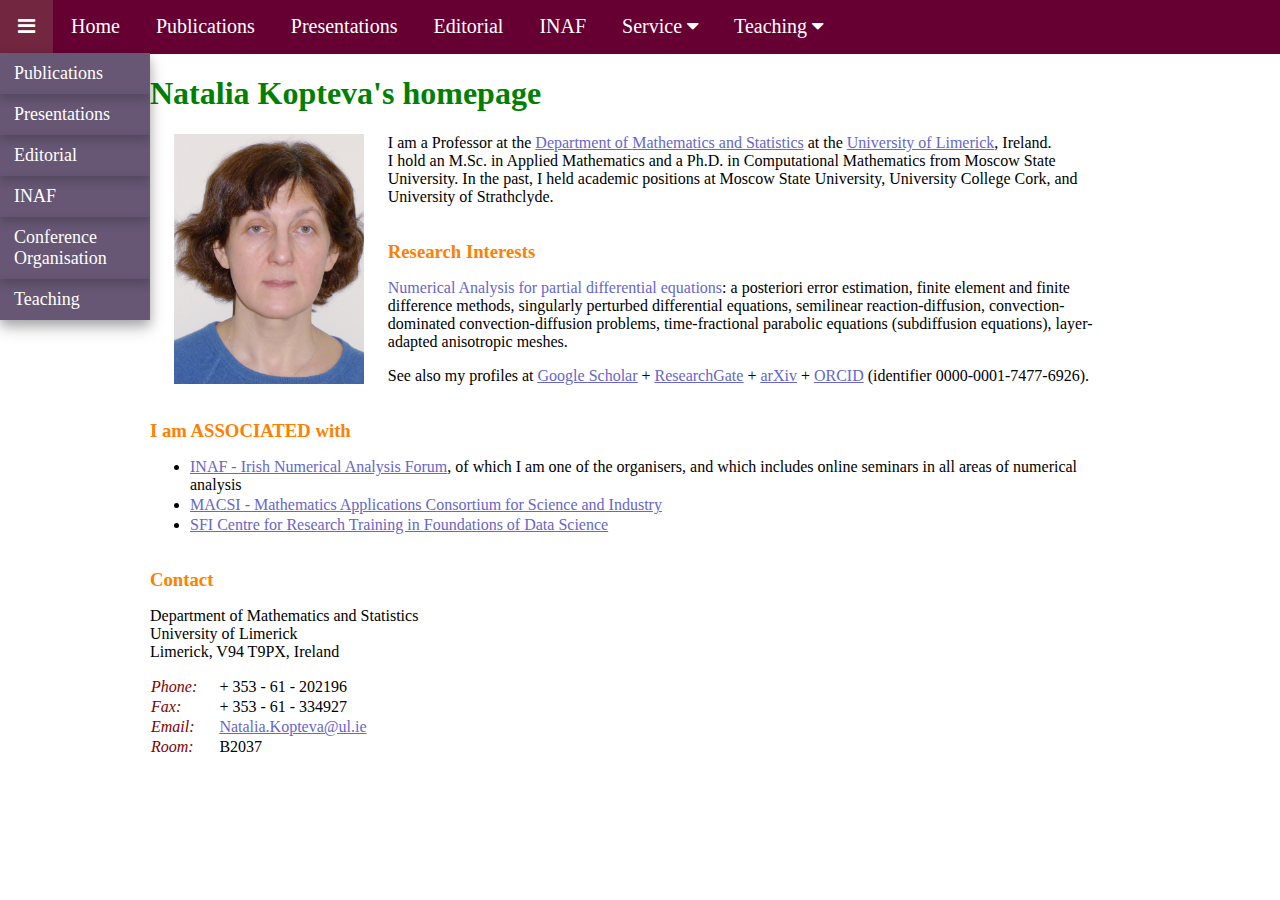
<file: index.html>
<!DOCTYPE html>
<html lang="en">
<head><title>Natalia Kopteva - Mathematics - University of Limerick</title>

<link rel="stylesheet" href="https://cdnjs.cloudflare.com/ajax/libs/font-awesome/4.7.0/css/font-awesome.min.css">

<link rel="apple-touch-icon" sizes="180x180" href="fav/apple-touch-icon.png">
<link rel="icon" type="image/png" sizes="32x32" href="fav/favicon-32x32.png">
<link rel="icon" type="image/png" sizes="16x16" href="fav/favicon-16x16.png">
<link rel="manifest" href="fav/site.webmanifest">
<!--link rel="icon" href="favicon.ico"-->

<link rel="stylesheet" href="NKstyle.css">


    <style>
	  h1 {
		color: green;
		font-weight: bold;
	  }	
	  h3 {
		color: #FF8000; <!-- maroon; #FF4400 -->
        font-weight: bold;
		margin-bottom: 0px;
		margin-top: 35px;
	  }
  	  a {
	    color: #6666CC;  <!--#0066FF;  #1111CC -->
	  }	   
	  li {
		margin-bottom: 2px;
		<!-- margin-left: -20px; -->
	  }
    </style>

</head>
<body> <!--style="background-color: #F3F3F3;"--> <!-- link="0066FF" alink="6666CC" vlink="6666CC" -->

	<div style="top: 0; position: -webkit-sticky; position: sticky"> <!--to enable dropdown to show from fixed navbar-->
    <nav class="navbar">		
		<div class="dropdownN">
			<button class="dropbtn">
			  <i class="fa fa-bars"></i>
			</button>	
			<div class="dropdownN-content">
				<a href="pubs.html">Publications</a>
				<a href="presnts.html">Presentations</a>
				<a href="editorial.html">Editorial</a>				
				<a href="https://www.ul.ie/scieng/schools-and-departments/department-mathematics-and-statistics/inaf" target="_blank">INAF</a>				
				<a href="orgn.html">Conference Organisation</a>
				<a href="teach.html">Teaching</a>
			</div>	
		</div> 
		<a href="index.html">Home</a>
		<a href="pubs.html">Publications</a>
		<a href="presnts.html">Presentations</a>	
		<a href="editorial.html">Editorial</a>		
		<a href="https://www.ul.ie/scieng/schools-and-departments/department-mathematics-and-statistics/inaf" target="_blank">INAF</a>     
		<div class="dropdown">
			<button class="dropbtn">Service 
			  <i class="fa fa-caret-down"></i>
			</button>	
			<div class="dropdown-content">
				<a href="orgn.html">Conference Organisation</a> 
				<a href="https://www.ul.ie/research/content/researchintegrity" target="_blank">RI Officer</a>				
				<a href="https://euromathsoc.org/committee-ethics" target="_blank">EMS EthComm</a>
			</div>	
		</div>							
		<div class="dropdown">
			<button class="dropbtn">Teaching 
			  <i class="fa fa-caret-down"></i>
			</button>	
			<div class="dropdown-content">
				<a href="teach.html">About</a>
				<a href="MA4002.html">MA4002</a>
				<a href="MS4008.html">MS4008</a>
				<a href="MS6021.html">MS6021</a>
			</div>	
		</div>		 	  	  
    </nav>
	</div>
	
<div class="container" ><!--controls max width + padding--> 
	
<h1>Natalia Kopteva's homepage</h1>

<img alt="Natalia Kopteva" src="NK_27dec21_.jpg" style="float:left; height:250px; margin-left:24px; margin-right:24px" />

I am a Professor 
at the 
<a href="https://www.ul.ie/scieng/schools-and-departments/department-mathematics-and-statistics" target="_blank">Department of Mathematics and Statistics</a> 
at the <a href="https://www.ul.ie/" target="_blank">University of Limerick</a>, Ireland.  
<br>
I hold an M.Sc. in Applied Mathematics and a Ph.D. in Computational Mathematics from Moscow State University.
In the past, I held academic positions at Moscow State University, University College Cork, and University of Strathclyde.



<h3>Research Interests</h3>

<p>
<span style="color: #6666CC;">Numerical Analysis for partial differential equations</span>: a posteriori error estimation, finite element and finite difference methods, singularly perturbed differential equations, semilinear reaction-diffusion, convection-dominated convection-diffusion problems, time-fractional parabolic equations (subdiffusion equations), layer-adapted anisotropic meshes.<br>
</p>

<p>
See also my profiles at 
<a href="http://scholar.google.com/citations?user=aT5v8acAAAAJ&amp;hl=en"  target="_blank"><u>Google Scholar</u></a> 
+ <a href="https://www.researchgate.net/profile/Natalia_Kopteva/contributions"  target="_blank"><u>ResearchGate</u></a> 
+ <a href="https://arxiv.org/a/kopteva_n_1.html"  target="_blank"><u>arXiv</u></a>
+ <a href="https://orcid.org/0000-0001-7477-6926"  target="_blank"><u></u>ORCID</a> (identifier 0000-0001-7477-6926).
</p>


<h3>I am ASSOCIATED with</h3>

<ul>

<li>
<a href="https://staff.ul.ie/natalia/inaf" target="_blank">INAF - Irish Numerical Analysis Forum</a>, of which I am one of the organisers, and 
which includes online seminars in all areas of numerical analysis
</li><li>
<a href="http://ulsites.ul.ie/macsi/" target="_blank">MACSI - Mathematics Applications Consortium for Science and Industry</a>
</li><li>
<a href="http://www.data-science.ie/" target="_blank">SFI Centre for Research Training in Foundations of Data Science</a> 
<!--University of Limerick, University College Dublin, and Maynooth University-->
</li>
</ul>



<h3>Contact</h3>

<p>
Department of Mathematics and Statistics<br>
University of Limerick<br>
Limerick, V94 T9PX, Ireland<br>
</p>


<table  style="min-width: 280px; max-width: 100%; vertical-align: top; padding: 0px; border-spacing: 0px;">  
	<tr><td> <span style="color: maroon;"><i>Phone:</i></span></td> 
		<td> + 353 - 61 - 202196 </td> 
	</tr> 
	<tr><td> <span style="color: maroon;"><i>Fax:</i></span></td> 
		<td> + 353 - 61 - 334927 </td> 
	</tr> 
	<tr><td > <span style="color: maroon;"><i>Email:</i></span> </td>
		<td > <a href="mailto:natalia.kopteva@ul.ie"> Natalia.Kopteva@ul.ie</a> </td> 
	</tr> 
	<tr><td> <span style="color: maroon;"><i>Room:</i></span></td> 
		<td> B2037 </td> 
	</tr> 
	<!-- 84627b  846262 732626 a88aa8 A52A2A "#8B4513"-->
</table> 
<br>


<!-- - - - - - - - - - - -->
</div><!--end of container-->


</body>
</html>
<!-- - - - - - - - - - - -->
</file>
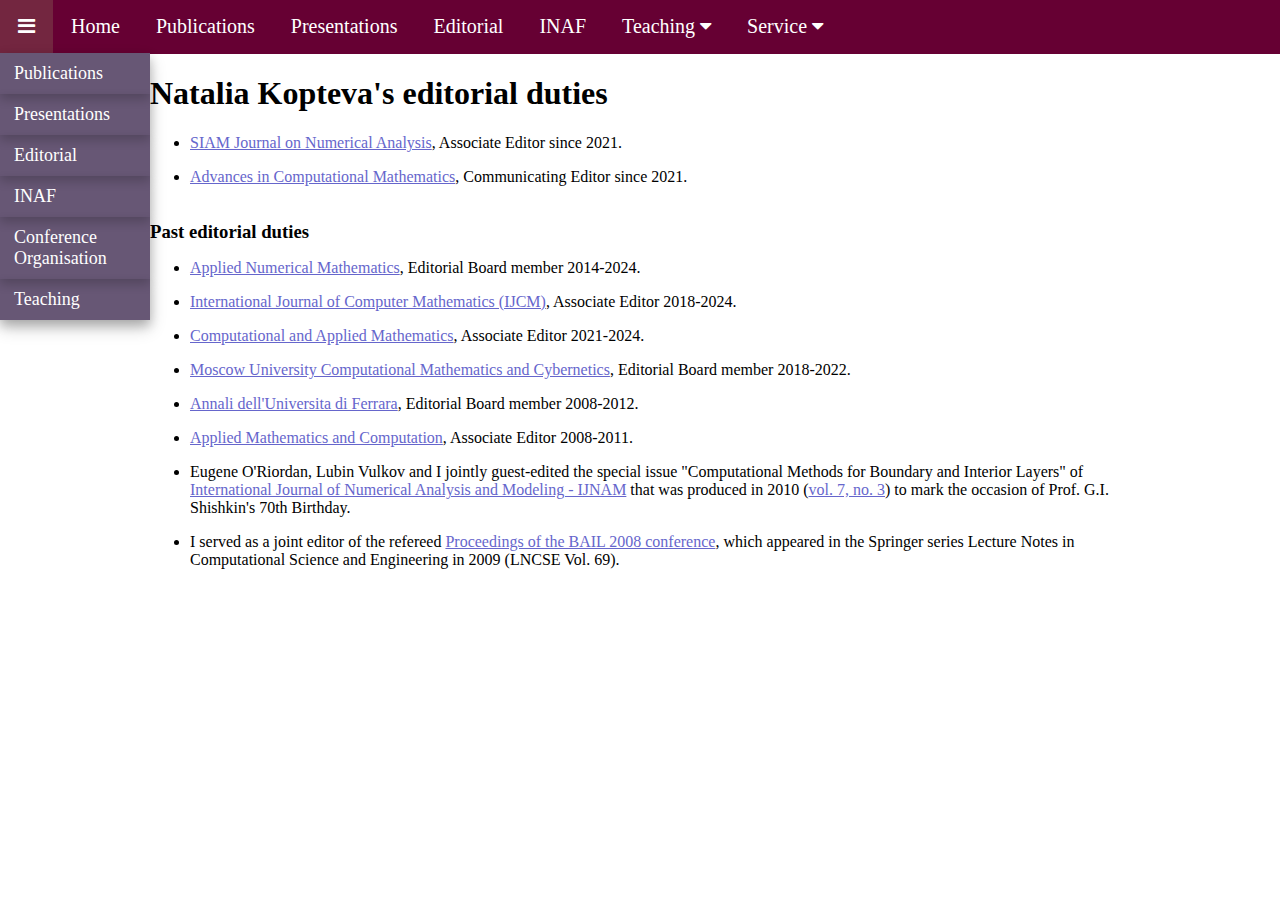
<file: editorial.html>
<!DOCTYPE html>
<html lang="en">
<head>
<meta name="viewport" content="width=device-width, initial-scale=1.0">
<title>Natalia Kopteva - Editorial - Mathematics - University of Limerick</title>

<link rel="stylesheet" href="https://cdnjs.cloudflare.com/ajax/libs/font-awesome/4.7.0/css/font-awesome.min.css">

<link rel="apple-touch-icon" sizes="180x180" href="fav/apple-touch-icon.png">
<link rel="icon" type="image/png" sizes="32x32" href="fav/favicon-32x32.png">
<link rel="icon" type="image/png" sizes="16x16" href="fav/favicon-16x16.png">
<link rel="manifest" href="fav/site.webmanifest">
<!--link rel="icon" href="favicon.ico"-->

<link rel="stylesheet" href="NKstyle.css">


    <style>		 
	  h3 {
		margin-bottom: 0px;
		margin-top: 35px;
	  }		  
  	  a {
		color: #6666CC;  /* #0066FF;  1111CC */
		/* font-weight: bold; */
	  }		  
    </style>

</head>
<body>  <!-- link="6666CC" alink="6666CC" vlink="6666CC" -->

	<div style="top: 0; position: -webkit-sticky; position: sticky"> <!--to enable dropdown to show from fixed navbar-->
    <nav class="navbar">		
		<div class="dropdownN">
			<button class="dropbtn">
			  <i class="fa fa-bars"></i>
			</button>	
			<div class="dropdownN-content">
				<a href="pubs.html">Publications</a>
				<a href="presnts.html">Presentations</a>
				<a href="editorial.html">Editorial</a>				
				<a href="https://www.ul.ie/scieng/schools-and-departments/department-mathematics-and-statistics/inaf" target="_blank">INAF</a>				
				<a href="orgn.html">Conference Organisation</a>
				<a href="teach.html">Teaching</a>
			</div>	
		</div> 
		<a href="index.html">Home</a>
		<a href="pubs.html">Publications</a>
		<a href="presnts.html" class="hidden">Presentations</a>	
		<a href="editorial.html" class="hidden">Editorial</a>		
		<a href="https://www.ul.ie/scieng/schools-and-departments/department-mathematics-and-statistics/inaf" target="_blank" class="hidden">INAF</a>     
		<div class="dropdown">
			<button class="dropbtn">Teaching 
			  <i class="fa fa-caret-down"></i>
			</button>	
			<div class="dropdown-content">
				<a href="teach.html">About</a>
				<a href="MA4002.html">MA4002</a>
				<a href="MS4008.html">MS4008</a>
				<a href="MS6021.html">MS6021</a>
			</div>	
		</div>			
		<div class="dropdown hidden">
			<button class="dropbtn">Service 
			  <i class="fa fa-caret-down"></i>
			</button>	
			<div class="dropdown-content">
				<a href="orgn.html">Conference Organisation</a> 
				<a href="https://www.ul.ie/research/content/researchintegrity" target="_blank">RI Officer</a>				
				<a href="https://euromathsoc.org/committee-ethics" target="_blank">EMS EthComm</a>
			</div>	
		</div>								 	  	  
    </nav>
	</div>
	
<div class="container"><!--controls max width + padding--> 

<!-- - - - - - - - - - - -->

<h1>Natalia Kopteva's editorial duties</h1>

<ul>

	<li>
	<p><a href="https://epubs.siam.org/journal/sinum/editorial-board"  target="_blank">SIAM Journal on Numerical Analysis</a>, Associate Editor since 2021.</p>
	</li>
	<li>
	<p><a href="https://www.springer.com/journal/10444/editors"  target="_blank">Advances in Computational Mathematics</a>, Communicating Editor since 2021.</p>
	</li>



</ul>

<h3>Past editorial duties</h3>
<ul>		
	<li>
        <p><a href="https://www.sciencedirect.com/journal/applied-numerical-mathematics/about/editorial-board" target="_blank">Applied Numerical Mathematics</a>, Editorial Board member 2014-2024.</p>
	</li>
	
	<li>
	<p><a href="https://www.tandfonline.com/action/journalInformation?show=editorialBoard&amp;journalCode=gcom20"  target="_blank">International Journal of Computer Mathematics (IJCM)</a>, Associate Editor 2018-2024.</p>
	</li>
	<li>
	<p><a href="https://link.springer.com/journal/40314"  target="_blank">Computational and Applied Mathematics</a>, Associate Editor 2021-2024.</p>
	</li>		

	<li>
	<p><a href="https://link.springer.com/journal/11968"  target="_blank">Moscow University Computational Mathematics and Cybernetics</a><!--a href="https://msupress.com/catalogue/magazines/kibernetika/1457/ " target="_blank"  style="color: #1111CC"-->, Editorial Board member 2018-2022.</p>
	</li>
	

	<li>
	<p><a href="https://link.springer.com/journal/11565" target="_blank">Annali dell'Universita di Ferrara</a>, Editorial Board member 2008-2012. </p>
	</li>
	<li>
	<p><a href="https://www.sciencedirect.com/journal/applied-mathematics-and-computation" target="_blank">Applied Mathematics and Computation</a>, Associate Editor 2008-2011.</p>
	</li>
	<li>
	<p>Eugene O'Riordan, Lubin Vulkov and I jointly guest-edited the special issue "Computational Methods for Boundary and Interior Layers" of 
	<a href="http://www.math.ualberta.ca/ijnam/" target="_blank">International Journal of Numerical Analysis and Modeling - IJNAM</a> that was produced in 2010 (<a href="http://www.math.ualberta.ca/ijnam/Volume7.htm" target="_blank">vol. 7, no. 3</a>) to mark the occasion of Prof. G.I. Shishkin's 70th Birthday.</p>
	</li>
	<li>
	<p>I served as a joint editor of the refereed <a href="http://www.springer.com/978-3-642-00604-3" target="_blank">Proceedings of the BAIL 2008 conference</a>, which appeared in the Springer series Lecture Notes in Computational Science and Engineering in 2009 (LNCSE Vol. 69).</p>
	</li>
</ul>

<!-- - - - - - - - - - - -->
</div><!--end of container-->


</body>
</html>
<!-- - - - - - - - - - - -->
</file>
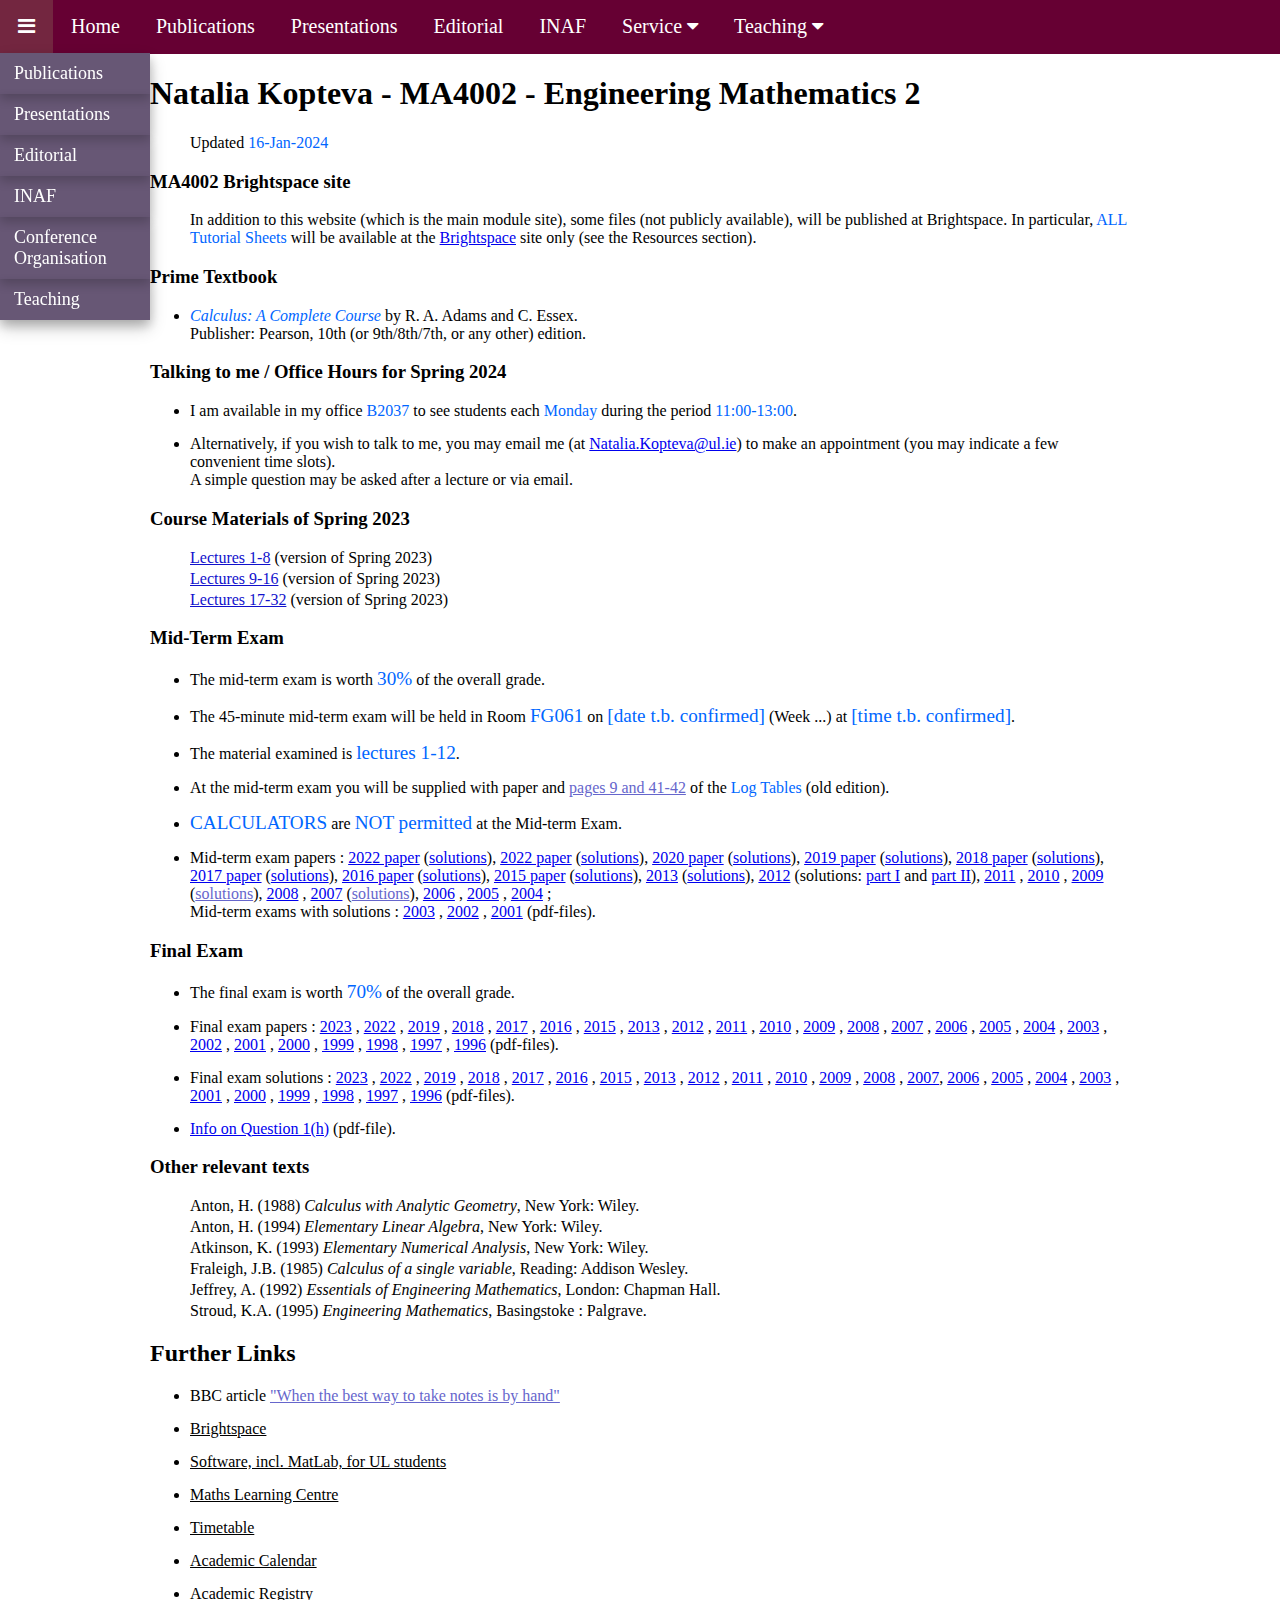
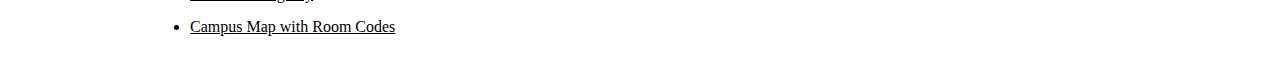
<file: MA4002.html>
<!DOCTYPE html>
<html lang="en">
<head><title>Natalia Kopteva - Engineering Mathematics 2 - MA4002 - Teaching - University of Limerick</title>

<link rel="stylesheet" href="https://cdnjs.cloudflare.com/ajax/libs/font-awesome/4.7.0/css/font-awesome.min.css">

<link rel="apple-touch-icon" sizes="180x180" href="fav/apple-touch-icon.png">
<link rel="icon" type="image/png" sizes="32x32" href="fav/favicon-32x32.png">
<link rel="icon" type="image/png" sizes="16x16" href="fav/favicon-16x16.png">
<link rel="manifest" href="fav/site.webmanifest">
<!--link rel="icon" href="favicon.ico"-->

<link rel="stylesheet" href="NKstyle.css">


    <style>	
	  span {
        color: #0066FF;
		/* font-style: italic; */
	  }	
	  ul.nobullet {
	    list-style-type: none;
      }	  
	  li.nobottom {
		margin-bottom: 3px;
	  }	  
    </style>

</head>
<body>  <!-- link="6666CC" alink="6666CC" vlink="6666CC" -->

	<div style="top: 0; position: -webkit-sticky; position: sticky"> <!--to enable dropdown to show from fixed navbar-->
    <nav class="navbar">		
		<div class="dropdownN">
			<button class="dropbtn">
			  <i class="fa fa-bars"></i>
			</button>	
			<div class="dropdownN-content">
				<a href="pubs.html">Publications</a>
				<a href="presnts.html">Presentations</a>
				<a href="editorial.html">Editorial</a>				
				<a href="https://www.ul.ie/scieng/schools-and-departments/department-mathematics-and-statistics/inaf" target="_blank">INAF</a>				
				<a href="orgn.html">Conference Organisation</a>
				<a href="teach.html">Teaching</a>
			</div>	
		</div> 
		<a href="index.html">Home</a>
		<a href="pubs.html">Publications</a>
		<a href="presnts.html">Presentations</a>	
		<a href="editorial.html">Editorial</a>		
		<a href="https://www.ul.ie/scieng/schools-and-departments/department-mathematics-and-statistics/inaf" target="_blank">INAF</a>     
		<div class="dropdown">
			<button class="dropbtn">Service 
			  <i class="fa fa-caret-down"></i>
			</button>	
			<div class="dropdown-content">
				<a href="orgn.html">Conference Organisation</a> 
				<a href="https://www.ul.ie/research/content/researchintegrity" target="_blank">RI Officer</a>				
				<a href="https://euromathsoc.org/committee-ethics" target="_blank">EMS EthComm</a>
			</div>	
		</div>							
		<div class="dropdown">
			<button class="dropbtn">Teaching 
			  <i class="fa fa-caret-down"></i>
			</button>	
			<div class="dropdown-content">
				<a href="teach.html">About</a>
				<a href="MA4002.html">MA4002</a>
				<a href="MS4008.html">MS4008</a>
				<a href="MS6021.html">MS6021</a>
			</div>	
		</div>		 	  	  
    </nav>
	</div>
	
<div class="container"><!--controls max width + padding--> 

<!-- - - - - - - - - - - -->

<h1>Natalia Kopteva - MA4002 - Engineering Mathematics 2</h1>


<ul class="nobullet">
	<li>Updated <span>16-Jan-2024</span></li>
</ul>

<h3>MA4002 Brightspace site</h3>
<ul class="nobullet">
<li>
 In addition to this website (which is the main module site), some files (not publicly available), will be published at Brightspace. ​ 
 In particular, <span>ALL Tutorial Sheets</span> will be available at the 
 <a href="https://learn.ul.ie/d2l/login" target="_blank">Brightspace</a> site only (see the Resources section).
 </li>
</ul>

<h3>Prime Textbook</h3>
<ul>
	<li><span><em>Calculus: A Complete Course</em></span> by R. A. Adams and C. Essex.<br>
	Publisher: Pearson, 10th (or 9th/8th/7th, or any other) edition.</li>
</ul>

<h3>Talking to me / Office Hours for Spring 2024</h3>
<ul>
	<li>I am available in my office <span>B2037</span> to see students each <span>Monday</span> 
	during the period <span>11:00-13:00</span>.</li>

	<li>Alternatively, if you wish to talk to me, you may email me (at <a href="mailto:natalia.kopteva@ul.ie">Natalia.Kopteva@ul.ie</a>) 
	to make an appointment (you may indicate a few convenient time slots).<br>
	A simple question may be asked after a lecture or via email.</li>
</ul>

<h3>Course Materials of Spring 2023</h3>
<ul class="nobullet">
	<li class="nobottom"><a href="MA4002/MA42_lec_1_8_2022.pdf" style="color: #1111CC" target="_blank">Lectures 1-8</a> (version of Spring 2023)</li>
	<li class="nobottom"><a href="MA4002/MA42_lec_9_16.pdf" style="color: #1111CC" target="_blank">Lectures 9-16</a> (version of Spring 2023)</li>
	<li class="nobottom"><a href="MA4002/MA42_lec_17_32.pdf" style="color: #1111CC" target="_blank">Lectures 17-32</a> (version of Spring 2023)</li>
</ul>

<h3>Mid-Term Exam</h3>
<ul>
	<li>The mid-term exam is worth <span style="font-size:larger;">30%</span> of the overall grade.</li>
	<li>The 45-minute mid-term exam will be held in Room <span style="font-size:larger;">FG061</span> on 
	<span style="font-size:larger;">[date t.b. confirmed]</span> (Week ...) at <span style="font-size:larger;">[time t.b. confirmed]</span>.</li>
	<li>The material examined is <span style="font-size:larger;">lectures 1-12</span>.</li>
	<li>At the mid-term exam you will be supplied with paper and 
	<a href="MA4002/log_table_pages_2022.pdf" style="color: rgb(102, 102, 204);" target="_blank">pages 9 and 41-42</a> 
	of the <span>Log Tables</span> (old edition).</li>
	<li><span style="font-size:larger;">CALCULATORS</span> are <span style="font-size:larger;">NOT permitted</span> at the Mid-term Exam.</li>
	<li>Mid-term exam papers : 
<a href="MA4002/mt4002_23_probs.pdf"  target="_blank">2022 paper</a> (<a href="MA4002/mt4002_23_solns.pdf"  target="_blank">solutions</a>),	
<a href="MA4002/mt4002_22_probs.pdf"  target="_blank">2022 paper</a> (<a href="MA4002/mt4002_22_solns.pdf"  target="_blank">solutions</a>),
<a href="MA4002/mt4002_20_probs.pdf"  target="_blank">2020 paper</a> (<a href="MA4002/mt4002_20_solns.pdf"  target="_blank">solutions</a>),
<a href="MA4002/Midterm_Exam_2019.pdf"  target="_blank">2019 paper</a> (<a href="MA4002/Midterm_Exam_2019_soln.pdf"  target="_blank">solutions</a>),
<a href="MA4002/Midterm_Exam_2018.pdf"  target="_blank">2018 paper</a> (<a href="MA4002/Midterm_Exam_2018_soln.pdf"  target="_blank">solutions</a>), 
<a href="MA4002/Midterm_Exam_2017.pdf"  target="_blank">2017 paper</a> (<a href="MA4002/Midterm_Exam_2017_soln.pdf"  target="_blank">solutions</a>), 
<a href="MA4002/Midterm_Exam_2016.pdf"  target="_blank">2016 paper</a> (<a href="MA4002/Midterm_Exam_2016_soln.pdf"  target="_blank">solutions</a>), 
<a href="MA4002/Midterm_Exam_2015.pdf"  target="_blank">2015 paper</a> (<a href="MA4002/Midterm Exam 2015_soln.pdf"  target="_blank">solutions</a>), 
<a href="MA4002/Midterm_Exam_2013.pdf"  target="_blank">2013</a> (<a href="MA4002/Midterm_Exam_2013_soln.pdf"  target="_blank">solutions</a>), 
<a href="MA4002/Midterm_Exam_2012.pdf"  target="_blank">2012</a> (solutions: <a href="MA4002/Midterm_Exam_2012_soln_I.pdf" target="_blank">part I</a> and <a href="MA4002/Midterm_Exam_2012_soln_II.pdf" target="_blank">part II</a>), 
<a href="MA4002/Midterm_Exam_2011.pdf"  target="_blank">2011</a> , 
<a href="MA4002/Midterm_Exam_2010.pdf"  target="_blank">2010</a> , 
<a href="MA4002/Midterm_Exam_2009.pdf"  target="_blank">2009</a> (<a href="MA4002/Midterm_Exam_2009_soln.pdf" style="color: rgb(102, 102, 204);" target="_blank">solutions</a>), 
<a href="MA4002/Midterm_Exam_2008.pdf"  target="_blank">2008</a> , 
<a href="MA4002/Midterm_Exam_2007.pdf"  target="_blank">2007</a> (<a href="MA4002/Midterm_Exam_2007_soln.pdf" style="color: rgb(102, 102, 204);" target="_blank">solutions</a>), 
<a href="MA4002/Midterm_Exam_2006.pdf"  target="_blank">2006</a> , 
<a href="MA4002/Midterm_Exam_2005.pdf"  target="_blank">2005</a> , 
<a href="MA4002/Midterm_Exam_2004.pdf"  target="_blank">2004</a> ;<br>
	Mid-term exams with solutions : 
	<a href="MA4002/Midterm_Exam_and_Solutions_2003.pdf" target="_blank">2003</a> , 
	<a href="MA4002/Midterm_Exam_and_Solutions_2002.pdf" target="_blank">2002</a> , 
	<a href="MA4002/Midterm_Exam_and_Solutions_2001.pdf" target="_blank">2001</a> (pdf-files).</li>
</ul>



<h3>Final Exam</h3>
<ul>
	<li>The final exam is worth <span style="font-size:larger;">70%</span> of the overall grade.</li>
	<li>Final exam papers : 
<a href="MA4002/Final_Exam_2023.pdf" target="_blank">2023</a> ,
<a href="MA4002/Final_Exam_2022.pdf" target="_blank">2022</a> ,
<a href="MA4002/Final_Exam_2019.pdf" target="_blank">2019</a> , 
<a href="MA4002/Final_Exam_2018.pdf" target="_blank">2018</a> , 
<a href="MA4002/Final_Exam_2017.pdf" target="_blank">2017</a> , 
<a href="MA4002/Final_Exam_2016.pdf" target="_blank">2016</a> , 
<a href="MA4002/Final_Exam_2015.pdf" target="_blank">2015</a> , 
<a href="MA4002/Final_Exam_2013.pdf" target="_blank">2013</a> , 
<a href="MA4002/Final_Exam_2012.pdf" target="_blank">2012</a> , 
<a href="MA4002/Final_Exam_2011.pdf" target="_blank">2011</a> , 
<a href="MA4002/Final_Exam_2010.pdf" target="_blank">2010</a> , 
<a href="MA4002/Final_Exam_2009.pdf" target="_blank">2009</a> , 
<a href="MA4002/Final_Exam_2008.pdf" target="_blank">2008</a> , 
<a href="MA4002/Final_Exam_2007.pdf" target="_blank">2007</a> , 
<a href="MA4002/Final_Exam_2006.pdf" target="_blank">2006</a> , 
<a href="MA4002/Final_Exam_2005.pdf" target="_blank">2005</a> , 
<a href="MA4002/Final_Exam_2004.pdf" target="_blank">2004</a> , 
<a href="MA4002/Final_Exam_2003.pdf" target="_blank">2003</a> , 
<a href="MA4002/Final_Exam_2002.pdf" target="_blank">2002</a> , 
<a href="MA4002/Final_Exam_2001.pdf" target="_blank">2001</a> , 
<a href="MA4002/Final_Exam_2000.pdf" target="_blank">2000</a> , 
<a href="MA4002/Final_Exam_1999.pdf" target="_blank">1999</a> , 
<a href="MA4002/Final_Exam_1998.pdf" target="_blank">1998</a> , 
<a href="MA4002/Final_Exam_1997.pdf" target="_blank">1997</a> , 
<a href="MA4002/Final_Exam_1996.pdf" target="_blank">1996</a> (pdf-files).</li>
	<li>Final exam solutions : 
<a href="MA4002/Final_Exam_Solutions_2023.pdf" target="_blank">2023</a> ,	
<a href="MA4002/Final_Exam_Solutions_2022.pdf" target="_blank">2022</a> ,
<a href="MA4002/Final_Exam_Solutions_2019.pdf" target="_blank">2019</a> ,
<a href="MA4002/Final_Exam_Solutions_2018.pdf" target="_blank">2018</a> , 
<a href="MA4002/Final_Exam_Solutions_2017.pdf" target="_blank">2017</a> , 
<a href="MA4002/Final_Exam_Solutions_2016.pdf" target="_blank">2016</a> , 
<a href="MA4002/Final_Exam_Solutions_2015.pdf" target="_blank">2015</a> , 
<a href="MA4002/Final_Exam_Solutions_2013.pdf" target="_blank">2013</a> , 
<a href="MA4002/Final_Exam_Solutions_2012.pdf" target="_blank">2012</a> , 
<a href="MA4002/Final_Exam_Solutions_2011.pdf" target="_blank">2011</a> , 
<a href="MA4002/Final_Exam_Solutions_2010.pdf" target="_blank">2010</a> , 
<a href="MA4002/Final_Exam_Solutions_2009.pdf" target="_blank">2009</a> , 
<a href="MA4002/Final_Exam_Solutions_2008.pdf" target="_blank">2008</a> , 
<a href="MA4002/Final_Exam_Solutions_2007.pdf" target="_blank">2007</a>, 
<a href="MA4002/Final_Exam_Solutions_2006.pdf" target="_blank">2006</a> , 
<a href="MA4002/Final_Exam_Solutions_2005.pdf" target="_blank">2005</a> , 
<a href="MA4002/Final_Exam_Solutions_2004.pdf" target="_blank">2004</a> , 
<a href="MA4002/Final_Exam_Solutions_2003.pdf" target="_blank">2003</a> , 
<a href="MA4002/Final_Exam_Solutions_2001.pdf" target="_blank">2001</a> , 
<a href="MA4002/Final_Exam_Solutions_2000.pdf" target="_blank">2000</a> , 
<a href="MA4002/Final_Exam_Solutions_1999.pdf" target="_blank">1999</a> , 
<a href="MA4002/Final_Exam_Solutions_1998.pdf" target="_blank">1998</a> , 
<a href="MA4002/Final_Exam_Solutions_1997.pdf" target="_blank">1997</a> , 
<a href="MA4002/Final_Exam_Solutions_1996.pdf" target="_blank">1996</a> (pdf-files).</li>

	<li><a href="MA4002/MA4002_final_remarks.pdf" target="_blank">Info on Question 1(h)</a> (pdf-file).</li>
</ul>

<h3>Other relevant texts</h3>
<ul class="nobullet">
	<li class="nobottom">Anton, H. (1988) <em>Calculus with Analytic Geometry</em>, New York: Wiley.</li>
	<li class="nobottom">Anton, H. (1994) <em>Elementary Linear Algebra</em>, New York: Wiley.</li>
	<li class="nobottom">Atkinson, K. (1993) <em>Elementary Numerical Analysis</em>, New York: Wiley.</li>
	<li class="nobottom">Fraleigh, J.B. (1985) <em>Calculus of a single variable</em>, Reading: Addison Wesley.</li>
	<li class="nobottom">Jeffrey, A. (1992) <em>Essentials of Engineering Mathematics</em>, London: Chapman Hall.</li>
	<li class="nobottom">Stroud, K.A. (1995) <em>Engineering Mathematics</em>, Basingstoke : Palgrave.
</ul>

<h2>Further Links</h2>
<ul>
	<li>BBC article <a href="https://www.bbc.com/future/article/20191122-when-the-best-way-to-take-notes-is-by-hand"  style="color: rgb(102, 102, 204);" target="_blank">"When the best way to take notes is by hand"</a></li>

	<li><a href="https://learn.ul.ie/d2l/login" style="color: black;" target="_blank">Brightspace</a></li>
        <li><a href="https://www.ul.ie/itd/student-it-services/software-for-students#:~:text=UL%20Students%20are%20eligible%20for,off%20campus%2C%20on%20any%20device." style="color: black;" target="_blank">Software, incl. MatLab, for UL students</a></li>
	<li><a href="https://www.ul.ie/ctl/mlc" style="color: black;" target="_blank">Maths Learning Centre</a></li>
	<li><a href="https://www.timetable.ul.ie/" style="color: black;" target="_blank">Timetable</a></li>
	<li><a href="https://www.ul.ie/academic-registry/academic-calendars-past-future" style="color: black;" target="_blank">Academic Calendar</a></li>
	<li><a href="https://www.ul.ie/academic-registry" style="color: black;" target="_blank">Academic Registry</a></li>
       <li><a href="https://www.ul.ie/media/24142/download?inline" style="color: black;" target="_blank">Campus Map with Room Codes</a></li>
</ul>

<!-- - - - - - - - - - - -->
</div><!--end of container-->


</body>
</html>
<!-- - - - - - - - - - - -->
</file>
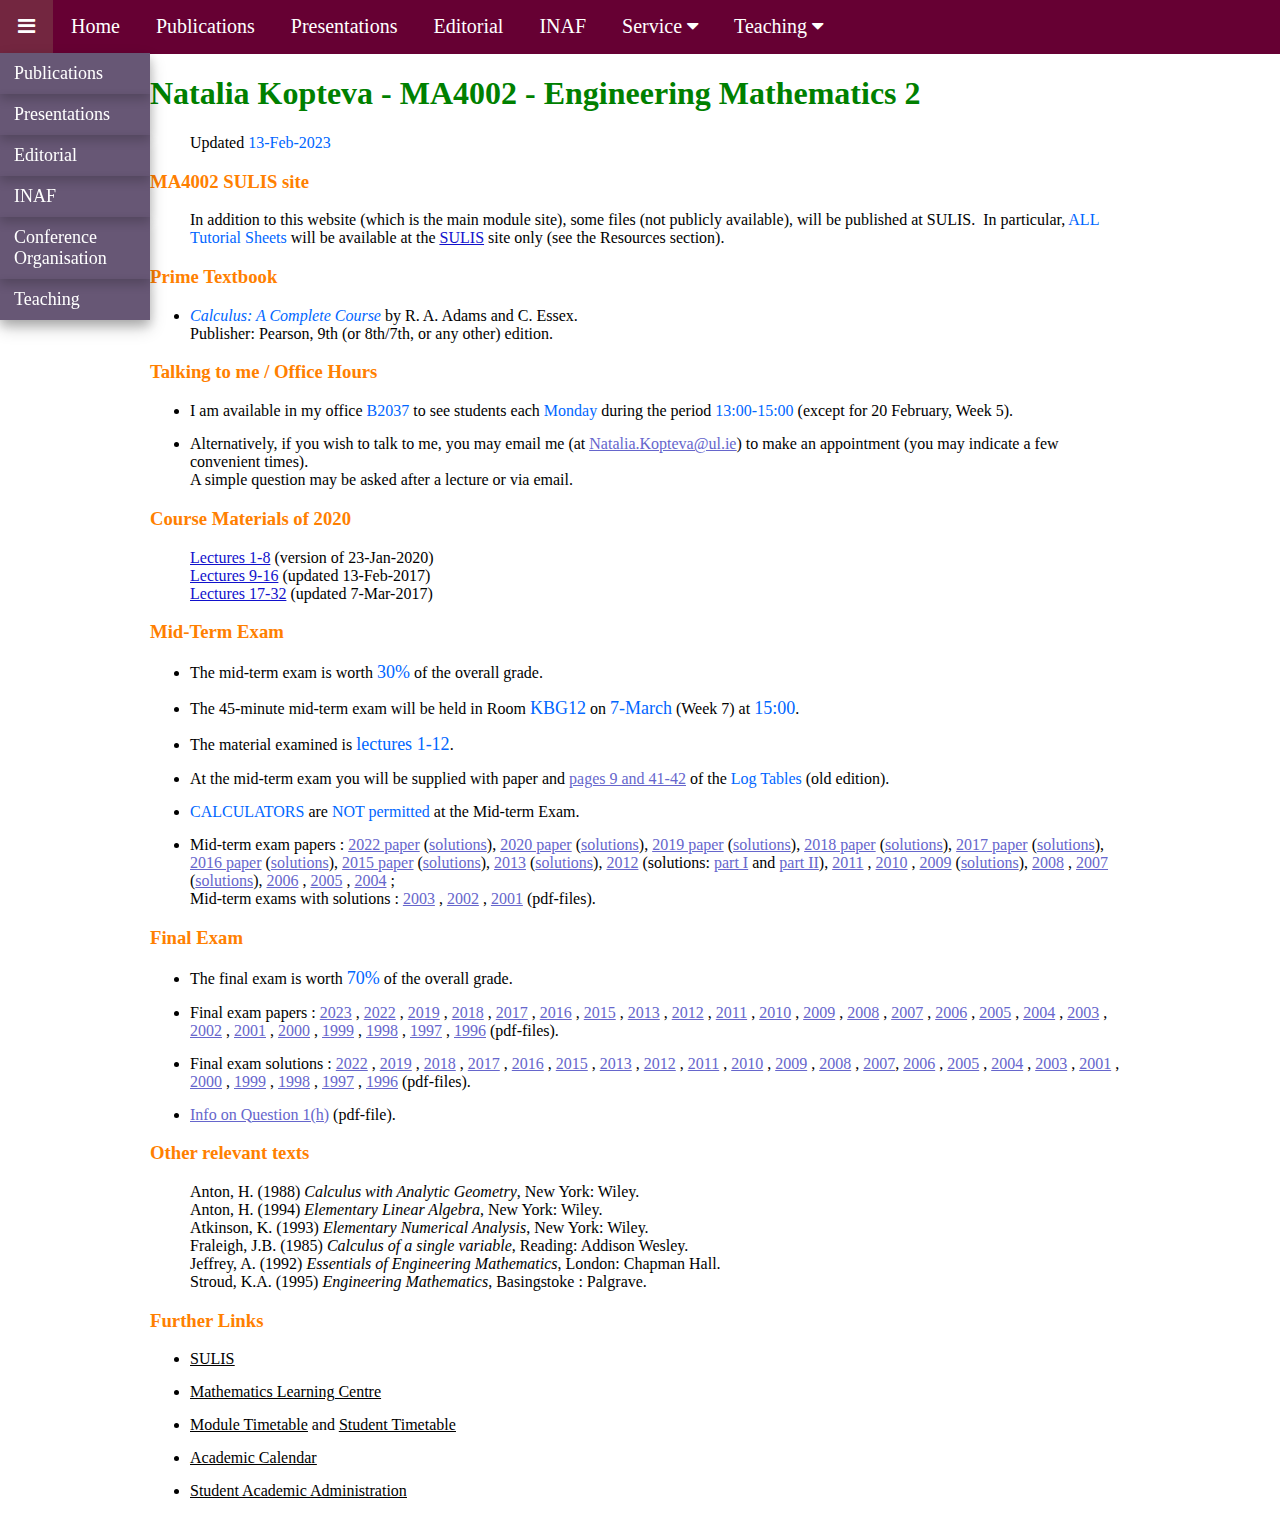
<file: ma4002.html>
<!DOCTYPE html>
<html>
<head><title>Engineering Mathematics 2 - MA4002 - Teaching - Natalia Kopteva - University of Limerick</title>

<link rel="stylesheet" href="https://cdnjs.cloudflare.com/ajax/libs/font-awesome/4.7.0/css/font-awesome.min.css">

<link rel="apple-touch-icon" sizes="180x180" href="/fav/apple-touch-icon.png">
<link rel="icon" type="image/png" sizes="32x32" href="/fav/favicon-32x32.png">
<link rel="icon" type="image/png" sizes="16x16" href="/fav/favicon-16x16.png">
<link rel="manifest" href="/fav/site.webmanifest">
<!--link rel="icon" href="favicon.ico"-->

<link rel="stylesheet" href="NKstyle.css">


    <style>
	  h3 {
		color: #FF8000; <!-- #FF4400; -->
		font-weight: bold;
	  }		 	 
  	  a {
		color: #6666CC;  <!--#0066FF;  1111CC-->
		<!--font-weight: bold;-->
	  }		  
    </style>

</head>
<body>  <!-- link="6666CC" alink="6666CC" vlink="6666CC" -->

	<div style="top: 0; position: -webkit-sticky; position: sticky"> <!--to enable dropdown to show from fixed navbar-->
    <nav class="navbar">		
		<div class="dropdownN">
			<button class="dropbtn">
			  <i class="fa fa-bars"></i>
			</button>	
			<div class="dropdownN-content">
				<a href="pubs.html">Publications</a>
				<a href="presnts.html">Presentations</a>
				<a href="editorial.html">Editorial</a>				
				<a href="https://www.ul.ie/scieng/schools-and-departments/department-mathematics-and-statistics/inaf" target="_blank">INAF</a>				
				<a href="orgn.html">Conference Organisation</a>
				<a href="teach.html">Teaching</a>
			</div>	
		</div> 
		<a href="index.html">Home</a>
		<a href="pubs.html">Publications</a>
		<a href="presnts.html">Presentations</a>	
		<a href="editorial.html">Editorial</a>		
		<a href="https://www.ul.ie/scieng/schools-and-departments/department-mathematics-and-statistics/inaf" target="_blank">INAF</a>     
		<div class="dropdown">
			<button class="dropbtn">Service 
			  <i class="fa fa-caret-down"></i>
			</button>	
			<div class="dropdown-content">
				<a href="orgn.html">Conference Organisation</a> 
				<a href="https://www.ul.ie/research/content/researchintegrity" target="_blank">RI Officer</a>				
				<a href="https://euromathsoc.org/committee-ethics" target="_blank">EMS EthComm</a>
			</div>	
		</div>							
		<div class="dropdown">
			<button class="dropbtn">Teaching 
			  <i class="fa fa-caret-down"></i>
			</button>	
			<div class="dropdown-content">
				<a href="teach.html">About</a>
				<a href="MA4002.html">MA4002</a>
				<a href="MS4008.html">MS4008</a>
				<a href="MS6021.html">MS6021</a>
			</div>	
		</div>		 	  	  
    </nav>
	</div>
	
<div class="container"><!--controls max width + padding--> 

<!----------------------->

<h1><font color=green>Natalia Kopteva - MA4002 - Engineering Mathematics 2</font></h1>


<ul>
	Updated <font color=#0066FF>13-Feb-2023</font></br>
</ul>

<h3>MA4002 SULIS site</h3>
<ul>
 In addition to this website (which is the main module site), some files (not publicly available), will be published at SULIS. ​ In particular, <font color=#0066FF>ALL Tutorial Sheets</font> will be available at the <a href="https://sulis.ul.ie/portal" style="color: #1111CC" target="_blank"><u>SULIS</u></a> site only (see the Resources section).
</ul>

<h3>Prime Textbook</h3>
<ul>
	<li><font color=#0066FF><em>Calculus: A Complete Course</em></font> by R. A. Adams and C. Essex.<br />
	Publisher: Pearson, 9th (or 8th/7th, or any other) edition.</li>
</ul>

<h3>Talking to me / Office Hours</h3>
<ul>
	<li>I am available in my office <font color=#0066FF>B2037</font> to see students each <font color=#0066FF>Monday</font> during the period <font color=#0066FF>13:00-15:00</font> (except for 20 February, Week 5).</li>

	<li>Alternatively, if you wish to talk to me, you may email me (at <a href="mailto:natalia.kopteva@ul.ie" style="color: rgb(102, 102, 204);"><u>Natalia.Kopteva@ul.ie</u></a>) to make an appointment (you may indicate a few convenient times).<br />
	A simple question may be asked after a lecture or via email.</li>
</ul>

<h3>Course Materials of 2020</h3>
<ul>
	<a href="https://staff.ul.ie/natalia/sites/default/files//MA42_lec_1_8_2020.pdf" style="color: #1111CC" target="_blank">Lectures 1-8</a> (version of 23-Jan-2020)<br />
	<a href="/natalia/MA4002/MA42_lec_9_16.pdf" style="color: #1111CC" target="_blank">Lectures 9-16</a> (updated 13-Feb-2017)<br />
	<a href="/natalia/MA4002/MA42_lec_17_32.pdf" style="color: #1111CC" target="_blank">Lectures 17-32</a> (updated 7-Mar-2017)
</ul>

<h3>Mid-Term Exam</h3>
<ul>
	<li>The mid-term exam is worth <font size="+1" color=#0066FF>30%</font> of the overall grade.</li>
	<li>The 45-minute mid-term exam will be held in Room <font size="+1" color=#0066FF>KBG12</font> on <font size="+1" color=#0066FF>7-March</font> (Week 7) at <font size="+1" color=#0066FF>15:00</font>.</li>
	<li>The material examined is <font size="+1" color=#0066FF>lectures 1-12</font>.</li>
	<li>At the mid-term exam you will be supplied with paper and <a href="/natalia/sites/default/files//log_table_pages_2022.pdf" style="color: rgb(102, 102, 204);" target="_blank"><u>pages 9 and 41-42</u></a> of the <font color=#0066FF>Log Tables</font> (old edition).</li>
	<li><font color=#0066FF>CALCULATORS</font> are <font color=#0066FF>NOT permitted</font> at the Mid-term Exam.</li>
	<li>Mid-term exam papers : 
<a href="/natalia/sites/default/files//mt4002_22_probs.pdf" style="color: rgb(102, 102, 204);" target="_blank">2022 paper</a> (<a href="/natalia/sites/default/files//mt4002_22_solns.pdf" style="color: rgb(102, 102, 204);" target="_blank">solutions</a>),
<a href="/natalia/sites/default/files//mt4002_20_probs.pdf" style="color: rgb(102, 102, 204);" target="_blank">2020 paper</a> (<a href="/natalia/sites/default/files//mt4002_20_solns.pdf" style="color: rgb(102, 102, 204);" target="_blank">solutions</a>),
<a href="/natalia/sites/default/files//Midterm Exam 2019.pdf" style="color: rgb(102, 102, 204);" target="_blank">2019 paper</a> (<a href="/natalia/sites/default/files//Midterm Exam 2019_soln.pdf" style="color: rgb(102, 102, 204);" target="_blank">solutions</a>),
<a href="/natalia/sites/default/files//Midterm Exam 2018.pdf" style="color: rgb(102, 102, 204);" target="_blank">2018 paper</a> 
(<a href="/natalia/sites/default/files//Midterm Exam 2018_soln.pdf" style="color: rgb(102, 102, 204);" target="_blank">solutions</a>), 
<a href="/natalia/MA4002/Midterm Exam 2017.pdf" style="color: rgb(102, 102, 204);" target="_blank">2017 paper</a> 
(<a href="/natalia/MA4002/Midterm Exam 2017_soln.pdf" style="color: rgb(102, 102, 204);" target="_blank">solutions</a>), 
<a href="/natalia/MA4002/Midterm Exam 2016.pdf" style="color: rgb(102, 102, 204);" target="_blank">2016 paper</a> 
(<a href="/natalia/MA4002/Midterm Exam 2016_soln.pdf" style="color: rgb(102, 102, 204);" target="_blank">solutions</a>), 
<a href="/natalia/MA4002/Midterm Exam 2015.pdf" style="color: rgb(102, 102, 204);" target="_blank">2015 paper</a> (<a href="/natalia/MA4002/Midterm Exam 2015_soln.pdf" style="color: rgb(102, 102, 204);" target="_blank">solutions</a>), <a href="/natalia/MA4002/Midterm Exam 2013.pdf" style="color: rgb(102, 102, 204);" target="_blank">2013</a> (<a href="/natalia/MA4002/Midterm Exam 2013_soln.pdf" style="color: rgb(102, 102, 204);" target="_blank">solutions</a>), <a href="/natalia/MA4002/Midterm Exam 2012.pdf" style="color: rgb(102, 102, 204);" target="_blank">2012</a> (solutions: <a href="/natalia/MA4002/Midterm Exam 2012_soln_I.pdf" style="color: rgb(102, 102, 204);" target="_blank">part I</a> and <a href="/natalia/MA4002/Midterm Exam 2012_soln_II.pdf" style="color: rgb(102, 102, 204);" target="_blank">part II</a>), <a href="/natalia/MA4002/Midterm Exam 2011.pdf" style="color: rgb(102, 102, 204);" target="_blank">2011</a> , <a href="/natalia/MA4002/Midterm Exam 2010.pdf" style="color: rgb(102, 102, 204);" target="_blank">2010</a> , <a href="/natalia/MA4002/Midterm Exam 2009.pdf" style="color: rgb(102, 102, 204);" target="_blank">2009</a> (<a href="/natalia/MA4002/Midterm Exam 2009_soln.pdf" style="color: rgb(102, 102, 204);" target="_blank">solutions</a>), <a href="/natalia/MA4002/Midterm Exam 2008.pdf" style="color: rgb(102, 102, 204);" target="_blank">2008</a> , <a href="/natalia/MA4002/Midterm Exam 2007.pdf" style="color: rgb(102, 102, 204);" target="_blank">2007</a> (<a href="/natalia/MA4002/Midterm Exam 2007_soln.pdf" style="color: rgb(102, 102, 204);" target="_blank">solutions</a>), <a href="/natalia/MA4002/Midterm Exam 2006.pdf" style="color: rgb(102, 102, 204);" target="_blank">2006</a> , 
<a href="/natalia/sites/default/files//Midterm Exam 2005.pdf" style="color: rgb(102, 102, 204);" target="_blank">2005</a> , 
<a href="/natalia/MA4002/mt4002_04.pdf" style="color: rgb(102, 102, 204);" target="_blank">2004</a> ;<br />
	Mid-term exams with solutions : <a href="MA4002/Midterm Exam and Solutions 2003.pdf" style="color: rgb(102, 102, 204);" target="_blank">2003</a> , <a href="MA4002/Midterm Exam and Solutions 2002.pdf" style="color: rgb(102, 102, 204);" target="_blank">2002</a> , <a href="MA4002/Midterm Exam and Solutions 2001.pdf" style="color: rgb(102, 102, 204);" target="_blank">2001</a> (pdf-files).</li>
</ul>



<h3>Final Exam</h3>
<ul>
	<li>The final exam is worth <font size="+1" color=#0066FF>70%</font> of the overall grade.</li>
	<li>Final exam papers : 
<a href="/MA4002/Final Exam 2023.pdf" target="_blank">2023</a> ,
<a href="/MA4002/Final Exam 2022.pdf" target="_blank">2022</a> ,
<a href="/MA4002/Final Exam 2019.pdf" target="_blank">2019</a> , 
<a href="/MA4002/Final Exam 2018.pdf" target="_blank">2018</a> , 
<a href="/MA4002/Final Exam 2017.pdf" target="_blank">2017</a> , 
<a href="/MA4002/Final Exam 2016.pdf" target="_blank">2016</a> , 
<a href="/MA4002/Final Exam 2015.pdf" target="_blank">2015</a> , 
<a href="/MA4002/Final Exam 2013.pdf" target="_blank">2013</a> , 
<a href="/MA4002/Final Exam 2012.pdf" target="_blank">2012</a> , 
<a href="/MA4002/Final Exam 2011.pdf" target="_blank">2011</a> , 
<a href="/MA4002/Final Exam 2010.pdf" target="_blank">2010</a> , 
<a href="/MA4002/Final Exam 2009.pdf" target="_blank">2009</a> , 
<a href="/MA4002/Final Exam 2008.pdf" target="_blank">2008</a> , 
<a href="/MA4002/Final Exam 2007.pdf" target="_blank">2007</a> , 
<a href="/MA4002/Final Exam 2006.pdf" target="_blank">2006</a> , 
<a href="/MA4002/Final Exam 2005.pdf" target="_blank">2005</a> , 
<a href="/MA4002/Final Exam 2004.pdf" target="_blank">2004</a> , 
<a href="/MA4002/Final Exam 2003.pdf" target="_blank">2003</a> , 
<a href="/MA4002/Final Exam 2002.pdf" target="_blank">2002</a> , 
<a href="/MA4002/Final Exam 2001.pdf" target="_blank">2001</a> , 
<a href="/MA4002/Final Exam 2000.pdf" target="_blank">2000</a> , 
<a href="/MA4002/Final Exam 1999.pdf" target="_blank">1999</a> , 
<a href="/MA4002/Final Exam 1998.pdf" target="_blank">1998</a> , 
<a href="/MA4002/Final Exam 1997.pdf" target="_blank">1997</a> , 
<a href="/MA4002/Final Exam 1996.pdf" target="_blank">1996</a> (pdf-files).</li>
	<li>Final exam solutions : 
<a href="/natalia/sites/default/files//finsol4002_22.pdf" style="color: rgb(102, 102, 204);" target="_blank">2022</a> ,
<a href="/natalia/sites/default/files//Final Exam Solutions 2019.pdf" style="color: rgb(102, 102, 204);" target="_blank">2019</a> ,
<a href="/natalia/sites/default/files//Final Exam Solutions 2018.pdf" style="color: rgb(102, 102, 204);" target="_blank">2018</a> , 
<a href="/natalia/MA4002/Final Exam Solutions 2017.pdf" style="color: rgb(102, 102, 204);" target="_blank">2017</a> , 
<a href="/natalia/MA4002/Final Exam Solutions 2016.pdf" style="color: rgb(102, 102, 204);" target="_blank">2016</a> , 
<a href="/natalia/MA4002/Final Exam Solutions 2015.pdf" style="color: rgb(102, 102, 204);" target="_blank">2015</a> , 
<a href="/natalia/MA4002/Final Exam Solutions 2013.pdf" style="color: rgb(102, 102, 204);" target="_blank">2013</a> , 
<a href="/natalia/MA4002/Final Exam Solutions 2012.pdf" style="color: rgb(102, 102, 204);" target="_blank">2012</a> , 
<a href="/natalia/MA4002/Final Exam Solutions 2011.pdf" style="color: rgb(102, 102, 204);" target="_blank">2011</a> , 
<a href="/natalia/MA4002/Final Exam Solutions 2010.pdf" style="color: rgb(102, 102, 204);" target="_blank">2010</a> , 
<a href="/natalia/MA4002/Final Exam Solutions 2009.pdf" style="color: rgb(102, 102, 204);" target="_blank">2009</a> , 
<a href="/natalia/MA4002/Final Exam Solutions 2008.pdf" style="color: rgb(102, 102, 204);" target="_blank">2008</a> , 
<a href="/natalia/MA4002/Final Exam Solutions 2007.pdf" style="color: rgb(102, 102, 204);" target="_blank">2007</a>, 
<a href="/natalia/MA4002/Final Exam Solutions 2006.pdf" style="color: rgb(102, 102, 204);" target="_blank">2006</a> , 
<a href="/natalia/MA4002/Final Exam Solutions 2005.pdf" style="color: rgb(102, 102, 204);" target="_blank">2005</a> , 
<a href="/natalia/MA4002/Final Exam Solutions 2004.pdf" style="color: rgb(102, 102, 204);" target="_blank">2004</a> , 
<a href="/natalia/MA4002/Final Exam Solutions 2003.pdf" style="color: rgb(102, 102, 204);" target="_blank">2003</a> , 
<a href="/natalia/MA4002/Final Exam Solutions 2001.pdf" style="color: rgb(102, 102, 204);" target="_blank">2001</a> , 
<a href="/natalia/MA4002/Final Exam Solutions 2000.pdf" style="color: rgb(102, 102, 204);" target="_blank">2000</a> , 
<a href="/natalia/MA4002/Final Exam Solutions 1999.pdf" style="color: rgb(102, 102, 204);" target="_blank">1999</a> , 
<a href="/natalia/MA4002/Final Exam Solutions 1998.pdf" style="color: rgb(102, 102, 204);" target="_blank">1998</a> , 
<a href="/natalia/MA4002/Final Exam Solutions 1997.pdf" style="color: rgb(102, 102, 204);" target="_blank">1997</a> , 
<a href="/natalia/MA4002/Final Exam Solutions 1996.pdf" style="color: rgb(102, 102, 204);" target="_blank">1996</a> (pdf-files).</li>
	<li><a href="/natalia/MA4002/MA4002_final_remarks.pdf" style="color: rgb(102, 102, 204);" target="_blank">Info on Question 1(h)</a> (pdf-file).</li>
</ul>

<h3>Other relevant texts</h3>
<ul>
	Anton, H. (1988) <em>Calculus with Analytic Geometry</em>, New York: Wiley.<br />
	Anton, H. (1994) <em>Elementary Linear Algebra</em>, New York: Wiley.<br />
	Atkinson, K. (1993) <em>Elementary Numerical Analysis</em>, New York: Wiley.<br />
	Fraleigh, J.B. (1985) <em>Calculus of a single variable</em>, Reading: Addison Wesley.<br />
	Jeffrey, A. (1992) <em>Essentials of Engineering Mathematics</em>, London: Chapman Hall.<br />
	Stroud, K.A. (1995) <em>Engineering Mathematics</em>, Basingstoke : Palgrave.
</ul>

<h3>Further Links</h3>
<ul>
	<li><a href="https://sulis.ul.ie/portal" style="color: black;" target="_blank"><u>SULIS</u></a></li>
	<li><a href="http://www.mlc.ul.ie" style="color: black;" target="_blank"><u>Mathematics Learning Centre</u></a></li>
	<li><a href="http://www.timetable.ul.ie/tt_mod.asp" style="color: black;" target="_blank"><u>Module Timetable</u></a> and <a href="http://www.timetable.ul.ie/tt1.asp" style="color: black;" target="_blank"><u>Student Timetable</u></a></li>
	<li><a href="http://ulsites.ul.ie/academiccalendar/" style="color: black;" target="_blank"><u>Academic Calendar</u></a></li>
	<li><a href="http://ulsites.ul.ie/saa" style="color: black;" target="_blank"><u>Student Academic Administration</u></a></li>
</ul>

<!------------------------>
</div><!--end of container-->


</body>
</html>
<!------------------------>
</file>
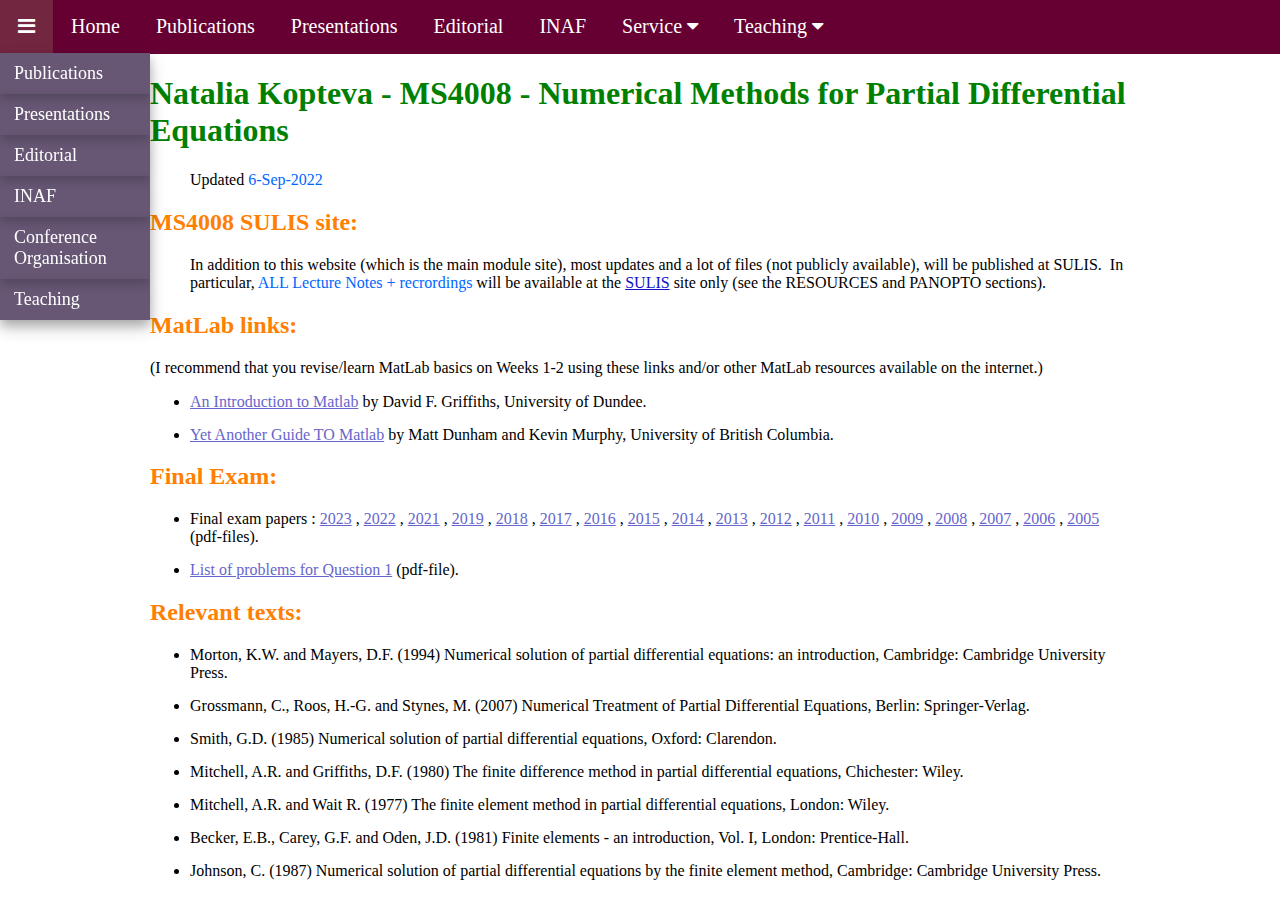
<file: ms4008.html>
<!DOCTYPE html>
<html>
<head><title>Natalia Kopteva - Numerical Methods for PDEs - MS4008 - Teaching - University of Limerick</title>

<link rel="stylesheet" href="https://cdnjs.cloudflare.com/ajax/libs/font-awesome/4.7.0/css/font-awesome.min.css">

<link rel="apple-touch-icon" sizes="180x180" href="fav/apple-touch-icon.png">
<link rel="icon" type="image/png" sizes="32x32" href="fav/favicon-32x32.png">
<link rel="icon" type="image/png" sizes="16x16" href="fav/favicon-16x16.png">
<link rel="manifest" href="fav/site.webmanifest">
<!--link rel="icon" href="favicon.ico"-->

<link rel="stylesheet" href="NKstyle.css">


    <style>
	  h3 {
		color: #FF8000; <!-- #FF4400; -->
		font-weight: bold;
	  }		 	 
  	  a {
		color: #6666CC;  <!--#0066FF;  1111CC-->
		<!--font-weight: bold;-->
	  }		  
    </style>

</head>
<body>  <!-- link="6666CC" alink="6666CC" vlink="6666CC" -->

	<div style="top: 0; position: -webkit-sticky; position: sticky"> <!--to enable dropdown to show from fixed navbar-->
    <nav class="navbar">		
		<div class="dropdownN">
			<button class="dropbtn">
			  <i class="fa fa-bars"></i>
			</button>	
			<div class="dropdownN-content">
				<a href="pubs.html">Publications</a>
				<a href="presnts.html">Presentations</a>
				<a href="editorial.html">Editorial</a>				
				<a href="https://www.ul.ie/scieng/schools-and-departments/department-mathematics-and-statistics/inaf" target="_blank">INAF</a>				
				<a href="orgn.html">Conference Organisation</a>
				<a href="teach.html">Teaching</a>
			</div>	
		</div> 
		<a href="index.html">Home</a>
		<a href="pubs.html">Publications</a>
		<a href="presnts.html">Presentations</a>	
		<a href="editorial.html">Editorial</a>		
		<a href="https://www.ul.ie/scieng/schools-and-departments/department-mathematics-and-statistics/inaf" target="_blank">INAF</a>     
		<div class="dropdown">
			<button class="dropbtn">Service 
			  <i class="fa fa-caret-down"></i>
			</button>	
			<div class="dropdown-content">
				<a href="orgn.html">Conference Organisation</a> 
				<a href="https://www.ul.ie/research/content/researchintegrity" target="_blank">RI Officer</a>				
				<a href="https://euromathsoc.org/committee-ethics" target="_blank">EMS EthComm</a>
			</div>	
		</div>							
		<div class="dropdown">
			<button class="dropbtn">Teaching 
			  <i class="fa fa-caret-down"></i>
			</button>	
			<div class="dropdown-content">
				<a href="teach.html">About</a>
				<a href="MA4002.html">MA4002</a>
				<a href="MS4008.html">MS4008</a>
				<a href="MS6021.html">MS6021</a>
			</div>	
		</div>		 	  	  
    </nav>
	</div>
	
<div class="container"><!--controls max width + padding--> 

<!----------------------->

<h1><font color=green>Natalia Kopteva - MS4008 - Numerical Methods for Partial Differential Equations</font></h1>


<ul>
	Updated <font color=#0066FF>6-Sep-2022</font></br>
</ul>

<h2><b><font color="#FF8000">MS4008 SULIS site:</font></b></h2>
<ul>
 In addition to this website (which is the main module site), most updates and a lot of files (not publicly available), will be published at SULIS. ​ In particular, <font color=#0066FF>ALL Lecture Notes + recrordings</font> will be available at the <a href="https://sulis.ul.ie/portal" style="color: #1111CC" target="_blank">SULIS</a> site only (see the RESOURCES and PANOPTO sections).
</ul>

<h2><b><font color="#FF8000">MatLab links:</font></b></h2>

<p>(I recommend that you revise/learn MatLab basics on Weeks 1-2 using these links and/or other MatLab resources available on the internet.)</p>

<ul>
	<li><a href="https://maths.dundee.ac.uk/dfg/MatlabNotes.pdf" style="color: rgb(102, 102, 204);" target="_blank">An Introduction to Matlab</a> by David F. Griffiths, University of Dundee.</li>
	<li>​<a href="http://ubcmatlabguide.github.io" style="color: rgb(102, 102, 204);" target="_blank">Yet Another Guide TO Matlab</a> by Matt Dunham and Kevin Murphy, University of British Columbia.</li>
</ul>



<h2><b><font color="#FF8000">Final Exam:</font></b></h2>

<ul>
<li>Final exam papers : 
<a href="MS4008/ms4008_Final Exam 2023.pdf" target="_blank">2023</a> , 
<a href="MS4008/ms4008_Final Exam 2022.pdf" target="_blank">2022</a> , 
<a href="MS4008/ms4008_Final Exam 2021.pdf" target="_blank">2021</a> , 
<a href="MS4008/ms4008_Final Exam 2019.pdf" target="_blank">2019</a> , 
<a href="MS4008/ms4008_Final Exam 2018.pdf" target="_blank">2018</a> , 
<a href="MS4008/Final Exam 2017.pdf" target="_blank">2017</a> , 

<a href="MS4008/Final Exam 2016.pdf" target="_blank">2016</a> , 
<a href="MS4008/Final Exam 2015.pdf" target="_blank">2015</a> , 

<a href="MS4008/Final Exam 2014.pdf" target="_blank">2014</a> , 

<a href="MS4008/Final Exam 2013.pdf" target="_blank">2013</a> , 
<a href="MS4008/Final Exam 2012.pdf" target="_blank">2012</a> , 
<a href="MS4008/Final Exam 2011.pdf" target="_blank">2011</a> , 
<a href="MS4008/Final Exam 2010.pdf" target="_blank">2010</a> , 
<a href="MS4008/Final Exam 2009.pdf" target="_blank">2009</a> , 
<a href="MS4008/Final Exam 2008.pdf" target="_blank">2008</a> , 
<a href="MS4008/Final Exam 2007.pdf" target="_blank">2007</a> , 
<a href="MS4008/Final Exam 2006.pdf" target="_blank">2006</a> , 
<a href="MS4008/Final Exam 2005.pdf" target="_blank">2005</a> 
(pdf-files).</li>
	<li><a href="http://www.staff.ul.ie/natalia/MS4008/MS4008_final_Q1.pdf" style="color: rgb(102, 102, 204);" target="_blank">List of problems for Question 1</a> (pdf-file).</li>
</ul>

<h2><b><font color="#FF8000">Relevant texts:</font></b></h2>

<ul>
	<li>Morton, K.W. and Mayers, D.F. (1994) Numerical solution of partial differential equations: an introduction, Cambridge: Cambridge University Press.</li>
	<li>Grossmann, C., Roos, H.-G. and Stynes, M. (2007) Numerical Treatment of Partial Differential Equations, Berlin: Springer-Verlag.</li>
	<li>Smith, G.D. (1985) Numerical solution of partial differential equations, Oxford: Clarendon.</li>
	<li>Mitchell, A.R. and Griffiths, D.F. (1980) The finite difference method in partial differential equations, Chichester: Wiley.</li>
	<li>Mitchell, A.R. and Wait R. (1977) The finite element method in partial differential equations, London: Wiley.</li>
	<li>Becker, E.B., Carey, G.F. and Oden, J.D. (1981) Finite elements - an introduction, Vol. I, London: Prentice-Hall.</li>
	<li>Johnson, C. (1987) Numerical solution of partial differential equations by the finite element method, Cambridge: Cambridge University Press.</li>
</ul>

<!------------------------>
</div><!--end of container-->


</body>
</html>
<!------------------------>
</file>
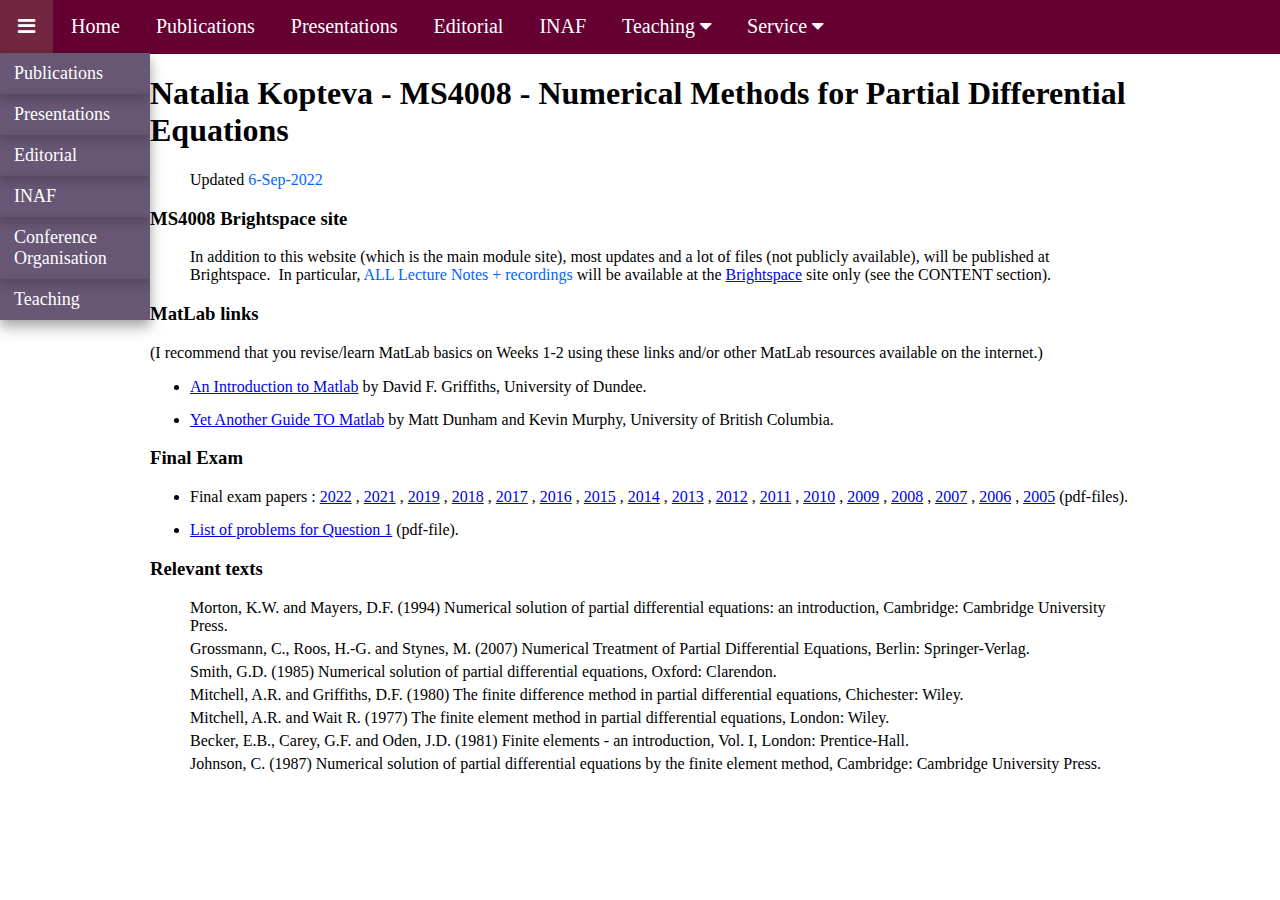
<file: MS4008.html>
<!DOCTYPE html>
<html lang="en">
<head>
<meta name="viewport" content="width=device-width, initial-scale=1.0">
<title>Natalia Kopteva - Numerical Methods for PDEs - MS4008 - Teaching - University of Limerick</title>

<link rel="stylesheet" href="https://cdnjs.cloudflare.com/ajax/libs/font-awesome/4.7.0/css/font-awesome.min.css">

<link rel="apple-touch-icon" sizes="180x180" href="fav/apple-touch-icon.png">
<link rel="icon" type="image/png" sizes="32x32" href="fav/favicon-32x32.png">
<link rel="icon" type="image/png" sizes="16x16" href="fav/favicon-16x16.png">
<link rel="manifest" href="fav/site.webmanifest">
<!--link rel="icon" href="favicon.ico"-->

<link rel="stylesheet" href="NKstyle.css">

    <style>	
	  span {
        color: #0066FF;
		/* font-style: italic; */
	  }	
	  ul.nobullet {
	    list-style-type: none;
      }	  
	  li.nobottom {
		margin-bottom: 5px;
	  }	  
    </style>

</head>
<body>  <!-- link="6666CC" alink="6666CC" vlink="6666CC" -->

	<div style="top: 0; position: -webkit-sticky; position: sticky"> <!--to enable dropdown to show from fixed navbar-->
    <nav class="navbar">		
		<div class="dropdownN">
			<button class="dropbtn">
			  <i class="fa fa-bars"></i>
			</button>	
			<div class="dropdownN-content">
				<a href="pubs.html">Publications</a>
				<a href="presnts.html">Presentations</a>
				<a href="editorial.html">Editorial</a>				
				<a href="https://www.ul.ie/scieng/schools-and-departments/department-mathematics-and-statistics/inaf" target="_blank">INAF</a>				
				<a href="orgn.html">Conference Organisation</a>
				<a href="teach.html">Teaching</a>
			</div>	
		</div> 
		<a href="index.html">Home</a>
		<a href="pubs.html">Publications</a>
		<a href="presnts.html" class="hidden">Presentations</a>	
		<a href="editorial.html" class="hidden">Editorial</a>		
		<a href="https://www.ul.ie/scieng/schools-and-departments/department-mathematics-and-statistics/inaf" target="_blank" class="hidden">INAF</a>     
		<div class="dropdown">
			<button class="dropbtn">Teaching 
			  <i class="fa fa-caret-down"></i>
			</button>	
			<div class="dropdown-content">
				<a href="teach.html">About</a>
				<a href="MA4002.html">MA4002</a>
				<a href="MS4008.html">MS4008</a>
				<a href="MS6021.html">MS6021</a>
			</div>	
		</div>			
		<div class="dropdown hidden">
			<button class="dropbtn">Service 
			  <i class="fa fa-caret-down"></i>
			</button>	
			<div class="dropdown-content">
				<a href="orgn.html">Conference Organisation</a> 
				<a href="https://www.ul.ie/research/content/researchintegrity" target="_blank">RI Officer</a>				
				<a href="https://euromathsoc.org/committee-ethics" target="_blank">EMS EthComm</a>
			</div>	
		</div>								 	  	  
    </nav>
	</div>
	
<div class="container"><!--controls max width + padding--> 

<!-- - - - - - - - - - - -->

<h1>Natalia Kopteva - MS4008 - Numerical Methods for Partial Differential Equations</h1>


<ul class="nobullet">
	<li>Updated <span>6-Sep-2022</span></li>
</ul>

<h3>MS4008 Brightspace site</h3>
<ul class="nobullet">
	<li>
 In addition to this website (which is the main module site), most updates and a lot of files (not publicly available), will be published at Brightspace. ​ In particular, <span>ALL Lecture Notes + recordings</span> will be available at the <a href="https://learn.ul.ie/d2l/login" target="_blank">Brightspace</a> site only (see the CONTENT section).
 </li>
</ul>

<h3>MatLab links</h3>

<p>(I recommend that you revise/learn MatLab basics on Weeks 1-2 using these links and/or other MatLab resources available on the internet.)</p>

<ul>
	<li><a href="https://www.researchgate.net/publication/328077935_An_Introduction_to_Matlab_Revised_Version_41?channel=doi&linkId=5bb63fa9a6fdcc9552d3c5a1&showFulltext=true#fullTextFileContent" target="_blank">An Introduction to Matlab</a> by David F. Griffiths, University of Dundee.</li>
	<li>​<a href="http://ubcmatlabguide.github.io" target="_blank">Yet Another Guide TO Matlab</a> by Matt Dunham and Kevin Murphy, University of British Columbia.</li>
</ul>



<h3>Final Exam</h3>

<ul>
<li>Final exam papers : 
<!--a href="MS4008/ms4008_Final Exam 2023.pdf" target="_blank">2023</a-->  
<a href="MS4008/ms4008_Final_Exam_2022.pdf" target="_blank">2022</a> , 
<a href="MS4008/ms4008_Final_Exam_2021.pdf" target="_blank">2021</a> , 
<a href="MS4008/ms4008_Final_Exam_2019.pdf" target="_blank">2019</a> , 
<a href="MS4008/ms4008_Final_Exam_2018.pdf" target="_blank">2018</a> , 
<a href="MS4008/Final_Exam_2017.pdf" target="_blank">2017</a> , 
<a href="MS4008/Final_Exam_2016.pdf" target="_blank">2016</a> , 
<a href="MS4008/Final_Exam_2015.pdf" target="_blank">2015</a> , 
<a href="MS4008/Final_Exam_2014.pdf" target="_blank">2014</a> , 
<a href="MS4008/Final_Exam_2013.pdf" target="_blank">2013</a> , 
<a href="MS4008/Final_Exam_2012.pdf" target="_blank">2012</a> , 
<a href="MS4008/Final_Exam_2011.pdf" target="_blank">2011</a> , 
<a href="MS4008/Final_Exam_2010.pdf" target="_blank">2010</a> , 
<a href="MS4008/Final_Exam_2009.pdf" target="_blank">2009</a> , 
<a href="MS4008/Final_Exam_2008.pdf" target="_blank">2008</a> , 
<a href="MS4008/Final_Exam_2007.pdf" target="_blank">2007</a> , 
<a href="MS4008/Final_Exam_2006.pdf" target="_blank">2006</a> , 
<a href="MS4008/Final_Exam_2005.pdf" target="_blank">2005</a> 
(pdf-files).</li>
	<li><a href="http://www.staff.ul.ie/natalia/MS4008/MS4008_final_Q1.pdf"  target="_blank">List of problems for Question 1</a> (pdf-file).</li>
</ul>

<h3>Relevant texts</h3>

<ul class="nobullet">
	<li class="nobottom">Morton, K.W. and Mayers, D.F. (1994) Numerical solution of partial differential equations: an introduction, Cambridge: Cambridge University Press.</li>
	<li class="nobottom">Grossmann, C., Roos, H.-G. and Stynes, M. (2007) Numerical Treatment of Partial Differential Equations, Berlin: Springer-Verlag.</li>
	<li class="nobottom">Smith, G.D. (1985) Numerical solution of partial differential equations, Oxford: Clarendon.</li>
	<li class="nobottom">Mitchell, A.R. and Griffiths, D.F. (1980) The finite difference method in partial differential equations, Chichester: Wiley.</li>
	<li class="nobottom">Mitchell, A.R. and Wait R. (1977) The finite element method in partial differential equations, London: Wiley.</li>
	<li class="nobottom">Becker, E.B., Carey, G.F. and Oden, J.D. (1981) Finite elements - an introduction, Vol. I, London: Prentice-Hall.</li>
	<li class="nobottom">Johnson, C. (1987) Numerical solution of partial differential equations by the finite element method, Cambridge: Cambridge University Press.</li>
</ul>

<!-- - - - - - - - - - - -->
</div><!--end of container-->


</body>
</html>
<!-- - - - - - - - - - - -->
</file>
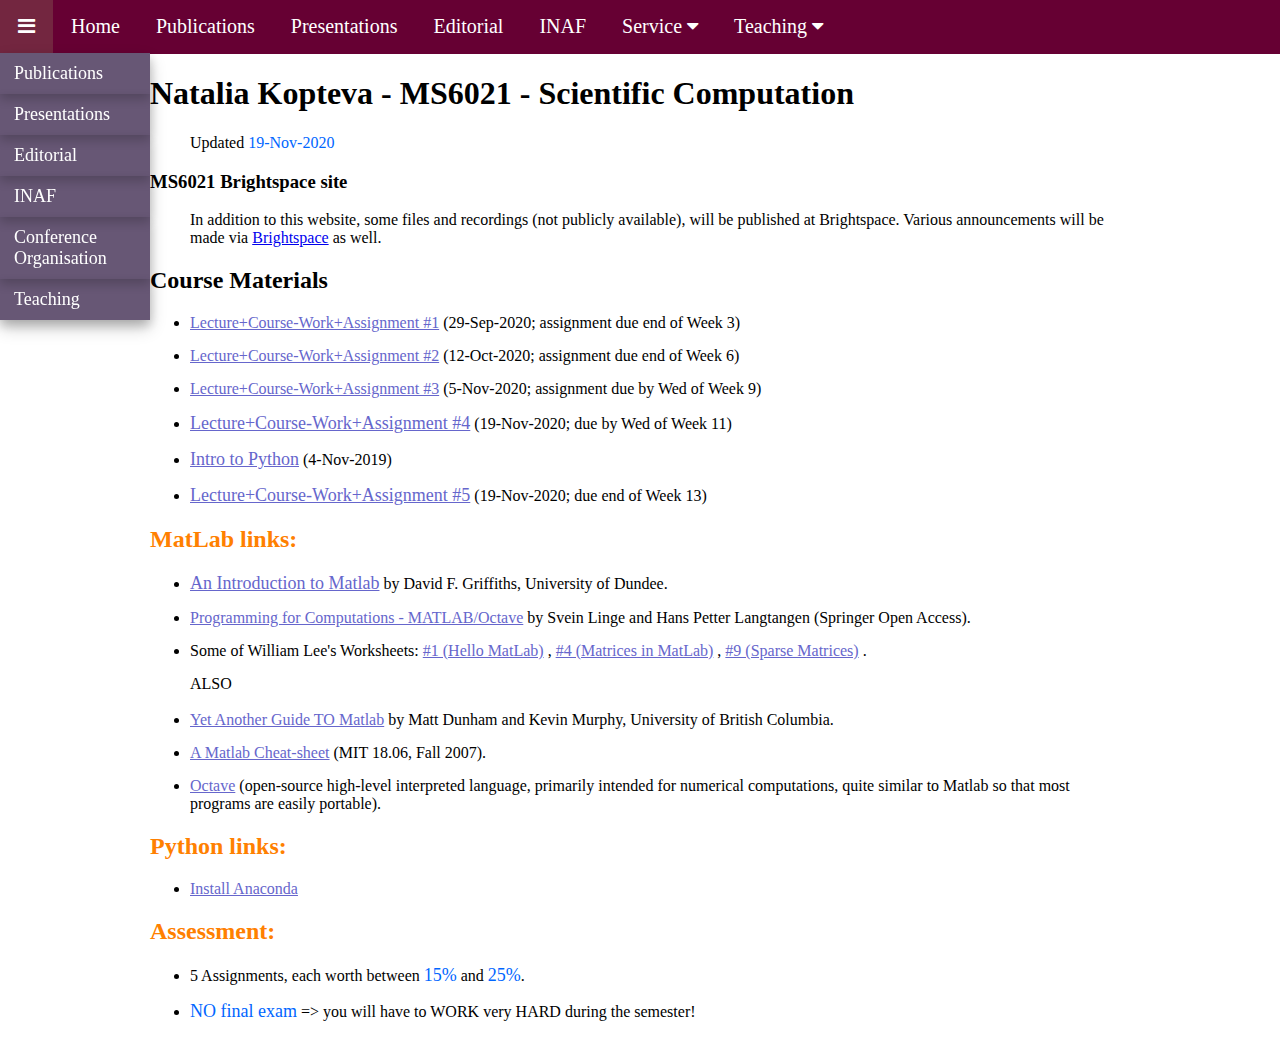
<file: MS6021.html>
<!DOCTYPE html>
<html lang="en">
<head><title>Natalia Kopteva - Scientific Computation - MS6021 - Teaching - University of Limerick</title>

<link rel="stylesheet" href="https://cdnjs.cloudflare.com/ajax/libs/font-awesome/4.7.0/css/font-awesome.min.css">

<link rel="apple-touch-icon" sizes="180x180" href="fav/apple-touch-icon.png">
<link rel="icon" type="image/png" sizes="32x32" href="fav/favicon-32x32.png">
<link rel="icon" type="image/png" sizes="16x16" href="fav/favicon-16x16.png">
<link rel="manifest" href="fav/site.webmanifest">
<!--link rel="icon" href="favicon.ico"-->

<link rel="stylesheet" href="NKstyle.css">

    <style>	
	  span {
        color: #0066FF;
		/* font-style: italic; */
	  }	
	  ul.nobullet {
	    list-style-type: none;
      }	  
	  li.nobottom {
		margin-bottom: 5px;
	  }	  
    </style>


</head>
<body>  <!-- link="6666CC" alink="6666CC" vlink="6666CC" -->

	<div style="top: 0; position: -webkit-sticky; position: sticky"> <!--to enable dropdown to show from fixed navbar-->
    <nav class="navbar">		
		<div class="dropdownN">
			<button class="dropbtn">
			  <i class="fa fa-bars"></i>
			</button>	
			<div class="dropdownN-content">
				<a href="pubs.html">Publications</a>
				<a href="presnts.html">Presentations</a>
				<a href="editorial.html">Editorial</a>				
				<a href="https://www.ul.ie/scieng/schools-and-departments/department-mathematics-and-statistics/inaf" target="_blank">INAF</a>				
				<a href="orgn.html">Conference Organisation</a>
				<a href="teach.html">Teaching</a>
			</div>	
		</div> 
		<a href="index.html">Home</a>
		<a href="pubs.html">Publications</a>
		<a href="presnts.html">Presentations</a>	
		<a href="editorial.html">Editorial</a>		
		<a href="https://www.ul.ie/scieng/schools-and-departments/department-mathematics-and-statistics/inaf" target="_blank">INAF</a>     
		<div class="dropdown">
			<button class="dropbtn">Service 
			  <i class="fa fa-caret-down"></i>
			</button>	
			<div class="dropdown-content">
				<a href="orgn.html">Conference Organisation</a> 
				<a href="https://www.ul.ie/research/content/researchintegrity" target="_blank">RI Officer</a>				
				<a href="https://euromathsoc.org/committee-ethics" target="_blank">EMS EthComm</a>
			</div>	
		</div>							
		<div class="dropdown">
			<button class="dropbtn">Teaching 
			  <i class="fa fa-caret-down"></i>
			</button>	
			<div class="dropdown-content">
				<a href="teach.html">About</a>
				<a href="MA4002.html">MA4002</a>
				<a href="MS4008.html">MS4008</a>
				<a href="MS6021.html">MS6021</a>
			</div>	
		</div>		 	  	  
    </nav>
	</div>
	
<div class="container"><!--controls max width + padding--> 

<!-- - - - - - - - - - - -->

<h1>Natalia Kopteva - MS6021 - Scientific Computation</h1>


<ul class="nobullet">
	<li>Updated <span>19-Nov-2020</span></li>
</ul>

<h3>MS6021 Brightspace site</h3>
<ul class="nobullet">
	<li>
 In addition to this website, some files and recordings (not publicly available), will be published at Brightspace. ​ 
Various announcements will be made via  <a href="https://learn.ul.ie/d2l/login" target="_blank">Brightspace</a> as well.
 </li>
</ul>



<h2>Course Materials</h2>

<ul>
	<li><font  ><a href="https://staff.ul.ie/natalia/sites/default/files//MS6021_lec1_20.pdf" style="color: rgb(102, 102, 204);" target="_blank">Lecture+Course-Work+Assignment #1</a></font> (29-Sep-2020; assignment due end of Week 3)</li>
	<li><font ><a href="https://staff.ul.ie/natalia/sites/default/files//MS6021_lec2_20.pdf" style="color: rgb(102, 102, 204);" target="_blank">Lecture+Course-Work+Assignment #2</a></font> (12-Oct-2020; assignment due end of Week 6)</li>

	<li><font ><a href="https://staff.ul.ie/natalia/sites/default/files//MS6021_lec3_20.pdf" style="color: rgb(102, 102, 204);" target="_blank">Lecture+Course-Work+Assignment #3</a></font> (5-Nov-2020; assignment due by Wed of Week 9)</li>
<!/br>
<!b><!2019 MATERIALS><!/b><! (subject to change):><!/br><!/br>


	<li><font size="+1"><a href="https://staff.ul.ie/natalia/sites/default/files//MS6021_lec4_20.pdf" style="color: rgb(102, 102, 204);"  target="_blank">Lecture+Course-Work+Assignment #4</a></font> (19-Nov-2020; due by Wed of Week 11)</li>
	<li><font size="+1"><a href="https://staff.ul.ie/natalia/sites/default/files//MS6021_python_19.pdf" style="color: rgb(102, 102, 204);"  target="_blank">Intro to Python</a></font> (4-Nov-2019)</li>
	<li><font size="+1"><a href="https://staff.ul.ie/natalia/sites/default/files//MS6021_lec5_20.pdf" style="color: rgb(102, 102, 204);" target="_blank">Lecture+Course-Work+Assignment #5</a></font> (19-Nov-2020; due end of Week 13)</li>

</ul>

<h2><b><font color="#FF8000">MatLab links:</font></b></h2>

<ul>
	<li><font size="+1"><a href="https://maths.dundee.ac.uk/dfg/MatlabNotes.pdf" style="color: rgb(102, 102, 204);" target="_blank">An Introduction to Matlab</a></font> by David F. Griffiths, University of Dundee.</li>
	<li><a href="http://link.springer.com/book/10.1007/978-3-319-32452-4" style="color: rgb(102, 102, 204);" target="_blank">Programming for Computations - MATLAB/Octave</a> by Svein Linge and Hans Petter Langtangen (Springer Open Access).</li>
	<li>Some of William Lee's Worksheets: 
<a href="https://staff.ul.ie/natalia/sites/default/files//ms6021_worksheet01.pdf" style="color: rgb(102, 102, 204);" target="_blank">#1 (Hello MatLab)</a> , 
<a href="https://staff.ul.ie/natalia/sites/default/files//ms6021_worksheet04.pdf" style="color: rgb(102, 102, 204);" target="_blank">#4 (Matrices in MatLab)</a> , 
<a href="https://staff.ul.ie/natalia/sites/default/files//ms6021_worksheet09.pdf" style="color: rgb(102, 102, 204);" target="_blank">#9 (Sparse Matrices)</a> .</li>

ALSO</br></br>

	<li>​<a href="http://ubcmatlabguide.github.io" style="color: rgb(102, 102, 204);" target="_blank">Yet Another Guide TO Matlab</a> by Matt Dunham and Kevin Murphy, University of British Columbia.</li>
	<li><a href="http://web.mit.edu/18.06/www/Spring09/matlab-cheatsheet.pdf" style="color: rgb(102, 102, 204);" target="_blank">A Matlab Cheat-sheet</a>
 (MIT 18.06, Fall 2007).</li>
	<li><a href="https://www.gnu.org/software/octave/" style="color: rgb(102, 102, 204);" target="_blank">Octave</a>
 (open-source high-level interpreted language, primarily intended for numerical computations, quite similar to Matlab so that most programs are easily portable).</li>
</ul>

<h2><b><font color="#FF8000">Python links:</font></b></h2>

<ul>
	<li><a href="https://www.anaconda.com/distribution/" style="color: rgb(102, 102, 204);" target="_blank">Install Anaconda</a></li>
</ul>



<h2><b><font color="#FF8000">Assessment:</font></b></h2>

<ul>
	<li>5 Assignments, each worth between <font size="+1" color=#0066FF>15%</font> and <font size="+1" color=#0066FF>25%</font>.</li>
	<li><font size="+1" color=#0066FF>NO final exam</font> => you will have to WORK very HARD during the semester!</li>
</ul>
</file>
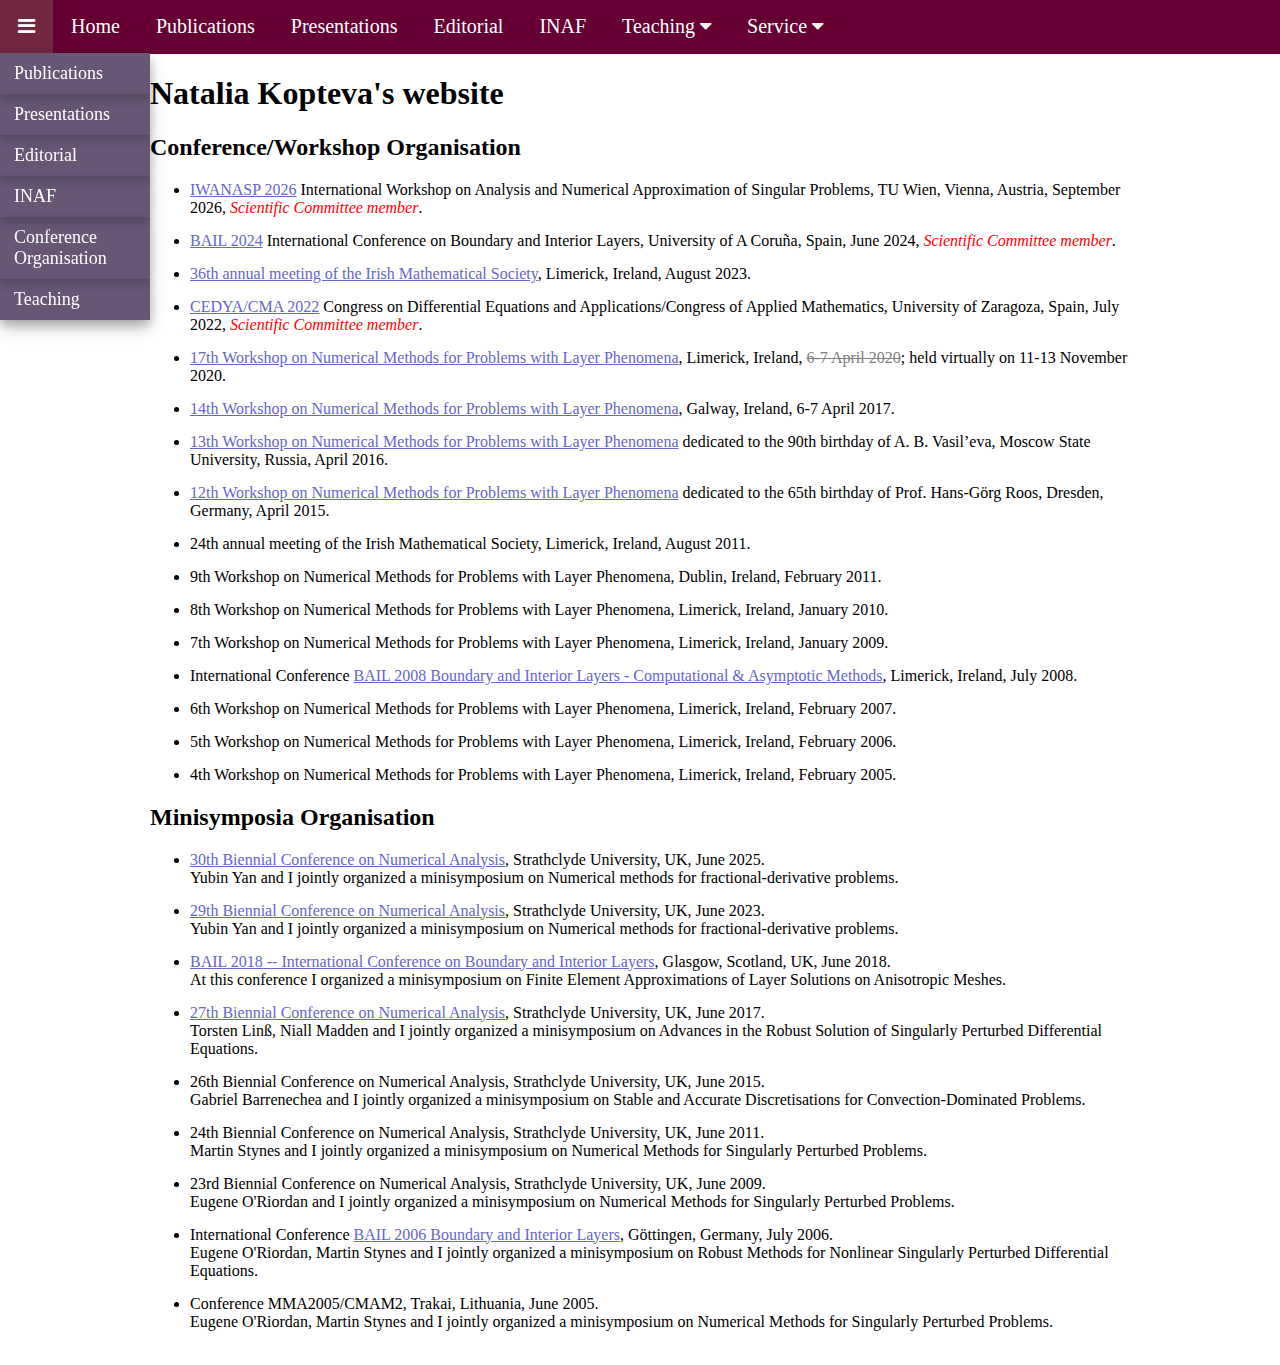
<file: orgn.html>
<!DOCTYPE html>
<html lang="en">
<head>
<meta name="viewport" content="width=device-width, initial-scale=1.0">
<title>Natalia Kopteva - Conference Organisation - Mathematics - University of Limerick</title>

<link rel="stylesheet" href="https://cdnjs.cloudflare.com/ajax/libs/font-awesome/4.7.0/css/font-awesome.min.css">

<link rel="apple-touch-icon" sizes="180x180" href="fav/apple-touch-icon.png">
<link rel="icon" type="image/png" sizes="32x32" href="fav/favicon-32x32.png">
<link rel="icon" type="image/png" sizes="16x16" href="fav/favicon-16x16.png">
<link rel="manifest" href="fav/site.webmanifest">
<!--link rel="icon" href="favicon.ico"-->

<link rel="stylesheet" href="NKstyle.css">


    <style>	 		  
	  em {
	    color: red;
		font-style: italic;
	  }		  
    </style>

</head>
<body>  <!-- link="6666CC" alink="6666CC" vlink="6666CC" -->

	<div style="top: 0; position: -webkit-sticky; position: sticky"> <!--to enable dropdown to show from fixed navbar-->
    <nav class="navbar">		
		<div class="dropdownN">
			<button class="dropbtn">
			  <i class="fa fa-bars"></i>
			</button>	
			<div class="dropdownN-content">
				<a href="pubs.html">Publications</a>
				<a href="presnts.html">Presentations</a>
				<a href="editorial.html">Editorial</a>				
				<a href="https://www.ul.ie/scieng/schools-and-departments/department-mathematics-and-statistics/inaf" target="_blank">INAF</a>				
				<a href="orgn.html">Conference Organisation</a>
				<a href="teach.html">Teaching</a>
			</div>	
		</div> 
		<a href="index.html">Home</a>
		<a href="pubs.html">Publications</a>
		<a href="presnts.html" class="hidden">Presentations</a>	
		<a href="editorial.html" class="hidden">Editorial</a>		
		<a href="https://www.ul.ie/scieng/schools-and-departments/department-mathematics-and-statistics/inaf" target="_blank" class="hidden">INAF</a>     
		<div class="dropdown">
			<button class="dropbtn">Teaching 
			  <i class="fa fa-caret-down"></i>
			</button>	
			<div class="dropdown-content">
				<a href="teach.html">About</a>
				<a href="MA4002.html">MA4002</a>
				<a href="MS4008.html">MS4008</a>
				<a href="MS6021.html">MS6021</a>
			</div>	
		</div>			
		<div class="dropdown hidden">
			<button class="dropbtn">Service 
			  <i class="fa fa-caret-down"></i>
			</button>	
			<div class="dropdown-content">
				<a href="orgn.html">Conference Organisation</a> 
				<a href="https://www.ul.ie/research/content/researchintegrity" target="_blank">RI Officer</a>				
				<a href="https://euromathsoc.org/committee-ethics" target="_blank">EMS EthComm</a>
			</div>	
		</div>								 	  	  
    </nav>
	</div>
	
<div class="container"><!--controls max width + padding--> 

<!-- - - - - - - - - - - -->

<h1>Natalia Kopteva's website</h1>

<h2>Conference/Workshop Organisation</h2>


<ul>


<li><a href="https://sites.google.com/view/iwasnasp2026/home" target="_blank"  style="color: rgb(102, 102, 204);">IWANASP 2026</a>
International Workshop on Analysis and Numerical Approximation of Singular Problems,
TU Wien, Vienna, Austria, September 2026, 
<em>Scientific Committee member</em>.
</li>


<li><a href="https://bail2024.udc.es/" target="_blank"  style="color: rgb(102, 102, 204);">BAIL 2024</a>
International Conference on Boundary and Interior Layers,
University of A Coruña, Spain, June 2024, 
<em>Scientific Committee member</em>.
</li>


	<li><a href="
https://www.ul.ie/scieng/schools-and-departments/department-mathematics-and-statistics/36th-annual-meeting-of-the " target="_blank"  style="color: rgb(102, 102, 204);">36th annual meeting of the Irish Mathematical Society</a>, Limerick, Ireland, August 2023.</li>

<li><a href="https://www.cedya2022.es/index.php?idpagina=6&idioma=ang" target="_blank"  style="color: rgb(102, 102, 204);">CEDYA/CMA 2022</a>
Congress on Differential Equations and Applications/Congress of Applied Mathematics,
University of Zaragoza, Spain, July 2022, 
<em>Scientific Committee member</em>.
</li>

	<li><a href="https://staff.ul.ie/natalia/node/1209" target="_blank"  style="color: rgb(102, 102, 204);">17th Workshop on Numerical Methods for Problems with Layer Phenomena</a>, Limerick, Ireland, <span style="color: gray;"><del>6-7 April 2020</del></span>;  held virtually on  11-13 November 2020.</li>


	<li><a href="http://www.maths.nuigalway.ie/~niall/LayerPhenomena2017/" target="_blank"  style="color: rgb(102, 102, 204);">14th Workshop on Numerical Methods for Problems with Layer Phenomena</a>, Galway, Ireland, 6-7 April 2017.</li>
	<li><a href="http://math.phys.msu.ru/Conferences/Passed_conferences/13th_Annual_Workshop_on_Numerical_Methods_for_Problems_with_Layer_Phenomena/show_page" target="_blank"  style="color: rgb(102, 102, 204);">13th Workshop on Numerical Methods for Problems with Layer Phenomena</a> dedicated to the 90th birthday of A. B. Vasil’eva, Moscow State University, Russia, April 2016.</li>
	<li><a href="http://www.math.tu-dresden.de/layer-phenomena/" target="_blank"  style="color: rgb(102, 102, 204);">12th Workshop on Numerical Methods for Problems with Layer Phenomena</a> dedicated to the 65th birthday of Prof. Hans-Görg Roos, Dresden, Germany, April 2015.</li>
	<li>24th annual meeting of the Irish Mathematical Society, Limerick, Ireland, August 2011.</li>
	<li>9th Workshop on Numerical Methods for Problems with Layer Phenomena, Dublin, Ireland, February 2011.</li>
	<li>8th Workshop on Numerical Methods for Problems with Layer Phenomena, Limerick, Ireland, January 2010.</li>
	<li>7th Workshop on Numerical Methods for Problems with Layer Phenomena, Limerick, Ireland, January 2009.</li>
	<li>International Conference <a href="https://www.springer.com/gp/book/9783642006043" target="_blank"  style="color: rgb(102, 102, 204);">BAIL 2008 Boundary and Interior Layers - Computational &amp; Asymptotic Methods</a>, Limerick, Ireland, July 2008.</li>
	<li>6th Workshop on Numerical Methods for Problems with Layer Phenomena, Limerick, Ireland, February 2007.</li>
	<li>5th Workshop on Numerical Methods for Problems with Layer Phenomena, Limerick, Ireland, February 2006.</li>
	<li>4th Workshop on Numerical Methods for Problems with Layer Phenomena, Limerick, Ireland, February 2005.</li>
</ul>

<h2>Minisymposia Organisation</h2>

<ul>

<li><a href="https://numericalanalysisconference.org.uk/conferences/2025" style="color: rgb(102, 102, 204);" target="_blank">30th Biennial Conference on Numerical Analysis</a>, 
Strathclyde University, UK, June 2025.&nbsp;<br>
	Yubin Yan and I jointly organized a minisymposium on Numerical methods for fractional-derivative problems.</li>
<li><a href="https://numericalanalysisconference.org.uk/" style="color: rgb(102, 102, 204);" target="_blank">29th Biennial Conference on Numerical Analysis</a>, Strathclyde University, UK, June 2023.&nbsp;<br>
	Yubin Yan and I jointly organized a minisymposium on Numerical methods for fractional-derivative problems.</li>
	<li><a href="https://bail.org.uk/"  style="color: rgb(102, 102, 204);" target="_blank">BAIL 2018 -- International Conference on Boundary and Interior Layers</a>, Glasgow, Scotland, UK, June 2018.<br>
 At this conference I organized a minisymposium on Finite Element Approximations of Layer Solutions on Anisotropic Meshes.</li>
	<li><a href="http://www.maths.strath.ac.uk/naconf/" target="_blank"  style="color: rgb(102, 102, 204);">27th Biennial Conference on Numerical Analysis</a>, Strathclyde University, UK, June 2017.&nbsp;<br>
	Torsten Linß, Niall Madden and I jointly organized a minisymposium on Advances in the Robust Solution of Singularly Perturbed Differential Equations.</li>
	<li>26th Biennial Conference on Numerical Analysis, Strathclyde University, UK, June 2015.&nbsp;<br>
	Gabriel Barrenechea and I jointly organized a minisymposium on Stable and Accurate Discretisations for Convection-Dominated Problems.</li>
	<li>24th Biennial Conference on Numerical Analysis, Strathclyde University, UK, June 2011.<br>
	Martin Stynes and I jointly organized a minisymposium on Numerical Methods for Singularly Perturbed Problems.</li>
	<li>23rd Biennial Conference on Numerical Analysis, Strathclyde University, UK, June 2009.&nbsp;<br>
	Eugene O'Riordan and I jointly organized a minisymposium on Numerical Methods for Singularly Perturbed Problems.</li>
	<li>International Conference <a href="http://www.math.uni-goettingen.de/bail/index.html" target="_blank"  style="color: rgb(102, 102, 204);">BAIL 2006 Boundary and Interior Layers</a>, Göttingen, Germany, July 2006.<br>
	Eugene O'Riordan, Martin Stynes and I jointly organized a minisymposium on Robust Methods for Nonlinear Singularly Perturbed Differential Equations.</li>
	<li>Conference MMA2005/CMAM2, Trakai, Lithuania, June 2005.<br>
	Eugene O'Riordan, Martin Stynes and I jointly organized a minisymposium on Numerical Methods for Singularly Perturbed Problems.</li>
</ul>

<!-- - - - - - - - - - - -->
</div><!--end of container-->


</body>
</html>
<!-- - - - - - - - - - - -->
</file>
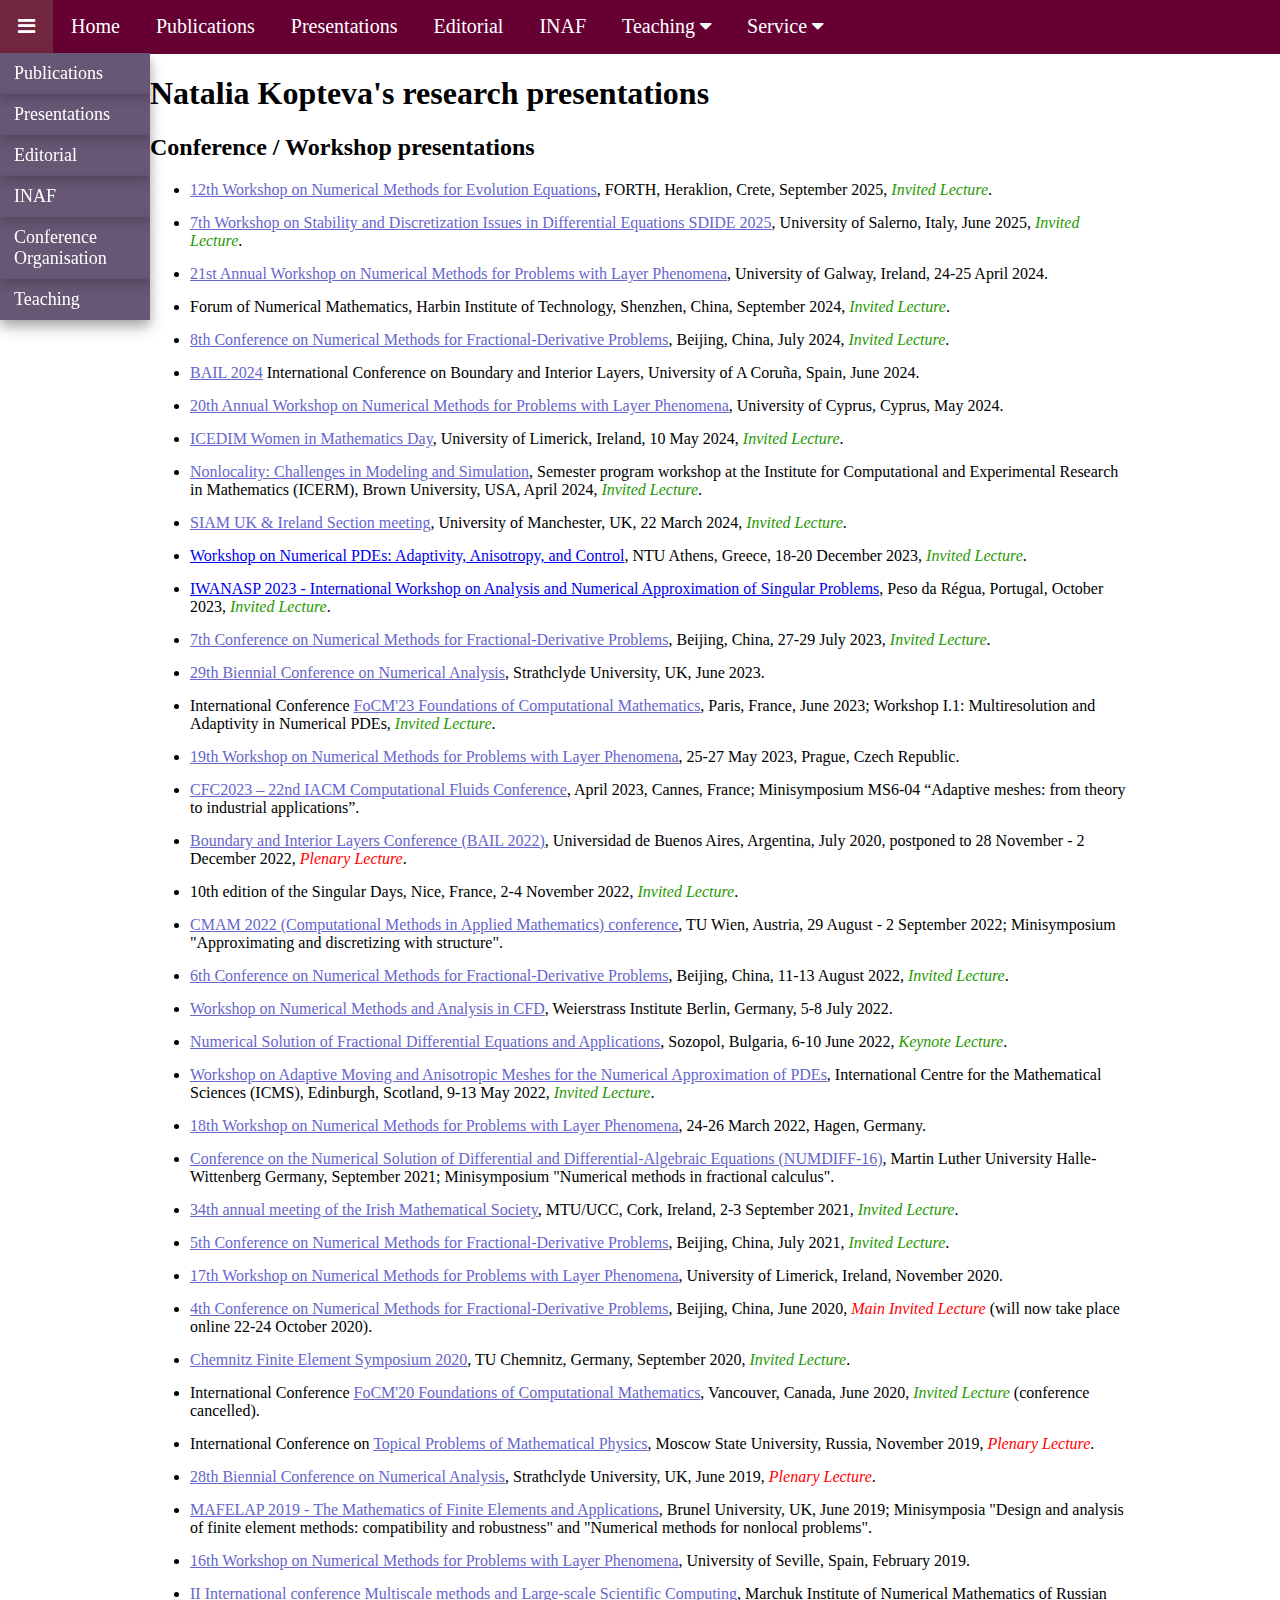
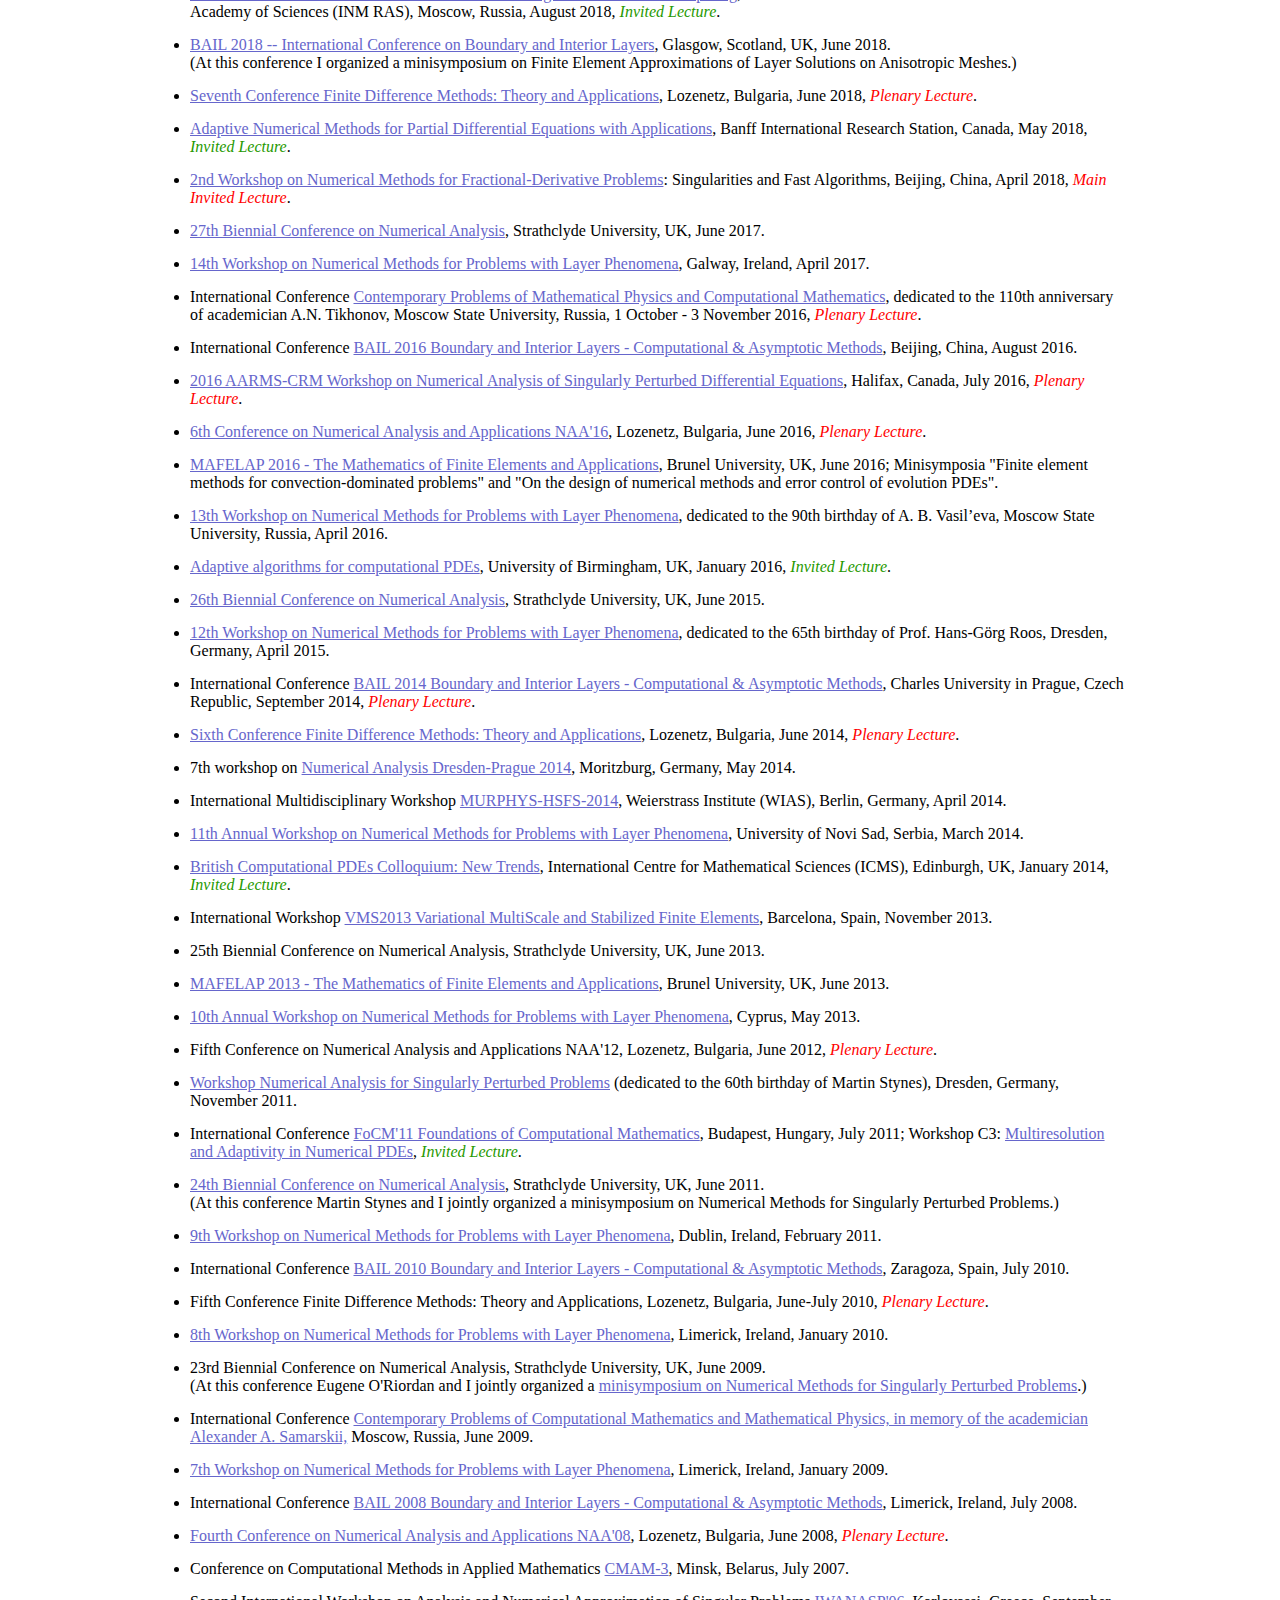
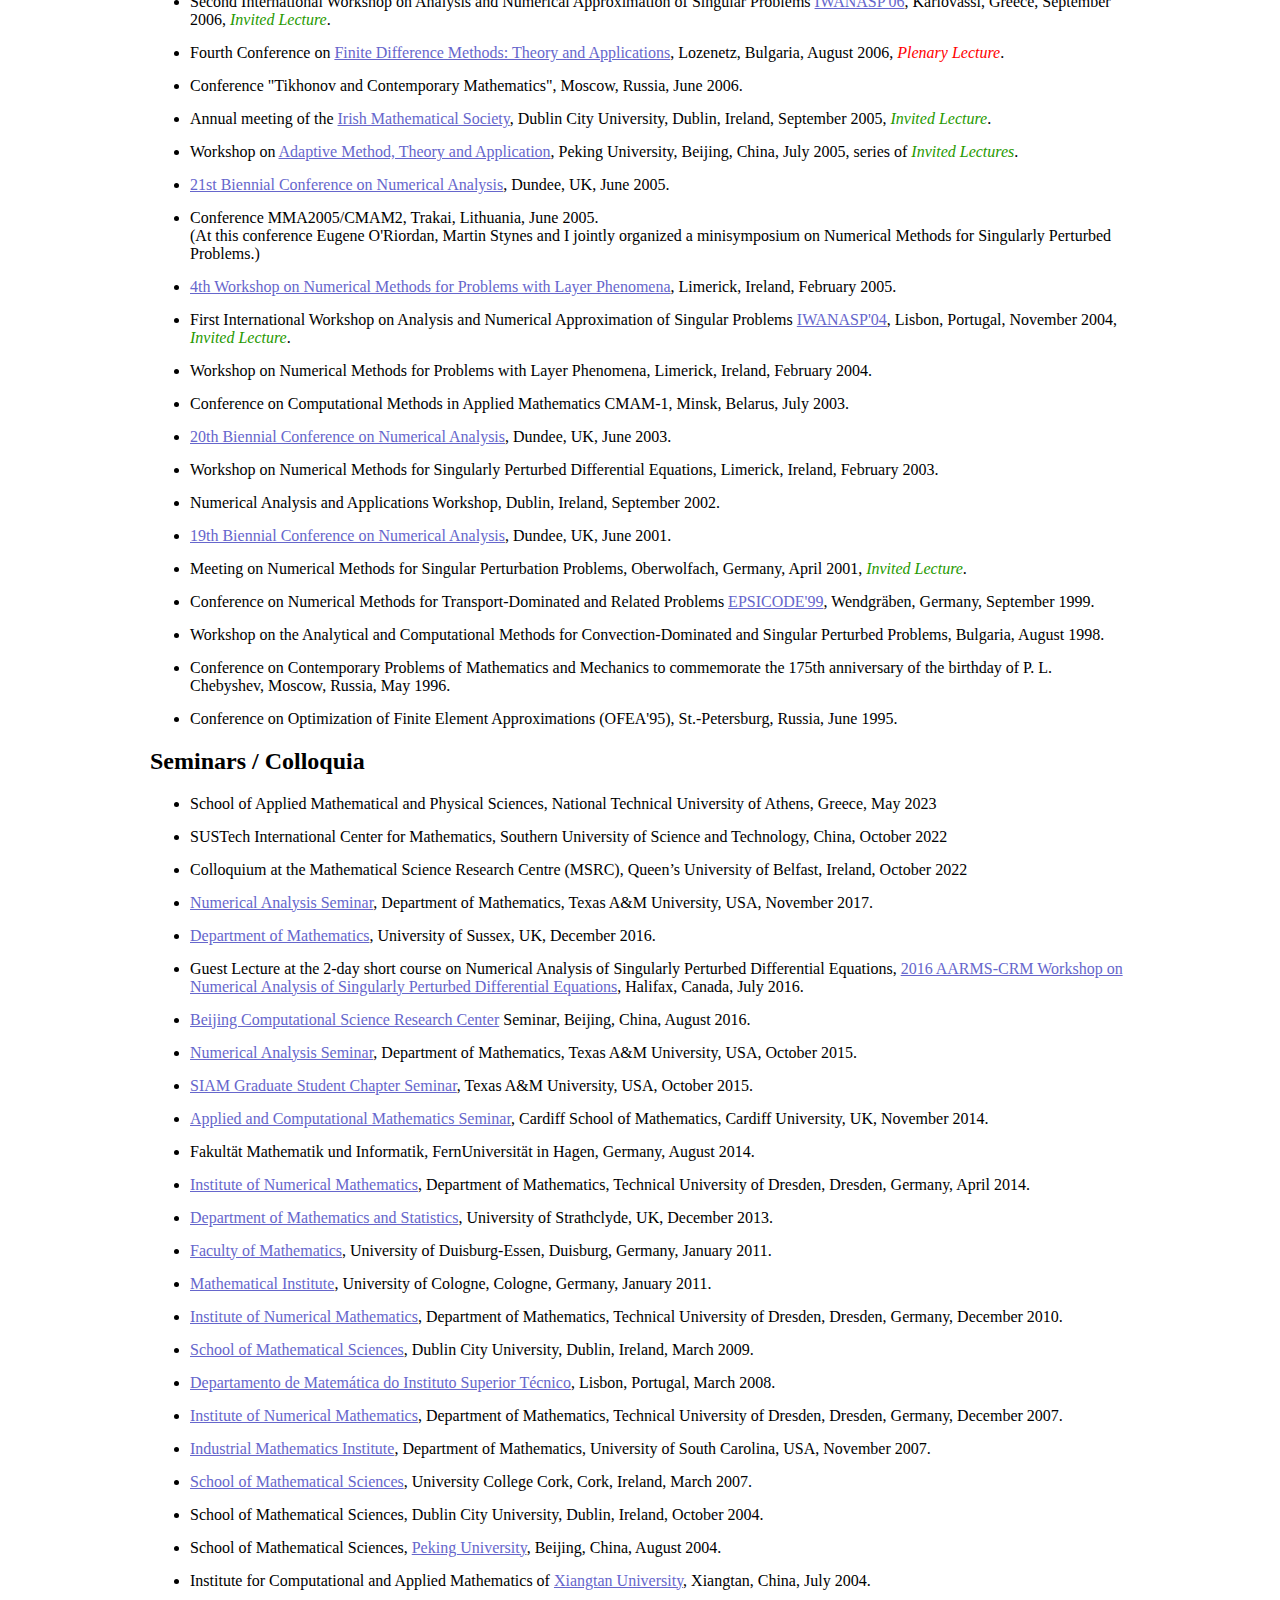
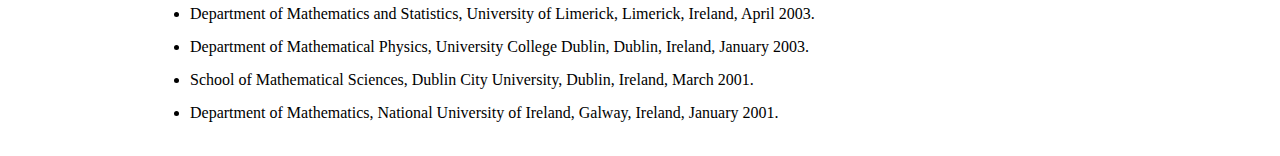
<file: presnts.html>
<!DOCTYPE html>
<html lang="en">
<head>
<meta name="viewport" content="width=device-width, initial-scale=1.0">
<title>Natalia Kopteva - Research Presentations - Mathematics - University of Limerick</title>

<link rel="stylesheet" href="https://cdnjs.cloudflare.com/ajax/libs/font-awesome/4.7.0/css/font-awesome.min.css">

<link rel="apple-touch-icon" sizes="180x180" href="fav/apple-touch-icon.png">
<link rel="icon" type="image/png" sizes="32x32" href="fav/favicon-32x32.png">
<link rel="icon" type="image/png" sizes="16x16" href="fav/favicon-16x16.png">
<link rel="manifest" href="fav/site.webmanifest">
<!--link rel="icon" href="favicon.ico"-->

<link rel="stylesheet" href="NKstyle.css">


    <style>		 	 		  
	  span {
        color: #269900;
		font-style: italic;
	  }
	  em {
	    color: red;
		font-style: italic;
	  }	  
    </style>

</head>
<body>  <!-- link="6666CC" alink="6666CC" vlink="6666CC" -->

	<div style="top: 0; position: -webkit-sticky; position: sticky"> <!--to enable dropdown to show from fixed navbar-->
    <nav class="navbar">		
		<div class="dropdownN">
			<button class="dropbtn">
			  <i class="fa fa-bars"></i>
			</button>	
			<div class="dropdownN-content">
				<a href="pubs.html">Publications</a>
				<a href="presnts.html">Presentations</a>
				<a href="editorial.html">Editorial</a>				
				<a href="https://www.ul.ie/scieng/schools-and-departments/department-mathematics-and-statistics/inaf" target="_blank">INAF</a>				
				<a href="orgn.html">Conference Organisation</a>
				<a href="teach.html">Teaching</a>
			</div>	
		</div> 
		<a href="index.html">Home</a>
		<a href="pubs.html">Publications</a>
		<a href="presnts.html" class="hidden">Presentations</a>	
		<a href="editorial.html" class="hidden">Editorial</a>		
		<a href="https://www.ul.ie/scieng/schools-and-departments/department-mathematics-and-statistics/inaf" target="_blank" class="hidden">INAF</a>     
		<div class="dropdown">
			<button class="dropbtn">Teaching 
			  <i class="fa fa-caret-down"></i>
			</button>	
			<div class="dropdown-content">
				<a href="teach.html">About</a>
				<a href="MA4002.html">MA4002</a>
				<a href="MS4008.html">MS4008</a>
				<a href="MS6021.html">MS6021</a>
			</div>	
		</div>			
		<div class="dropdown hidden">
			<button class="dropbtn">Service 
			  <i class="fa fa-caret-down"></i>
			</button>	
			<div class="dropdown-content">
				<a href="orgn.html">Conference Organisation</a> 
				<a href="https://www.ul.ie/research/content/researchintegrity" target="_blank">RI Officer</a>				
				<a href="https://euromathsoc.org/committee-ethics" target="_blank">EMS EthComm</a>
			</div>	
		</div>								 	  	  
    </nav>
	</div>
	
<div class="container"><!--controls max width + padding--> 

<!-- - - - - - - - - - - -->

<h1>Natalia Kopteva's research presentations</h1>

<h2>Conference / Workshop presentations</h2>

<ul>

<li>
<a href="https://nmee.iacm.forth.gr/speakers.php" target="_blank"  style="color: rgb(102, 102, 204);">
12th Workshop on Numerical Methods for Evolution Equations</a>,
FORTH, Heraklion, Crete, September 2025, 
<span>Invited Lecture</span>.</li>

<li>
<a href="https://sites.google.com/unisa.it/sdide2025/" target="_blank"  style="color: rgb(102, 102, 204);">
7th Workshop on Stability and Discretization Issues in Differential Equations SDIDE 2025</a>,
University of Salerno,  Italy, June 2025, 
<span>Invited Lecture</span>.</li>
 

<li>
<a href="https://www.niallmadden.ie/LayerPhenomena2025" target="_blank"  style="color: rgb(102, 102, 204);">21st Annual Workshop on Numerical Methods for Problems with Layer Phenomena</a>,
University of Galway, Ireland, 24-25 April 2024.
</li>


<li>Forum of Numerical Mathematics, Harbin Institute of Technology, Shenzhen, China, September 2024, <span>Invited Lecture</span>.</li>



<li><a href="https://www.csrc.ac.cn/en/event/workshop/2024-02-19/119.html" style="color: rgb(102, 102, 204);" target="_blank">8th Conference on Numerical Methods for Fractional-Derivative Problems</a>, Beijing, China, July 2024, <span>Invited Lecture</span>.</li>


<li>
<a href="https://bail2024.udc.es/" target="_blank"  style="color: rgb(102, 102, 204);">BAIL 2024</a>
International Conference on Boundary and Interior Layers,
University of A Coruña, Spain, June 2024.
</li>

<li>
<a href="https://www.mas.ucy.ac.cy/xenophon/workshop2024/" target="_blank"  style="color: rgb(102, 102, 204);">20th Annual Workshop on Numerical Methods for Problems with Layer Phenomena</a>,
University of Cyprus, Cyprus, May 2024.
</li>

<li>
<a href="https://www.ul.ie/scieng/schools-and-departments/department-mathematics-and-statistics/icedim-women-in-mathematics" target="_blank"  style="color: rgb(102, 102, 204);">ICEDIM Women in Mathematics Day</a>,
University of Limerick, Ireland, 10 May 2024, <span>Invited Lecture</span>.
</li>


<li>
<a href="https://icerm.brown.edu/programs/sp-s24/w3/" target="_blank"  style="color: rgb(102, 102, 204);">Nonlocality: Challenges in Modeling and Simulation</a>,
Semester program workshop at the Institute for Computational and Experimental Research in Mathematics
(ICERM), Brown University, USA, April 2024, <span>Invited Lecture</span>.
</li>


<li>
<a href="https://personalpages.manchester.ac.uk/staff/Catherine.Powell/SIAMUKIE_Meeting2024.html" target="_blank"  style="color: rgb(102, 102, 204);">SIAM UK & Ireland Section meeting</a>, University of Manchester, UK, 22 March 2024, <span>Invited Lecture</span>.
</li>

<li>
<a href="http://www.math.ntua.gr/~georgoulis/NPDEs.html" target="_blank">Workshop on Numerical PDEs: Adaptivity, Anisotropy, and Control</a>, NTU Athens, Greece, 18-20 December 2023, 
<span>Invited Lecture</span>.
</li>

<li><a href="https://iwanaspconference.wordpress.com/"  target="_blank">IWANASP 2023 - International Workshop on Analysis and Numerical Approximation of Singular Problems</a>, Peso da Régua, Portugal, October 2023, <span>Invited Lecture</span>.</li> 

<li><a href="http://www.csrc.ac.cn/en/event/workshop/2023-03-17/115.html" style="color: rgb(102, 102, 204);" target="_blank">7th Conference on Numerical Methods for Fractional-Derivative Problems</a>, Beijing, China, 27-29 July 2023, <span>Invited Lecture</span>.</li>

<li><a href="https://numericalanalysisconference.org.uk/" style="color: rgb(102, 102, 204);" target="_blank">29th Biennial Conference on Numerical Analysis</a>, Strathclyde University, UK, June 2023.</li>

	<li>International Conference <a href="https://focm2023.org/" style="color: rgb(102, 102, 204);" target="_blank">FoCM'23 Foundations of Computational Mathematics</a>, Paris, France, June 2023;
Workshop I.1: Multiresolution and Adaptivity in Numerical PDEs,
<span>Invited Lecture</span>.</li>


<li><a href="https://www2.karlin.mff.cuni.cz/~knobloch/WORKSHOP_NMPLP/" style="color: rgb(102, 102, 204);" target="_blank">19th Workshop on Numerical Methods for Problems with Layer Phenomena</a>, 25-27 May 2023, Prague, Czech Republic.</li>

<li><a href="https://cfc2023.iacm.info/" style="color: rgb(102, 102, 204);" target="_blank">CFC2023 – 22nd IACM Computational Fluids Conference</a>, April 2023, Cannes, France;
Minisymposium MS6-04 “Adaptive meshes: from theory to industrial applications”.</li>

	<li><a href="http://mate.dm.uba.ar/~bail2022/index.html" style="color: rgb(102, 102, 204);" target="_blank">Boundary and Interior Layers Conference (BAIL 2022)</a>, Universidad de Buenos Aires, Argentina, July 2020, postponed to 28 November - 2 December 2022, <em>Plenary Lecture</em>.</li>
	<li><!--a href="https://www.icms.org.uk/events/workshops/adaptivemoving " style="color: rgb(102, 102, 204);" target="_blank"-->10th edition of the Singular Days<!--/a-->, Nice, France, 2-4 November 2022, <span>Invited Lecture</span>.</li>
	<li><a href="https://www.asc.tuwien.ac.at/cmam2022/ " style="color: rgb(102, 102, 204);" target="_blank">CMAM 2022 (Computational Methods in Applied Mathematics) conference</a>, TU Wien, Austria, 29 August - 2 September 2022; Minisymposium "Approximating and discretizing with structure".</li>

	<li><a href="https://www.csrc.ac.cn/en/event/workshop/2022-05-25/113.html" style="color: rgb(102, 102, 204);" target="_blank">6th Conference on Numerical Methods for Fractional-Derivative Problems</a>, Beijing, China, 11-13 August 2022, <span>Invited Lecture</span>.</li>

	<li><a href="https://www.wias-berlin.de/workshops/NUM_CFD22/" style="color: rgb(102, 102, 204);" target="_blank">Workshop on Numerical Methods and Analysis in CFD</a>, Weierstrass Institute Berlin, Germany, 5-8 July 2022.</li>

	<li><a href="https://parallel.bas.bg/Conferences/NSFDE&amp;A2022/" style="color: rgb(102, 102, 204);" target="_blank">Numerical Solution of Fractional Differential Equations and Applications</a>, Sozopol, Bulgaria, 6-10 June 2022, 
	<span>Keynote Lecture</span>.</li>

	<li><a href="https://www.icms.org.uk/events/workshops/adaptivemoving " style="color: rgb(102, 102, 204);" target="_blank">Workshop on Adaptive Moving and Anisotropic Meshes for the Numerical Approximation of PDEs</a>, International Centre for the Mathematical Sciences (ICMS), Edinburgh, Scotland, 9-13 May 2022, <span>Invited Lecture</span>.</li>
	<li><a href="https://www.fernuni-hagen.de/numerik/forschung/workshoplayerphenomena.shtml" style="color: rgb(102, 102, 204);" target="_blank">18th Workshop on Numerical Methods for Problems with Layer Phenomena</a>, 24-26 March 2022, Hagen, Germany.</li>
	<li><a href="https://sim.mathematik.uni-halle.de/numdiff/Numdiff16/" style="color: rgb(102, 102, 204);" target="_blank">Conference on the Numerical Solution of Differential and Differential-Algebraic Equations (NUMDIFF-16)</a>, Martin Luther University Halle-Wittenberg Germany, September 2021; Minisymposium "Numerical methods in fractional calculus".</li>

	<li><a href="https://www.ucc.ie/en/matsci/events/ims2021/" style="color: rgb(102, 102, 204);" target="_blank">34th annual meeting of the Irish Mathematical Society</a>, MTU/UCC, Cork, Ireland, 2-3 September 2021, <span>Invited Lecture</span>.</li>

	<li><a href="https://www.csrc.ac.cn/en/event/workshop/2021-04-19/111.html" style="color: rgb(102, 102, 204);" target="_blank">5th Conference on Numerical Methods for Fractional-Derivative Problems</a>, Beijing, China, July 2021,  <span>Invited Lecture</span>.</li>

	<li><a href="https://staff.ul.ie/natalia/node/1209" style="color: rgb(102, 102, 204);" target="_blank">17th Workshop on Numerical Methods for Problems with Layer Phenomena</a>, University of Limerick, Ireland, November 2020.</li>

	<li><a href="https://www.csrc.ac.cn/en/event/workshop/2020-01-10/103.html" style="color: rgb(102, 102, 204);" target="_blank">4th Conference on Numerical Methods for Fractional-Derivative Problems</a>, Beijing, China, June 2020,  <em>Main Invited Lecture</em>
(will now take place online 22-24 October 2020).</li>
        
        <li><a href="https://www.chemnitz-am.de/cfem2020/index.php" style="color: rgb(102, 102, 204);" target="_blank">Chemnitz Finite Element Symposium 2020</a>, TU Chemnitz, Germany, September 2020, 
		<span>Invited Lecture</span>.</li>

	<li>International Conference <a href="http://focm-society.org/2020/" style="color: rgb(102, 102, 204);" target="_blank">FoCM'20 Foundations of Computational Mathematics</a>, Vancouver, Canada, June 2020,
<span>Invited Lecture</span> (conference cancelled).</li>



<li>International Conference on <a href="http://math.phys.msu.ru/Conferences/International_conference_Actual_problems_of_mathematical_physics/do_lng_set_eng" style="color: rgb(102, 102, 204);" target="_blank">Topical Problems of Mathematical Physics</a>, Moscow State University, Russia, November 2019,
<em>Plenary Lecture</em>.</li>


	<li><a href="https://numericalanalysisconference.org.uk/meetings/2019" style="color: rgb(102, 102, 204);" target="_blank">28th Biennial Conference on Numerical Analysis</a>, Strathclyde University, UK, June 2019, <em>Plenary Lecture</em>.</li>
	<li><a href="http://people.brunel.ac.uk/~icsrsss/bicom/mafelap2019/" style="color: rgb(102, 102, 204);" target="_blank">MAFELAP 2019 - The Mathematics of Finite Elements and Applications</a>, Brunel University, UK, June 2019;
Minisymposia "Design and analysis of finite element methods: compatibility and robustness" and "Numerical methods for nonlocal problems".</li>
	<li><a href="https://www.imus.us.es/actividad/2219" style="color: rgb(102, 102, 204);" target="_blank">16th Workshop on Numerical Methods for Problems with Layer Phenomena</a>, University of Seville, Spain, February 2019.</li>

	<li><a href="http://multiscalemr.ru/en/schedule18/" style="color: rgb(102, 102, 204);" target="_blank">II International conference Multiscale methods and Large-scale Scientific Computing</a>, Marchuk Institute of Numerical Mathematics of Russian Academy of Sciences (INM RAS), Moscow, Russia, August 2018,
<span>Invited Lecture</span>.</li>

	<li><a href="https://bail.org.uk/" style="color: rgb(102, 102, 204);" target="_blank">BAIL 2018 -- International Conference on Boundary and Interior Layers</a>, Glasgow, Scotland, UK, June 2018.<br>
(At this conference I organized a minisymposium on Finite Element Approximations of Layer Solutions on Anisotropic Meshes.)</li>
	<li><a href="http://parallel.bas.bg/dpa/FDM2018/FDM18.pdf" style="color: rgb(102, 102, 204);" target="_blank">Seventh Conference Finite Difference Methods: Theory and Applications</a>, Lozenetz, Bulgaria, June 2018, <em>Plenary Lecture</em>.</li>	
<li><a href="https://www.birs.ca/events/2018/5-day-workshops/18w5148" style="color: rgb(102, 102, 204);" target="_blank">Adaptive Numerical Methods for Partial Differential Equations with Applications</a>, Banff International Research Station, Canada, May 2018, 
<span>Invited Lecture</span>.</li>

	<li><a href="http://www.csrc.ac.cn/en/event/workshop/2018-02-09/79.html" style="color: rgb(102, 102, 204);" target="_blank">2nd Workshop on Numerical Methods for Fractional-Derivative Problems</a>: Singularities and Fast Algorithms, Beijing, China, April 2018,  
	<em>Main Invited Lecture</em>.</li>
	
	<li><a href="http://www.maths.strath.ac.uk/naconf/" style="color: rgb(102, 102, 204);" target="_blank">27th Biennial Conference on Numerical Analysis</a>, Strathclyde University, UK, June 2017.</li>
	<li><a href="http://www.maths.nuigalway.ie/~niall/LayerPhenomena2017/" style="color: rgb(102, 102, 204);" target="_blank">14th Workshop on Numerical Methods for Problems with Layer Phenomena</a>, Galway, Ireland, April 2017.</li>
	<li>International Conference <a href="http://mpmpcm2016.cs.msu.ru/en/" style="color: rgb(102, 102, 204);" target="_blank">Contemporary Problems of Mathematical Physics and Computational Mathematics</a>, dedicated to the 110th anniversary of academician A.N. Tikhonov, Moscow State University, Russia, 1 October - 3 November 2016, 
	<em>Plenary Lecture</em>.</li>
	
	<li>International Conference <a href="http://www.csrc.ac.cn/conference/BAIL2016/homepage.html" style="color: rgb(102, 102, 204);" target="_blank">BAIL 2016 Boundary and Interior Layers - Computational &amp; Asymptotic Methods</a>, Beijing, China, August 2016.</li>
	<li><a href="http://www.math.mun.ca/~smaclachlan/anasc_spde/" style="color: rgb(102, 102, 204);" target="_blank">2016 AARMS-CRM Workshop on Numerical Analysis of Singularly Perturbed Differential Equations</a>, Halifax, Canada, July 2016, 
	<em>Plenary Lecture</em>.</li>
	
	<li><a href="http://parallel.bas.bg/dpa/NAA16/" style="color: rgb(102, 102, 204);" target="_blank">6th Conference on Numerical Analysis and Applications NAA'16</a>, Lozenetz, Bulgaria, June 2016, 
	<em>Plenary Lecture</em>.</li>
	
	<li><a href="http://people.brunel.ac.uk/~icsrsss/bicom/mafelap2016/" style="color: rgb(102, 102, 204);" target="_blank">MAFELAP 2016 - The Mathematics of Finite Elements and Applications</a>, Brunel University, UK, June 2016;
Minisymposia "Finite element methods for convection-dominated problems" and "On the design of numerical methods and error control of evolution PDEs".</li>
	<li><a href="http://math.phys.msu.ru/Conferences/Passed_conferences/13th_Annual_Workshop_on_Numerical_Methods_for_Problems_with_Layer_Phenomena/show_page" style="color: rgb(102, 102, 204);" target="_blank">13th Workshop on Numerical Methods for Problems with Layer Phenomena</a>, dedicated to the 90th birthday of A. B. Vasil’eva, Moscow State University, Russia, April 2016.</li>
	<li><a href="http://web.mat.bham.ac.uk/A.Bespalov/adapt16_workshop/index.html" style="color: rgb(102, 102, 204);" target="_blank">Adaptive algorithms for computational PDEs</a>, University of Birmingham, UK, January 2016, 
	<span>Invited Lecture</span>.</li>
	
	<li><a href="http://www.maths.strath.ac.uk/naconf/" style="color: rgb(102, 102, 204);" target="_blank">26th Biennial Conference on Numerical Analysis</a>, Strathclyde University, UK, June 2015.</li>
	<li><a href="http://www.math.tu-dresden.de/layer-phenomena/" style="color: rgb(102, 102, 204);" target="_blank">12th Workshop on Numerical Methods for Problems with Layer Phenomena</a>, dedicated to the 65th birthday of Prof. Hans-Görg Roos, Dresden, Germany, April 2015.</li>
	<li>International Conference <a href="http://bail2014.cuni.cz/" style="color: rgb(102, 102, 204);" target="_blank">BAIL 2014 Boundary and Interior Layers - Computational &amp; Asymptotic Methods</a>, Charles University in Prague, Czech Republic, September 2014, 
<em>Plenary Lecture</em>.</li>
	
	<li><a href="http://icm.krasn.ru/ftp/conferences/2014/72/Sixthconference2.pdf" style="color: rgb(102, 102, 204);" target="_blank">Sixth Conference Finite Difference Methods: Theory and Applications</a>, Lozenetz, Bulgaria, June 2014, 
	<em>Plenary Lecture</em>.</li>
	
	<li>7th workshop on <a href="http://www.math.tu-dresden.de/wdp/index.html" style="color: rgb(102, 102, 204);" target="_blank">Numerical Analysis Dresden-Prague 2014</a>, Moritzburg, Germany, May 2014.</li>
	<li>International Multidisciplinary Workshop <a href="http://www.wias-berlin.de/workshops/MURPHYS-HSFS-2014/" style="color: rgb(102, 102, 204);" target="_blank">MURPHYS-HSFS-2014</a>, Weierstrass Institute (WIAS), Berlin, Germany, April 2014.</li>
	<li><a href="http://imft.ftn.uns.ac.rs/math/Activities/Workshop2014" style="color: rgb(102, 102, 204);" target="_blank">11th Annual Workshop on Numerical Methods for Problems with Layer Phenomena</a>, University of Novi Sad, Serbia, March 2014.</li>
	<li><a href="http://icms.org.uk/workshops/UKNAmeeting" style="color: rgb(102, 102, 204);" target="_blank">British Computational PDEs Colloquium: New Trends</a>, International Centre for Mathematical Sciences (ICMS), Edinburgh, UK, January 2014, 
	<span>Invited Lecture</span>.</li>
	
	<li>International Workshop <a href="http://congress.cimne.com/vms2013/frontal/default.asp" style="color: rgb(102, 102, 204);" target="_blank">VMS2013 Variational MultiScale and Stabilized Finite Elements</a>, Barcelona, Spain, November 2013.</li>
	<li>25th Biennial Conference on Numerical Analysis, Strathclyde University, UK, June 2013.</li>
	<li><a href="http://people.brunel.ac.uk/~icsrsss/bicom/mafelap2013/" style="color: rgb(102, 102, 204);" target="_blank">MAFELAP 2013 - The Mathematics of Finite Elements and Applications</a>, Brunel University, UK, June 2013.</li>
	<li><a href="http://www2.ucy.ac.cy/~xenophon/workshop/" style="color: rgb(102, 102, 204);" target="_blank">10th Annual Workshop on Numerical Methods for Problems with Layer Phenomena</a>, Cyprus, May 2013.</li>
	<li>Fifth Conference on Numerical Analysis and Applications NAA'12, Lozenetz, Bulgaria, June 2012, 
	<em>Plenary Lecture</em>.</li>
	
	<li><a href="http://www.math.tu-dresden.de/wnaspp/" style="color: rgb(102, 102, 204);" target="_blank">Workshop Numerical Analysis for Singularly Perturbed Problems</a> (dedicated to the 60th birthday of Martin Stynes), Dresden, Germany, November 2011.</li>
	<li>International Conference <a href="http://www.damtp.cam.ac.uk/user/na/FoCM11/index.html" style="color: rgb(102, 102, 204);" target="_blank">FoCM'11 Foundations of Computational Mathematics</a>, Budapest, Hungary, July 2011;
	Workshop C3: <a href="http://www2.math.uni-paderborn.de/ags/kunoth/focm11.html" style="color: rgb(102, 102, 204);" target="_blank">Multiresolution and Adaptivity in Numerical PDEs</a>, 
	<span>Invited Lecture</span>.</li>
	
	<li><a href="http://www.maths.strath.ac.uk/naconf/" style="color: rgb(102, 102, 204);" target="_blank">24th Biennial Conference on Numerical Analysis</a>, Strathclyde University, UK, June 2011.<br>
	(At this conference Martin Stynes and I jointly organized a minisymposium on Numerical Methods for Singularly Perturbed Problems.)</li>
	<li><a href="http://webpages.dcu.ie/~oriordae/dcu_workshop.htm" style="color: rgb(102, 102, 204);" target="_blank">9th Workshop on Numerical Methods for Problems with Layer Phenomena</a>, Dublin, Ireland, February 2011.</li>
	<li>International Conference <a href="http://bail2010.unizar.es/" style="color: rgb(102, 102, 204);" target="_blank">BAIL 2010 Boundary and Interior Layers - Computational &amp; Asymptotic Methods</a>, Zaragoza, Spain, July 2010.</li>
	<li>Fifth Conference Finite Difference Methods: Theory and Applications, Lozenetz, Bulgaria, June-July 2010, 
	<em>Plenary Lecture</em>.</li>
	
	<li><a href="http://www.maths.ul.ie/Workshops/workshop10.html" style="color: rgb(102, 102, 204);" target="_blank">8th Workshop on Numerical Methods for Problems with Layer Phenomena</a>, Limerick, Ireland, January 2010.</li>
	<li>23rd Biennial Conference on Numerical Analysis, Strathclyde University, UK, June 2009.<br>
	(At this conference Eugene O'Riordan and I jointly organized a <a href="http://www.maths.strath.ac.uk/naconf/minisymposia" style="color: rgb(102, 102, 204);" target="_blank">minisymposium on Numerical Methods for Singularly Perturbed Problems</a>.)</li>
	<li>International Conference <a href="https://vm.cs.msu.ru/science/conf_samarskii/2009_prog" style="color: rgb(102, 102, 204);" target="_blank">Contemporary Problems of Computational Mathematics and Mathematical Physics, in memory of the academician Alexander A. Samarskii,</a> Moscow, Russia, June 2009.</li>
	<li><a href="http://www.maths.ul.ie/Workshops/workshop09.html" style="color: rgb(102, 102, 204);" target="_blank">7th Workshop on Numerical Methods for Problems with Layer Phenomena</a>, Limerick, Ireland, January 2009.</li>
	<li>International Conference <a href="http://www.bail2008.ul.ie/" style="color: rgb(102, 102, 204);" target="_blank">BAIL 2008 Boundary and Interior Layers - Computational &amp; Asymptotic Methods</a>, Limerick, Ireland, July 2008.</li>
	<li><a href="http://www.ru.acad.bg/naa08" style="color: rgb(102, 102, 204);" target="_blank">Fourth Conference on Numerical Analysis and Applications NAA'08</a>, Lozenetz, Bulgaria, June 2008, 
	<em>Plenary Lecture</em>.</li>
	
	<li>Conference on Computational Methods in Applied Mathematics <a href="http://www.cmam.info/conferences/" style="color: rgb(102, 102, 204);" target="_blank">CMAM-3</a>, Minsk, Belarus, July 2007.</li>
	<li>Second International Workshop on Analysis and Numerical Approximation of Singular Problems <a href="http://userweb.port.ac.uk/~makroglo/conf/IWANASP06/samos06.html" style="color: rgb(102, 102, 204);" target="_blank">IWANASP'06</a>, Karlovassi, Greece, September 2006, 
	<span>Invited Lecture</span>.</li>
	
	<li>Fourth Conference on <a href="http://www.ru.acad.bg/fdm06/" style="color: rgb(102, 102, 204);" target="_blank">Finite Difference Methods: Theory and Applications</a>, Lozenetz, Bulgaria, August 2006, 
	<em>Plenary Lecture</em>.</li>
	
	<li>Conference "Tikhonov and Contemporary Mathematics", Moscow, Russia, June 2006.</li>
	<li>Annual meeting of the <a href="http://www.maths.tcd.ie/pub/ims/" style="color: rgb(102, 102, 204);" target="_blank">Irish Mathematical Society</a>, Dublin City University, Dublin, Ireland, September 2005, 
	<span>Invited Lecture</span>.</li>
	
	<li>Workshop on <a href="http://www.math.hkbu.edu.hk/cam-digest-html/07/v07n08.html" style="color: rgb(102, 102, 204);" target="_blank">Adaptive Method, Theory and Application</a>, Peking University, Beijing, China, July 2005, series of 
	<span>Invited Lectures</span>.</li>
	
	<li><a href="http://www.maths.dundee.ac.uk/naconf/" style="color: rgb(102, 102, 204);" target="_blank">21st Biennial Conference on Numerical Analysis</a>, Dundee, UK, June 2005.</li>
	<li>Conference MMA2005/CMAM2, Trakai, Lithuania, June 2005.&nbsp;<br>
	(At this conference Eugene O'Riordan, Martin Stynes and I jointly organized a minisymposium on Numerical Methods for Singularly Perturbed Problems.)</li>
	<li><a href="http://www.maths.ul.ie/Workshops/workshop05.html" style="color: rgb(102, 102, 204);" target="_blank">4th Workshop on Numerical Methods for Problems with Layer Phenomena</a>, Limerick, Ireland, February 2005.</li>
	<li>First International Workshop on Analysis and Numerical Approximation of Singular Problems <a href="http://www.math.ist.utl.pt/~plima/IWAN/" style="color: rgb(102, 102, 204);" target="_blank">IWANASP'04</a>, 
	Lisbon, Portugal, November 2004, 
	<span>Invited Lecture</span>.</li>
	
	<li>Workshop on Numerical Methods for Problems with Layer Phenomena, Limerick, Ireland, February 2004.</li>
	<li>Conference on Computational Methods in Applied Mathematics CMAM-1, Minsk, Belarus, July 2003.</li>
	<li><a href="http://www.maths.dundee.ac.uk/naconf/" style="color: rgb(102, 102, 204);" target="_blank">20th Biennial Conference on Numerical Analysis</a>, Dundee, UK, June 2003.</li>
	<li>Workshop on Numerical Methods for Singularly Perturbed Differential Equations, Limerick, Ireland, February 2003.</li>
	<li>Numerical Analysis and Applications Workshop, Dublin, Ireland, September 2002.</li>
	<li><a href="http://www.maths.dundee.ac.uk/naconf/" style="color: rgb(102, 102, 204);" target="_blank">19th Biennial Conference on Numerical Analysis</a>, Dundee, UK, June 2001.</li>
	<li>Meeting on Numerical Methods for Singular Perturbation Problems, Oberwolfach, Germany, April 2001, <span>Invited Lecture</span>.</li>
	
	<li>Conference on Numerical Methods for Transport-Dominated and Related Problems <a href="http://david.math.uni-magdeburg.de/EPSICODE99/" style="color: rgb(102, 102, 204);" target="_blank">EPSICODE'99</a>, Wendgräben, Germany, September 1999.</li>
	<li>Workshop on the Analytical and Computational Methods for Convection-Dominated and Singular Perturbed Problems, Bulgaria, August 1998.</li>
	<li>Conference on Contemporary Problems of Mathematics and Mechanics to commemorate the 175th anniversary of the birthday of P. L. Chebyshev, Moscow, Russia, May 1996.</li>
	<li>Conference on Optimization of Finite Element Approximations (OFEA'95), St.-Petersburg, Russia, June 1995.</li>
</ul>

<h2>Seminars / Colloquia</h2>
<ul>

<li> School of Applied Mathematical and Physical Sciences, National Technical University of Athens, Greece, May 2023</li>
<li> SUSTech International Center for Mathematics, Southern University of Science and Technology, China, October 2022</li>
<li> Colloquium at the Mathematical Science Research Centre (MSRC), Queen’s University of Belfast, Ireland, October 2022</li>
	<li><a href="http://www.math.tamu.edu/seminars/numerical_analysis/index.php" style="color: rgb(102, 102, 204);" target="_blank">Numerical Analysis Seminar</a>, Department of Mathematics, Texas A&amp;M University, USA, November 2017.</li>
	<li><a href="http://www.sussex.ac.uk/maths/" style="color: rgb(102, 102, 204);" target="_blank">Department of Mathematics</a>, University of Sussex, UK, December 2016.</li>
	<li>Guest Lecture at the 2-day short course on Numerical Analysis of Singularly Perturbed Differential Equations, <a href="http://www.math.mun.ca/~smaclachlan/anasc_spde/" style="color: rgb(102, 102, 204);" target="_blank">2016 AARMS-CRM Workshop on Numerical Analysis of Singularly Perturbed Differential Equations</a>, Halifax, Canada, July 2016.</li>
	<li><a href="http://www.csrc.ac.cn/en/" style="color: rgb(102, 102, 204);" target="_blank">Beijing Computational Science Research Center</a> Seminar, Beijing, China, August 2016.</li>
	<li><a href="http://www.math.tamu.edu/seminars/numerical_analysis/index.php" style="color: rgb(102, 102, 204);" target="_blank">Numerical Analysis Seminar</a>, Department of Mathematics, Texas A&amp;M University, USA, October 2015.</li>
	<li><a href="http://siam.math.tamu.edu/events.php" style="color: rgb(102, 102, 204);" target="_blank">SIAM Graduate Student Chapter Seminar</a>, Texas A&amp;M University, USA, October 2015.</li>
	<li><a href="http://www.cardiff.ac.uk/maths/newsandevents/events/seminars/applied/" style="color: rgb(102, 102, 204);" target="_blank">Applied and Computational Mathematics Seminar</a>, Cardiff School of Mathematics, Cardiff University, UK, November 2014.</li>
	<li>Fakultät Mathematik und Informatik, FernUniversität in Hagen, Germany, August 2014.</li>
	<li><a href="http://www.math.tu-dresden.de/veranstaltungen/" style="color: rgb(102, 102, 204);" target="_blank">Institute of Numerical Mathematics</a>, Department of Mathematics, Technical University of Dresden, Dresden, Germany, April 2014.</li>
	<li><a href="http://www.strath.ac.uk/mathstat/seminars/previousseminars/" style="color: rgb(102, 102, 204);" target="_blank">Department of Mathematics and Statistics</a>, University of Strathclyde, UK, December 2013.</li>
	<li><a href="http://www.uni-due.de/mathematik/en_index.php" style="color: rgb(102, 102, 204);" target="_blank">Faculty of Mathematics</a>, University of Duisburg-Essen, Duisburg, Germany, January 2011.</li>
	<li><a href="http://www.mi.uni-koeln.de/home-institut/Alle.en.html" style="color: rgb(102, 102, 204);" target="_blank">Mathematical Institute</a>, University of Cologne, Cologne, Germany, January 2011.</li>
	<li><a href="http://www.math.tu-dresden.de/num/num.gb.html" style="color: rgb(102, 102, 204);" target="_blank">Institute of Numerical Mathematics</a>, Department of Mathematics, Technical University of Dresden, Dresden, Germany, December 2010.</li>
	<li><a href="http://www.dcu.ie/maths/index.shtml" style="color: rgb(102, 102, 204);" target="_blank">School of Mathematical Sciences</a>, Dublin City University, Dublin, Ireland, March 2009.</li>
	<li><a href="http://www.math.ist.utl.pt/index.phtml.en" style="color: rgb(102, 102, 204);" target="_blank">Departamento de Matemática do Instituto Superior Técnico</a>, Lisbon, Portugal, March 2008.</li>
	<li><a href="http://www.math.tu-dresden.de/num/num.gb.html" style="color: rgb(102, 102, 204);" target="_blank">Institute of Numerical Mathematics</a>, Department of Mathematics, Technical University of Dresden, Dresden, Germany, December 2007.</li>
	<li><a href="http://www.math.sc.edu/~IMI/" style="color: rgb(102, 102, 204);" target="_blank">Industrial Mathematics Institute</a>, Department of Mathematics, University of South Carolina, USA, November 2007.</li>
	<li><a href="http://www.ucc.ie/en/euclid/" style="color: rgb(102, 102, 204);" target="_blank">School of Mathematical Sciences</a>, University College Cork, Cork, Ireland, March 2007.</li>
	<li>School of Mathematical Sciences, Dublin City University, Dublin, Ireland, October 2004.</li>
	<li>School of Mathematical Sciences, <a href="http://en.pku.edu.cn/" style="color: rgb(102, 102, 204);" target="_blank">Peking University</a>, Beijing, China, August 2004.</li>
	<li>Institute for Computational and Applied Mathematics of <a href="http://www.xtu.edu.cn/" style="color: rgb(102, 102, 204);" target="_blank">Xiangtan University</a>, Xiangtan, China, July 2004.</li>
	<li>Department of Mathematics and Statistics, University of Limerick, Limerick, Ireland, April 2003.</li>
	<li>Department of Mathematical Physics, University College Dublin, Dublin, Ireland, January 2003.</li>
	<li>School of Mathematical Sciences, Dublin City University, Dublin, Ireland, March 2001.</li>
	<li>Department of Mathematics, National University of Ireland, Galway, Ireland, January 2001.</li>
</ul>

<!-- - - - - - - - - - - -->
</div><!--end of container-->


</body>
</html>
<!-- - - - - - - - - - - -->
</file>
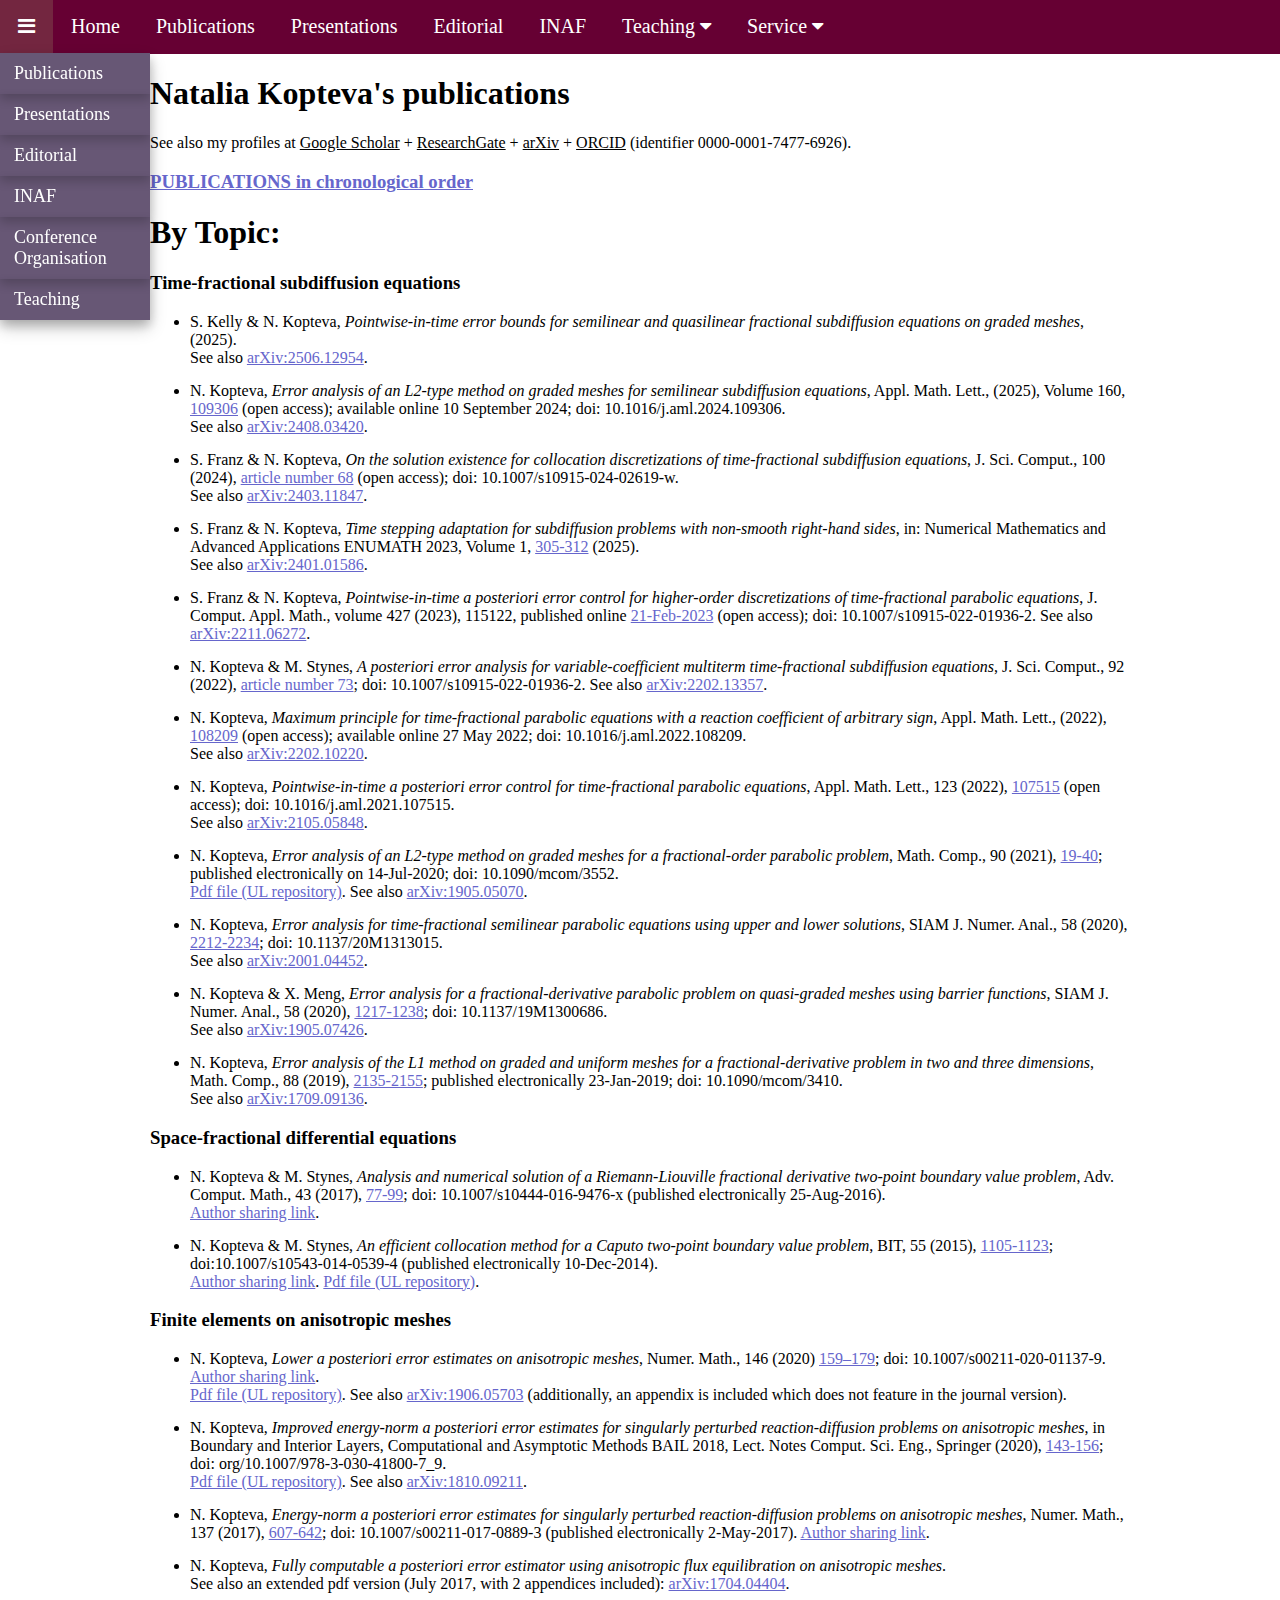
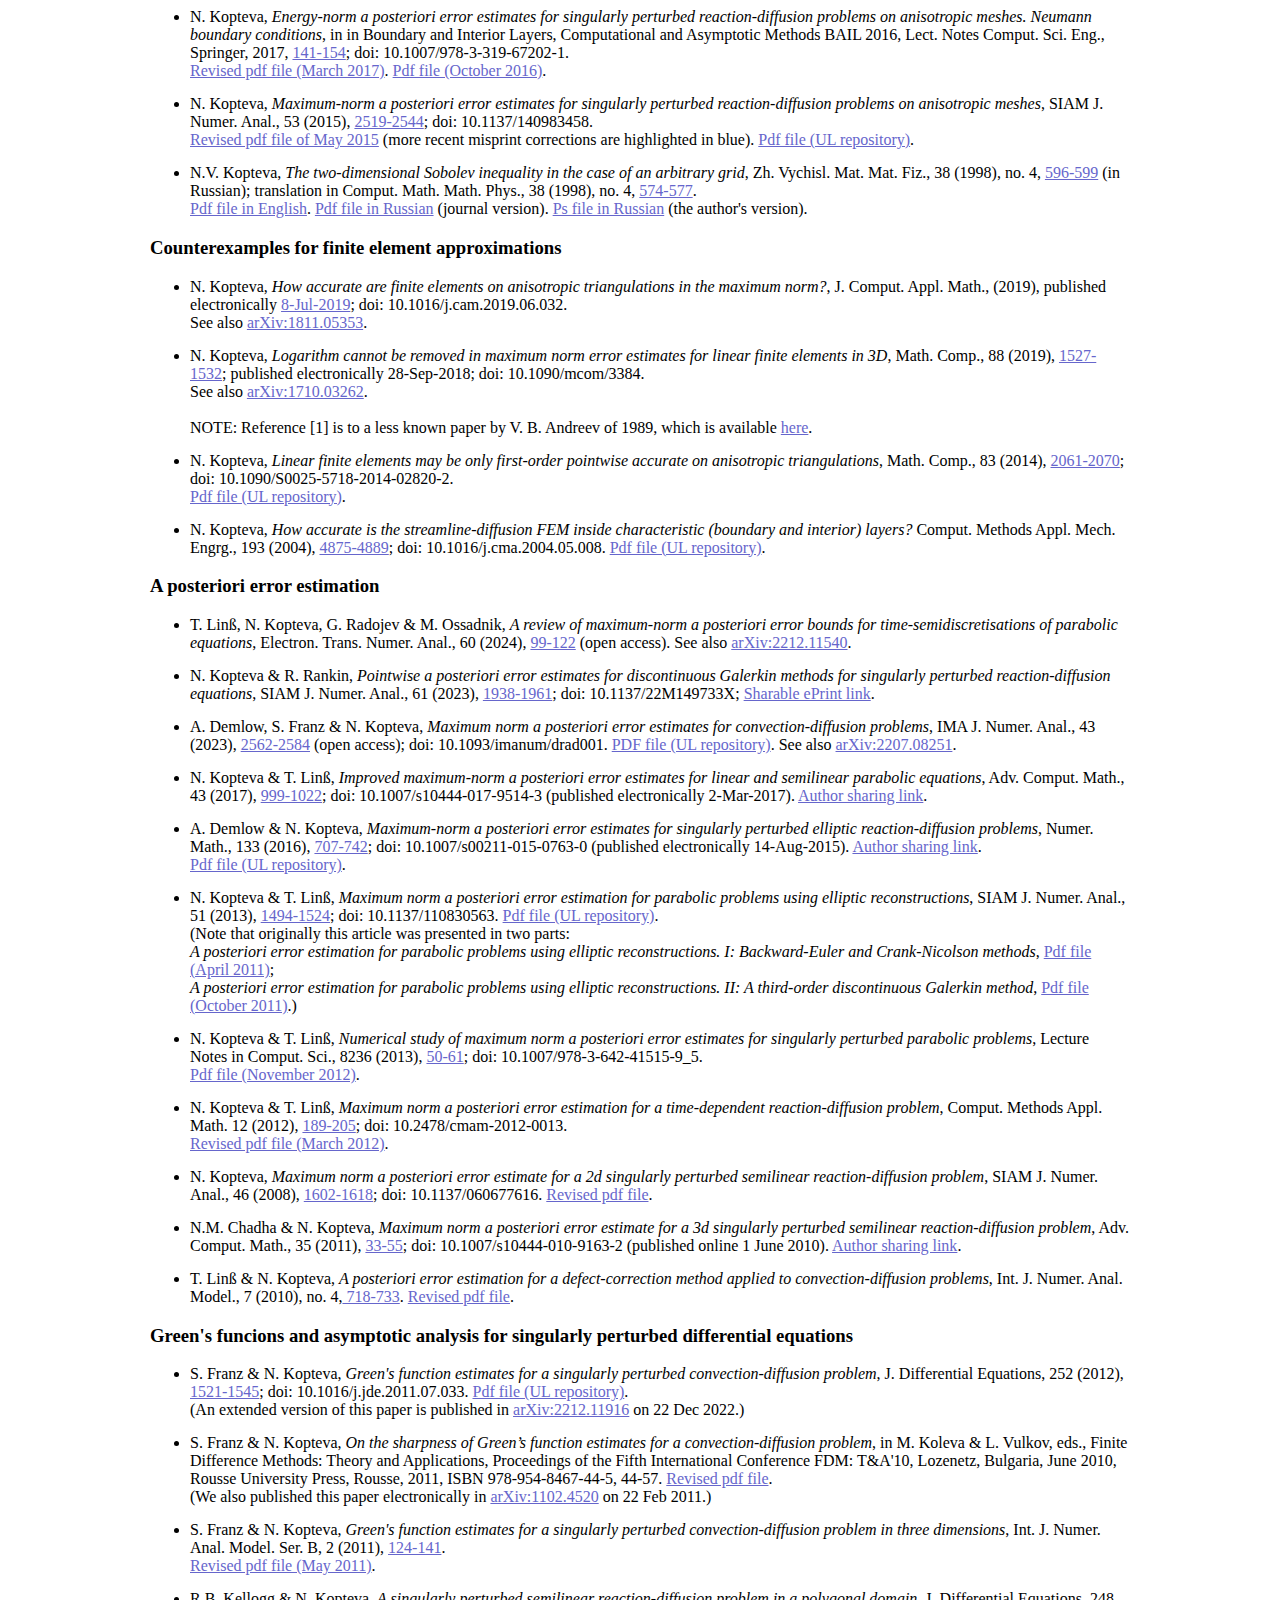
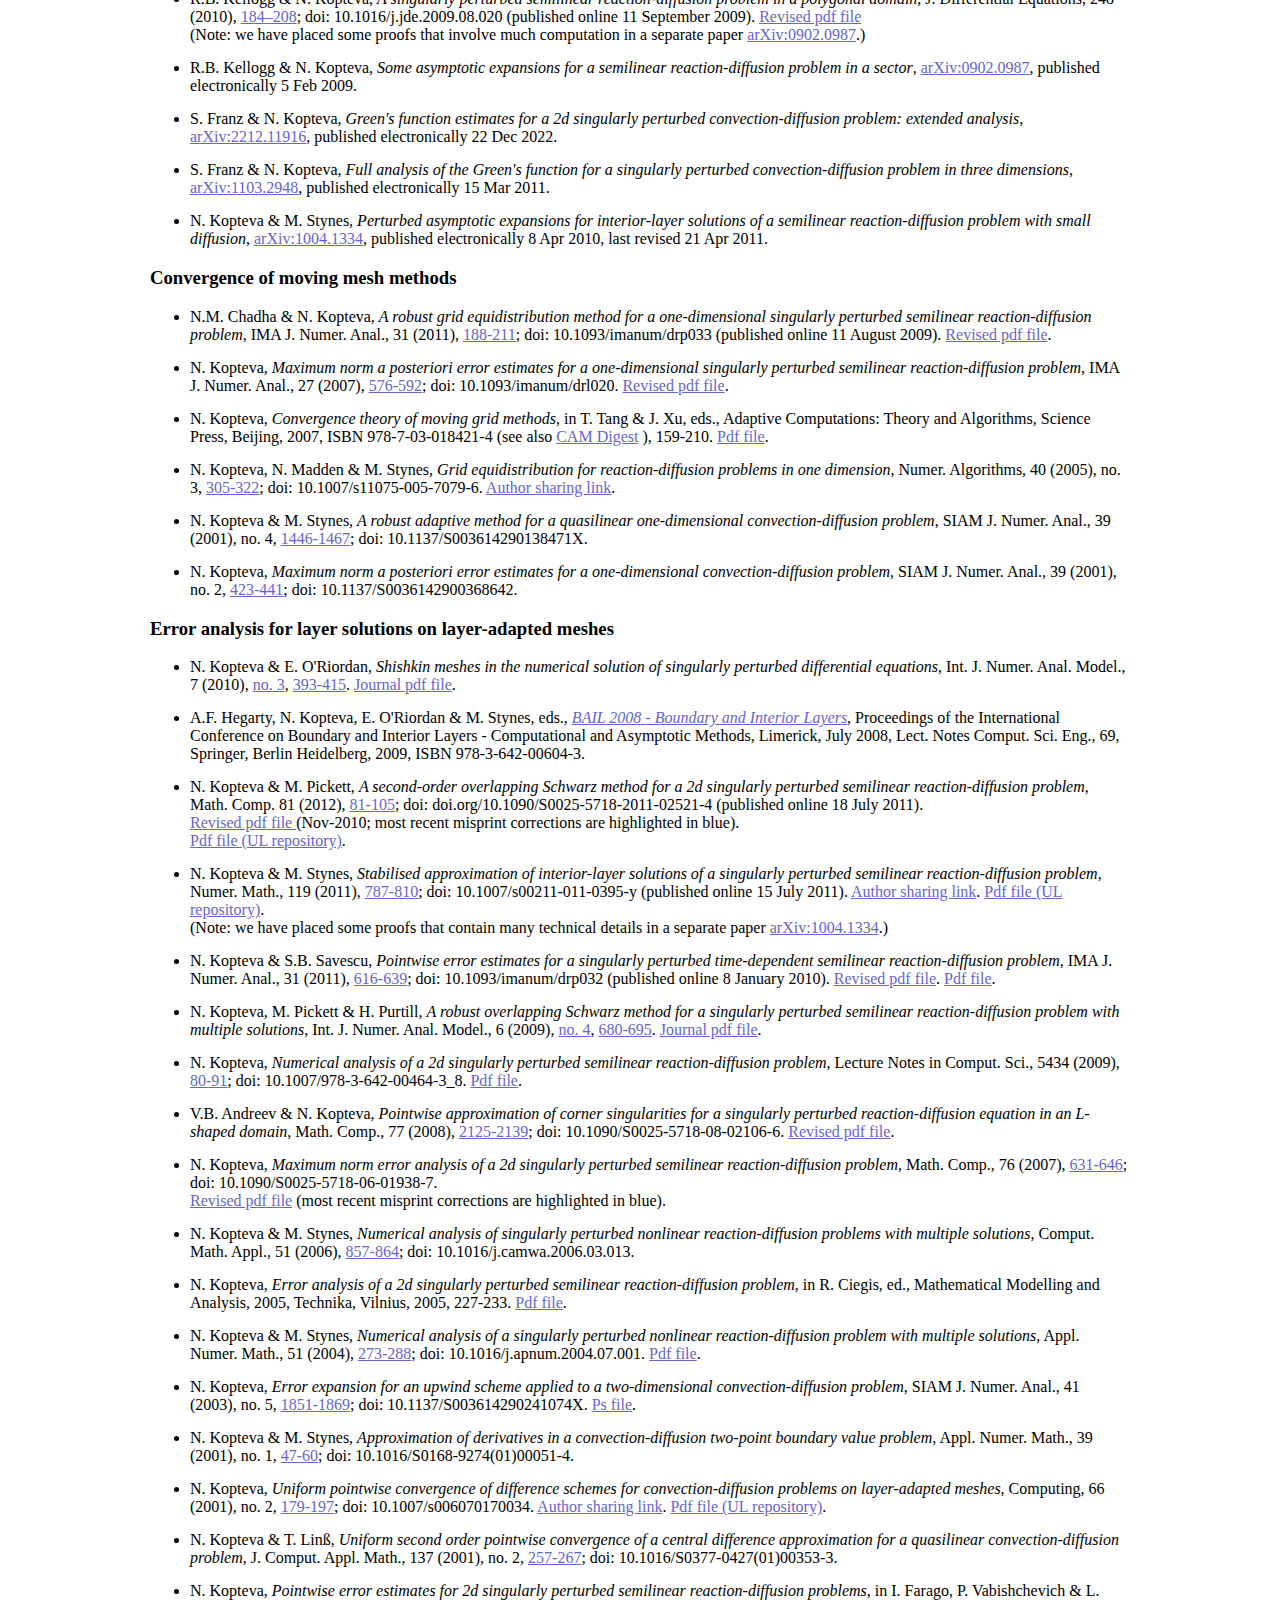
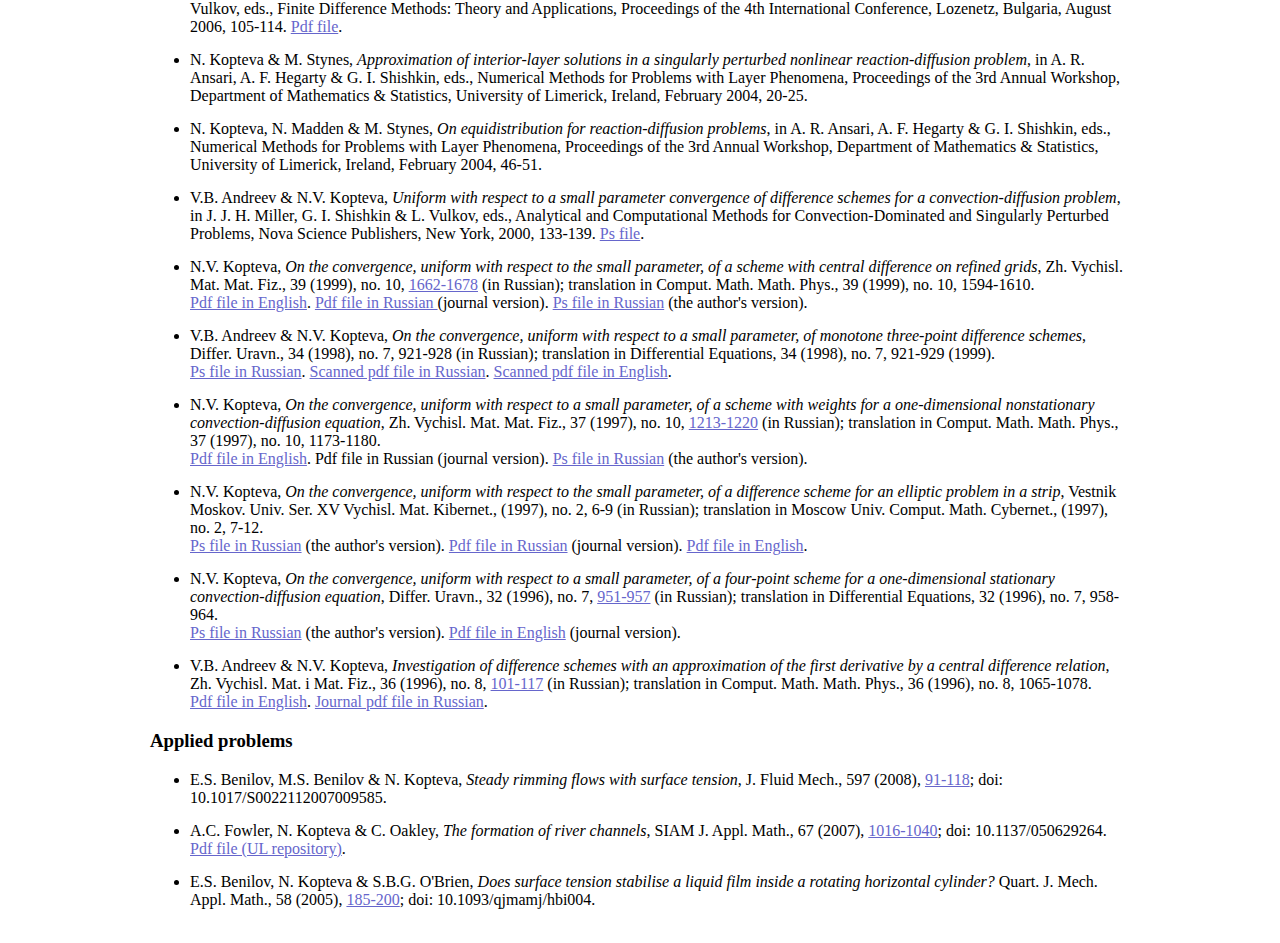
<file: pubs.html>
<!DOCTYPE html>
<html lang="en">
<head>
<meta name="viewport" content="width=device-width, initial-scale=1.0">
<title>Natalia Kopteva - Publications - Mathematics - University of Limerick</title>

<link rel="stylesheet" href="https://cdnjs.cloudflare.com/ajax/libs/font-awesome/4.7.0/css/font-awesome.min.css">

<link rel="apple-touch-icon" sizes="180x180" href="fav/apple-touch-icon.png">
<link rel="icon" type="image/png" sizes="32x32" href="fav/favicon-32x32.png">
<link rel="icon" type="image/png" sizes="16x16" href="fav/favicon-16x16.png">
<link rel="manifest" href="fav/site.webmanifest">
<!--link rel="icon" href="favicon.ico"-->

<link rel="stylesheet" href="NKstyle.css">


    <style>	 	 
  	  a {
		color: #6666CC;  /* #0066FF;  1111CC */
		/* font-weight: bold; */
	  }	  
	  h2 {
		color: green;
		font-weight: bold;
	  }	
    </style>

</head>
<body>  <!-- link="6666CC" alink="6666CC" vlink="6666CC" -->

	<div style="top: 0; position: -webkit-sticky; position: sticky"> <!--to enable dropdown to show from fixed navbar-->
    <nav class="navbar">		
		<div class="dropdownN">
			<button class="dropbtn">
			  <i class="fa fa-bars"></i>
			</button>	
			<div class="dropdownN-content">
				<a href="pubs.html">Publications</a>
				<a href="presnts.html">Presentations</a>
				<a href="editorial.html">Editorial</a>				
				<a href="https://www.ul.ie/scieng/schools-and-departments/department-mathematics-and-statistics/inaf" target="_blank">INAF</a>				
				<a href="orgn.html">Conference Organisation</a>
				<a href="teach.html">Teaching</a>
			</div>	
		</div> 
		<a href="index.html">Home</a>
		<a href="pubs.html">Publications</a>
		<a href="presnts.html" class="hidden">Presentations</a>	
		<a href="editorial.html" class="hidden">Editorial</a>		
		<a href="https://www.ul.ie/scieng/schools-and-departments/department-mathematics-and-statistics/inaf" target="_blank" class="hidden">INAF</a>     
		<div class="dropdown">
			<button class="dropbtn">Teaching 
			  <i class="fa fa-caret-down"></i>
			</button>	
			<div class="dropdown-content">
				<a href="teach.html">About</a>
				<a href="MA4002.html">MA4002</a>
				<a href="MS4008.html">MS4008</a>
				<a href="MS6021.html">MS6021</a>
			</div>	
		</div>			
		<div class="dropdown hidden">
			<button class="dropbtn">Service 
			  <i class="fa fa-caret-down"></i>
			</button>	
			<div class="dropdown-content">
				<a href="orgn.html">Conference Organisation</a> 
				<a href="https://www.ul.ie/research/content/researchintegrity" target="_blank">RI Officer</a>				
				<a href="https://euromathsoc.org/committee-ethics" target="_blank">EMS EthComm</a>
			</div>	
		</div>								 	  	  
    </nav>
	</div>
	
<div class="container"><!--controls max width + padding--> 

<!-- - - - - - - - - - - -->

<h1>Natalia Kopteva's publications</h1>



<p>
See also 
my profiles at 
<a href="http://scholar.google.com/citations?user=aT5v8acAAAAJ&amp;hl=en" style="color: black;" target="_blank">Google Scholar</a> 
+ <a href="https://www.researchgate.net/profile/Natalia_Kopteva/contributions" style="color: black;" target="_blank">ResearchGate</a> 
+ <a href="https://arxiv.org/a/kopteva_n_1.html" style="color: black;" target="_blank">arXiv</a>
+ <a href="https://orcid.org/0000-0001-7477-6926" style="color: black;" target="_blank">ORCID</a> (identifier 0000-0001-7477-6926).
</p>

<h3><a href="pubs_order.html" style="color: rgb(102, 102, 204);">PUBLICATIONS in chronological order</a></h3>

<h1>By Topic:</h1>

<h3>Time-fractional subdiffusion equations</h3>
<ul>

<li>
S. Kelly &amp;  N. Kopteva,
<em>Pointwise-in-time error bounds for semilinear and quasilinear fractional subdiffusion equations on graded meshes</em>,   
(2025).<br>
See also
 <a href="https://arxiv.org/abs/2506.12954" style="color: rgb(102, 102, 204);" target="_blank">arXiv:2506.12954</a>.
</li>

<li>
N. Kopteva,
<em>Error analysis of an L2-type method on graded meshes for semilinear subdiffusion equations</em>,  
Appl. Math. Lett., (2025), Volume 160, <a href="https://doi.org/10.1016/j.aml.2024.109306" style="color: rgb(102, 102, 204);" target="_blank">109306</a> (open access); available online  10 September 2024; doi: 10.1016/j.aml.2024.109306.<br>
See also 
 <a href="https://arxiv.org/abs/2408.03420" style="color: rgb(102, 102, 204);" target="_blank">arXiv:2408.03420</a>.
</li>



<li>
S. Franz &amp;  N. Kopteva,
<em>On the solution existence for collocation discretizations of time-fractional subdiffusion equations</em>,   
J. Sci. Comput., 100 (2024), 
<a href="https://link.springer.com/article/10.1007/s10915-024-02619-w" style="color: rgb(102, 102, 204);" target="_blank">article number 68</a>
(open access); 
doi: 10.1007/s10915-024-02619-w.<br>
See also
 <a href="https://arxiv.org/abs/2403.11847" style="color: rgb(102, 102, 204);" target="_blank">arXiv:2403.11847</a>.
</li>

<li>
S. Franz &amp;  N. Kopteva,
<em>Time stepping adaptation for subdiffusion problems with non-smooth right-hand sides</em>,   
in: Numerical Mathematics and Advanced Applications ENUMATH 2023, Volume 1,
<a  href="https://link.springer.com/chapter/10.1007/978-3-031-86173-4_31" style="color: rgb(102, 102, 204);" target="_blank">305-312</a>
(2025).<br>
See also
 <a href="https://arxiv.org/abs/2401.01586" style="color: rgb(102, 102, 204);" target="_blank">arXiv:2401.01586</a>.
</li>

<li>	
S. Franz &amp;  N. Kopteva,
<em>Pointwise-in-time a posteriori error control for higher-order discretizations of time-fractional parabolic equations</em>, J. Comput. Appl. Math., 
volume 427 (2023), 115122, 
published online 
 <a href="https://authors.elsevier.com/sd/article/S0377-0427(23)00066-3" style="color: rgb(102, 102, 204);" target="_blank">21-Feb-2023</a>
 (open access);
doi: 10.1007/s10915-022-01936-2. 
See also
 <a href="https://arxiv.org/abs/2211.06272" style="color: rgb(102, 102, 204);" target="_blank">arXiv:2211.06272</a>.
</li>

	<li>N. Kopteva &amp; M. Stynes, <em>A posteriori error analysis for variable-coefficient multiterm time-fractional subdiffusion equations</em>, 
  J. Sci. Comput., 92 (2022),
<a href="https://link.springer.com/article/10.1007/s10915-022-01936-2" style="color: rgb(102, 102, 204);" target="_blank">article number 73</a>; 
doi: 10.1007/s10915-022-01936-2. 
See also
 <a href="https://arxiv.org/abs/2202.13357" style="color: rgb(102, 102, 204);" target="_blank"> arXiv:2202.13357</a>.</li>

	<li>N. Kopteva, <em>Maximum principle for time-fractional parabolic equations with a reaction coefficient of arbitrary sign</em>, Appl. Math. Lett., (2022), <a href="https://www.sciencedirect.com/science/article/pii/S0893965922001720?utm_campaign=STMJ_AUTH_SERV_PUBLISHED&amp;utm_medium=email&amp;utm_acid=84134025&amp;SIS_ID=&amp;dgcid=STMJ_AUTH_SERV_PUBLISHED&amp;CMX_ID=&amp;utm_in=DM262997&amp;utm_source=AC_
" style="color: rgb(102, 102, 204);" target="_blank">108209</a> (open access); available online 27 May 2022; doi: 10.1016/j.aml.2022.108209.<br>
	See also <a href="https://arxiv.org/abs/2202.10220" style="color: rgb(102, 102, 204);" target="_blank"> arXiv:2202.10220</a>.</li>

	<li>N. Kopteva, <em>Pointwise-in-time a posteriori error control for time-fractional parabolic equations</em>, Appl. Math. Lett., 123 (2022), 
	<a href="https://www.sciencedirect.com/science/article/pii/S0893965921002731" style="color: rgb(102, 102, 204);" target="_blank">107515</a> (open access); 
	doi: 10.1016/j.aml.2021.107515.<br>
	See also <a href="https://arxiv.org/abs/2105.05848" style="color: rgb(102, 102, 204);" target="_blank">arXiv:2105.05848</a>.</li>
	
	<li>N. Kopteva, <em>Error analysis of an L2-type method on graded meshes for a fractional-order parabolic problem</em>, Math. Comp., 90 (2021), <a href="https://doi.org/10.1090/mcom/3552 " style="color: rgb(102, 102, 204);" target="_blank">19-40</a>; published electronically on 14-Jul-2020; doi: 10.1090/mcom/3552.<br>
		<a href="https://researchrepository.ul.ie/articles/journal_contribution/Error_analysis_of_an_L2-type_method_on_graded_meshes_for_a_fractional-order_parabolic_problem/19814302" style="color: rgb(102, 102, 204);" target="_blank">Pdf file (UL repository)</a>. 
	See also <a href="https://arxiv.org/abs/1905.05070" style="color: rgb(102, 102, 204);" target="_blank"> arXiv:1905.05070</a>.</li>

	<li>N. Kopteva, <em>Error analysis for time-fractional semilinear parabolic equations using upper and lower solutions</em>, SIAM J. Numer. Anal., 58 (2020), <a href="https://epubs.siam.org/doi/10.1137/20M1313015" style="color: rgb(102, 102, 204);" target="_blank"> 2212-2234</a>; doi: 10.1137/20M1313015.<br>
	See also <a href="https://arxiv.org/abs/2001.04452" style="color: rgb(102, 102, 204);" target="_blank"> arXiv:2001.04452</a>.</li>
	
	<li>N. Kopteva &amp; X. Meng, <em>Error analysis for a fractional-derivative parabolic problem on quasi-graded meshes using barrier functions</em>, SIAM J. Numer. Anal., 58 (2020), <a href="https://epubs.siam.org/doi/10.1137/19M1300686" style="color: rgb(102, 102, 204);" target="_blank">1217-1238</a>; doi: 10.1137/19M1300686.<br>
	See also <a href="https://arxiv.org/abs/1905.07426" style="color: rgb(102, 102, 204);" target="_blank"> arXiv:1905.07426</a>.</li>

	<li>N. Kopteva, <em>Error analysis of the L1 method on graded and uniform meshes for a fractional-derivative problem in two and three dimensions</em>, Math. Comp., 88 (2019), <a href="https://www.ams.org/journals/mcom/2019-88-319/S0025-5718-2019-03410-5/" style="color: rgb(102, 102, 204);" target="_blank">2135-2155</a>; 
	published electronically 23-Jan-2019; doi: 10.1090/mcom/3410.<br>
	 See also <a href="http://arxiv.org/abs/1709.09136" style="color: rgb(102, 102, 204);" target="_blank"> arXiv:1709.09136</a>.
	 </li>

</ul>

<h3>Space-fractional differential equations</h3>
<ul>
	<li>N. Kopteva &amp; M. Stynes, <em>Analysis and numerical solution of a Riemann-Liouville fractional derivative two-point boundary value problem</em>, Adv. Comput. Math., 43 (2017), <a href="http://link.springer.com/article/10.1007/s10444-016-9476-x" style="color: rgb(102, 102, 204);" target="_blank">77-99</a>; doi: 10.1007/s10444-016-9476-x (published electronically 25-Aug-2016).<br>
	<a href="https://rdcu.be/b53oz" style="color: rgb(102, 102, 204);" target="_blank">Author sharing link</a>. 
	
	
	<li>N. Kopteva &amp; M. Stynes, <em>An efficient collocation method for a Caputo two-point boundary value problem</em>, BIT, 55 (2015), <a href="http://link.springer.com/article/10.1007/s10543-014-0539-4" style="color: rgb(102, 102, 204);" target="_blank">1105-1123</a>; doi:10.1007/s10543-014-0539-4 (published electronically 10-Dec-2014).<br>
	<a href="https://rdcu.be/b53oy" style="color: rgb(102, 102, 204);" target="_blank">Author sharing link</a>. 
	<a href="https://researchrepository.ul.ie/articles/journal_contribution/An_efficient_collocation_method_for_a_Caputo_two-point_boundary_value_problem/19813795" style="color: rgb(102, 102, 204);" target="_blank">Pdf file (UL repository)</a>.</li>


</ul>

<h3>Finite elements on anisotropic meshes</h3>
<ul>

	
	<li>N. Kopteva, <em>Lower a posteriori error estimates on anisotropic meshes</em>, Numer. Math., 146 (2020) <a href="http://link.springer.com/article/10.1007/s00211-020-01137-9" style="color: rgb(102, 102, 204);" target="_blank">159–179</a>; doi: 10.1007/s00211-020-01137-9. <!--a href="/natalia/sites/default/files//kopteva_lower_NM_journal_file.pdf" style="color: rgb(102, 102, 204);" target="_blank"--><!--OFFICIAL--><!--/a--> <a href="https://rdcu.be/b5ZVU" style="color: rgb(102, 102, 204);" target="_blank">Author sharing link</a>.<br>
	<a href="https://researchrepository.ul.ie/articles/journal_contribution/Lower_a_posteriori_error_estimates_on_anisotropic_meshes/19814305" style="color: rgb(102, 102, 204);" target="_blank">Pdf file (UL repository)</a>. 
	See also <a href="https://arxiv.org/abs/1906.05703" style="color: rgb(102, 102, 204);" target="_blank"> arXiv:1906.05703</a> (additionally, an appendix is included which does not feature in the journal version).</li>
	
	
	<li>N. Kopteva, <em>Improved energy-norm a posteriori error estimates for singularly perturbed reaction-diffusion problems on anisotropic meshes</em>, in Boundary and Interior Layers, Computational and Asymptotic Methods BAIL 2018, Lect. Notes Comput. Sci. Eng., Springer (2020), <a href="https://link.springer.com/chapter/10.1007/978-3-030-41800-7_9" style="color: rgb(102, 102, 204);" target="_blank">143-156</a>; doi: org/10.1007/978-3-030-41800-7_9.<br>
	<a href="https://researchrepository.ul.ie/articles/conference_contribution/Improved_energy-norm_a_posteriori_error_estimates_for_singularly_perturbed_reaction-diffusion_problems_on_anisotropic_meshes/19814047" style="color: rgb(102, 102, 204);" target="_blank">Pdf file (UL repository)</a>. 
	See also <a href="http://arxiv.org/abs/1810.09211" style="color: rgb(102, 102, 204);" target="_blank"> arXiv:1810.09211</a>.</li>

	
	<li>N. Kopteva, <em>Energy-norm a posteriori error estimates for singularly perturbed reaction-diffusion problems on anisotropic meshes</em>, Numer. Math., 137 (2017), <a href="http://link.springer.com/article/10.1007/s00211-017-0889-3" style="color: rgb(102, 102, 204);" target="_blank">607-642</a>; doi: 10.1007/s00211-017-0889-3 (published electronically 2-May-2017). 
	<a href="https://rdcu.be/b50Qn" style="color: rgb(102, 102, 204);" target="_blank">Author sharing link</a>.<br>
	</li>
	

<li>N. Kopteva, <em>Fully computable a posteriori error estimator using anisotropic flux equilibration on anisotropic meshes</em>.<br>
	See also an extended pdf version (July 2017, with 2 appendices included): 
	<a href="https://arxiv.org/abs/1704.04404" style="color: rgb(102, 102, 204);" target="_blank">arXiv:1704.04404</a>.</li>	
	
	<li>N. Kopteva, <em>Energy-norm a posteriori error estimates for singularly perturbed reaction-diffusion problems on anisotropic meshes. Neumann boundary conditions</em>, in in Boundary and Interior Layers, Computational and Asymptotic Methods BAIL 2016, Lect. Notes Comput. Sci. Eng., Springer, 2017, <a href="http://www.springer.com/gp/book/9783319672014" style="color: rgb(102, 102, 204);" target="_blank">141-154</a>; doi: 10.1007/978-3-319-67202-1.<br>
	<a href="/natalia/sites/default/files//rd_energy_2d_N_revised_Mar17.pdf" style="color: rgb(102, 102, 204);" target="_blank">Revised pdf file (March 2017)</a>. <a href="/natalia/sites/default/files//rd_energy_2d_N_oct16.pdf" style="color: rgb(102, 102, 204);" target="_blank">Pdf file (October 2016)</a>.
	</li>	
	
	<li>N. Kopteva, <em>Maximum-norm a posteriori error estimates for singularly perturbed reaction-diffusion problems on anisotropic meshes</em>, SIAM J. Numer. Anal., 53 (2015), <a href="http://epubs.siam.org/doi/abs/10.1137/140983458" style="color: rgb(102, 102, 204);" target="_blank">2519-2544</a>; doi: 10.1137/140983458.<br>
	<a href="/natalia/pdf/rd_ani_R1_mar15__.pdf" style="color: rgb(102, 102, 204);" target="_blank">Revised pdf file of May 2015</a> 
	(more recent misprint corrections are highlighted in blue). 
	<a href="https://researchrepository.ul.ie/articles/journal_contribution/Maximum-norm_a_posteriori_error_estimates_for_singularly_perturbed_reaction-diffusuion_problems_on_anisotropic_meshes/19813792" style="color: rgb(102, 102, 204);" target="_blank"> Pdf file (UL repository)</a>.</li>
	
<li>N.V. Kopteva, <em>The two-dimensional Sobolev inequality in the case of an arbitrary grid</em>, Zh. Vychisl. Mat. Mat. Fiz., 38 (1998), no. 4, <a href="http://www.mathnet.ru/php/archive.phtml?wshow=paper&amp;jrnid=zvmmf&amp;paperid=1909&amp;option_lang=eng" style="color: rgb(102, 102, 204);" target="_blank">596-599</a> (in Russian); translation in Comput. Math. Math. Phys., 38 (1998), no. 4, <a href="http://www.mathnet.ru/php/archive.phtml?wshow=paper&amp;jrnid=zvmmf&amp;paperid=1909&amp;option_lang=eng" style="color: rgb(102, 102, 204);" target="_blank">574-577</a>.<br>
	<a href="/natalia/pdf/sobolev2d.pdf" style="color: rgb(102, 102, 204);" target="_blank">Pdf file in English</a>. <a href="/natalia/pdf/zvmmf1909.pdf" style="color: rgb(102, 102, 204);" target="_blank">Pdf file in Russian</a> (journal version). <a href="/natalia/ps/sobolev2d.ps" style="color: rgb(102, 102, 204);" target="_blank">Ps file in Russian</a> (the author's version).</li>

</ul>



<h3>Counterexamples for finite element approximations</h3>
<ul>

	<li>N. Kopteva, <em>How accurate are finite elements on anisotropic triangulations in the maximum norm?</em>, J. Comput. Appl. Math., (2019), 
	published electronically <a href="https://doi.org/10.1016/j.cam.2019.06.032" style="color: rgb(102, 102, 204);" target="_blank">8-Jul-2019</a>; 
	doi: 10.1016/j.cam.2019.06.032.<br> 
	See also <a href="https://arxiv.org/abs/1811.05353" style="color: rgb(102, 102, 204);" target="_blank">arXiv:1811.05353</a>.
	</li>

	<li>N. Kopteva, <em>Logarithm cannot be removed in maximum norm error estimates for linear finite elements in 3D</em>, Math. Comp., 88 (2019), <a href="https://doi.org/10.1090/mcom/3384" style="color: rgb(102, 102, 204);" target="_blank">1527-1532</a>; published electronically 28-Sep-2018; doi: 10.1090/mcom/3384.<br>
	See also <a href="https://arxiv.org/abs/1710.03262" style="color: rgb(102, 102, 204);" target="_blank"> arXiv:1710.03262</a>.<br>
	<br>
	NOTE: Reference [1] is to a less known paper by V. B. Andreev of 1989, which is available <a href="https://staff.ul.ie/natalia/sites/default/files//andreev_log_89_color.pdf" style="color: rgb(102, 102, 204);" target="_blank">here</a>.
	</li>
	
	<li>N. Kopteva, <em>Linear finite elements may be only first-order pointwise accurate on anisotropic triangulations</em>, Math. Comp., 83 (2014), <a href="http://www.ams.org/journals/mcom/2014-83-289/S0025-5718-2014-02820-2/home.html" style="color: rgb(102, 102, 204);" target="_blank">2061-2070</a>; doi: 10.1090/S0025-5718-2014-02820-2.<br>
	<a href="https://researchrepository.ul.ie/articles/journal_contribution/Linear_finite_elements_may_be_only_first-order_pointwise_accurate_on_antisotropic_triangulations/19813798" style="color: rgb(102, 102, 204);" target="_blank">Pdf file (UL repository)</a>.</li>

	<li>N. Kopteva, <em>How accurate is the streamline-diffusion FEM inside characteristic (boundary and interior) layers?</em> Comput. Methods Appl. Mech. Engrg., 193 (2004), <a href="http://www.sciencedirect.com/science/article/pii/S0045782504002506" style="color: rgb(102, 102, 204);" target="_blank">4875-4889</a>; doi: 10.1016/j.cma.2004.05.008. 
	<a href="https://researchrepository.ul.ie/articles/journal_contribution/How_accurate_is_the_streamline-diffusion_FEM_inside_characteristic_boundary_and_interior_layers_/19813732" style="color: rgb(102, 102, 204);" target="_blank">Pdf file (UL repository)</a>.</li>

		
</ul>

<h3>A posteriori error estimation</h3>
<ul>
<li>	
T. Linß, N. Kopteva, G. Radojev &amp; M. Ossadnik,
<em>A review of maximum-norm a posteriori error bounds for time-semidiscretisations of parabolic equations</em>, Electron. Trans. Numer. Anal., 
60 (2024), 
<a href="https://epub.oeaw.ac.at/?arp=0x003eda24" style="color: rgb(102, 102, 204);" target="_blank">99-122</a> (open access).
See also
 <a href="https://arxiv.org/abs/2212.11540" style="color: rgb(102, 102, 204);" target="_blank">arXiv:2212.11540</a>.
</li>

	<li>
N. Kopteva &amp; R. Rankin, <em>Pointwise a posteriori error estimates for discontinuous Galerkin methods for singularly perturbed reaction-diffusion equations</em>, SIAM J. Numer. Anal., 61 (2023),
<a href="https://epubs.siam.org/doi/full/10.1137/22M149733X" style="color: rgb(102, 102, 204);" target="_blank">1938-1961</a>; doi: 10.1137/22M149733X;
<a href="https://epubs.siam.org/eprint/EMJ9FNW288RHZMFSTHYA/full" style="color: rgb(102, 102, 204);" target="_blank">Sharable ePrint link</a>.

</li>

<li>	
A. Demlow, S. Franz &amp;  N. Kopteva,
<em>Maximum norm a posteriori error estimates for convection-diffusion problems</em>, IMA J. Numer. Anal., 43 (2023), 
 <a href="https://academic.oup.com/imajna/article/43/5/2562/7046306" style="color: rgb(102, 102, 204);" target="_blank">2562-2584</a> (open access);
doi: 10.1093/imanum/drad001. 
<a href="https://researchrepository.ul.ie/articles/journal_contribution/Maximum_norm_a_posteriori_error_estimates_for_convection_diffusion_problems/24541723">PDF file (UL repository)</a>.
See also
 <a href="https://arxiv.org/abs/2207.08251" style="color: rgb(102, 102, 204);" target="_blank">arXiv:2207.08251</a>.
</li>

<li>N. Kopteva &amp; T. Linß, <em>Improved maximum-norm a posteriori error estimates for linear and semilinear parabolic equations</em>, 
	Adv. Comput. Math., 43 (2017), <a href="http://link.springer.com/article/10.1007/s10444-017-9514-3?wt_mc=Internal.Event.1.SEM.ArticleAuthorOnlineFirst" style="color: rgb(102, 102, 204);" target="_blank">999-1022</a>; doi: 10.1007/s10444-017-9514-3 (published electronically 2-Mar-2017). <a href="https://rdcu.be/b53oB" style="color: rgb(102, 102, 204);" target="_blank">Author sharing link</a>. 
	</li>
	
<li>A. Demlow &amp; N. Kopteva, <em>Maximum-norm a posteriori error estimates for singularly perturbed elliptic reaction-diffusion problems</em>, 
	Numer. Math., 133 (2016), <a href="https://doi.org/10.1007/s00211-015-0763-0" style="color: rgb(102, 102, 204);" target="_blank">707-742</a>; doi: 10.1007/s00211-015-0763-0 (published electronically 14-Aug-2015). <a href="https://rdcu.be/b50Qp" style="color: rgb(102, 102, 204);" target="_blank">Author sharing link</a>.<br>
	<a href="https://researchrepository.ul.ie/articles/journal_contribution/Maximum-norm_a_posteriori_error_estimates_for_singularly_perturbed_elliptic_reaction-diffusion_problems/19813735" style="color: rgb(102, 102, 204);" target="_blank">Pdf file (UL repository)</a>.</li>

	<li>N. Kopteva &amp; T. Linß, <em>Maximum norm a posteriori error estimation for parabolic problems using elliptic reconstructions</em>, SIAM J. Numer. Anal., 51 (2013), <a href="http://epubs.siam.org/doi/abs/10.1137/110830563" style="color: rgb(102, 102, 204);" target="_blank">1494-1524</a>; doi: 10.1137/110830563.
	<a href="https://researchrepository.ul.ie/articles/journal_contribution/Maximum_norm_a_posteriori_error_estimation_for_parabolic_problems_using_elliptic_reconstructions/19813789" style="color: rgb(102, 102, 204);" target="_blank">Pdf file (UL repository)</a>. <br>
	(Note that originally this article was presented in two parts:<br>
	<em>A posteriori error estimation for parabolic problems using elliptic reconstructions. I: Backward-Euler and Crank-Nicolson methods</em>, <a href="/natalia/pdf/Kopt_Linss2011_1.pdf" style="color: rgb(102, 102, 204);" target="_blank">Pdf file (April 2011)</a>;<br>
	<em>A posteriori error estimation for parabolic problems using elliptic reconstructions. II: A third-order discontinuous Galerkin method</em>, <a href="/natalia/pdf/KoptLinssII_10oct11.pdf" style="color: rgb(102, 102, 204);" target="_blank">Pdf file (October 2011)</a>.)</li>
	
	<li>N. Kopteva &amp; T. Linß, <em>Numerical study of maximum norm a posteriori error estimates for singularly perturbed parabolic problems</em>, 
	Lecture Notes in Comput. Sci., 8236 (2013), <a href="http://link.springer.com/chapter/10.1007%2F978-3-642-41515-9_5" style="color: rgb(102, 102, 204);" target="_blank">50-61</a>; doi: 10.1007/978-3-642-41515-9_5.<br>
	<a href="/natalia/pdf/kopteva_linss_lozenetz12.pdf" style="color: rgb(102, 102, 204);" target="_blank">Pdf file (November 2012)</a>.</li>

	<li>N. Kopteva &amp; T. Linß, <em>Maximum norm a posteriori error estimation for a time-dependent reaction-diffusion problem</em>, Comput. Methods Appl. Math. 12 (2012), <a href="https://doi.org/10.2478/cmam-2012-0013" style="color: rgb(102, 102, 204);" target="_blank">189-205</a>; doi: 10.2478/cmam-2012-0013.<br>
	<a href="/natalia/pdf/KoptLinss_revision2.pdf" style="color: rgb(102, 102, 204);" target="_blank">Revised pdf file (March 2012)</a>. 
	</li>

<li>N. Kopteva, <em>Maximum norm a posteriori error estimate for a 2d singularly perturbed semilinear reaction-diffusion problem</em>, SIAM J. Numer. Anal., 46 (2008), <a href="http://epubs.siam.org/sinum/resource/1/sjnaam/v46/i3/p1602_s1" style="color: rgb(102, 102, 204);" target="_blank">1602-1618</a>; doi: 10.1137/060677616. <a href="/natalia/pdf/sinum_rd2d_apst_rev2.pdf" style="color: rgb(102, 102, 204);" target="_blank">Revised pdf file</a>.</li>

	
<li>N.M. Chadha &amp; N. Kopteva, <em>Maximum norm a posteriori error estimate for a 3d singularly perturbed semilinear reaction-diffusion problem</em>, Adv. Comput. Math., 35 (2011), <a href="http://www.springerlink.com/content/97246q2rx4126232/" style="color: rgb(102, 102, 204);" target="_blank">33-55</a>; doi: 10.1007/s10444-010-9163-2 (published online 1 June 2010). <a href="https://rdcu.be/b53ow" style="color: rgb(102, 102, 204);" target="_blank">Author sharing link</a>. 
	</li>
	
		
<li>T. Linß &amp; N. Kopteva, <em>A posteriori error estimation for a defect-correction method applied to convection-diffusion problems</em>, Int. J. Numer. Anal. Model., 7 (2010), no. 4,<a href="http://www.math.ualberta.ca/ijnam/Volume7.htm" style="color: rgb(102, 102, 204);" target="_blank"> 718-733</a>. <a href="/natalia/pdf/Linss_Kopteva08_r.pdf" style="color: rgb(102, 102, 204);" target="_blank"> Revised pdf file</a>.</li>
		
	
</ul>



<h3>Green's funcions and asymptotic analysis for singularly perturbed differential equations</h3>
<ul>	

<li>S. Franz &amp; N. Kopteva, <em>Green's function estimates for a singularly perturbed convection-diffusion problem</em>, 
	J. Differential Equations, 252 (2012), <a href="http://www.sciencedirect.com/science/article/pii/S0022039611002907" style="color: rgb(102, 102, 204);" target="_blank">1521-1545</a>; doi: 10.1016/j.jde.2011.07.033. 
	<a href="https://researchrepository.ul.ie/articles/journal_contribution/Green_s_function_estimates_for_a_singularly_perturbed_convection-diffusion_problem/19813729" style="color: rgb(102, 102, 204);" target="_blank">Pdf file (UL repository)</a>.
<br>
(An extended version of this paper is published in <a href="http://arxiv.org/abs/2212.11916" style="color: rgb(102, 102, 204);" target="_blank">arXiv:2212.11916</a> on 22 Dec 2022.)
</li>	

<li>S. Franz &amp; N. Kopteva, <em>On the sharpness of Green’s function estimates for a convection-diffusion problem</em>, in M. Koleva &amp; L. Vulkov, eds., Finite Difference Methods: Theory and Applications, Proceedings of the Fifth International Conference FDM: T&amp;A'10, Lozenetz, Bulgaria, June 2010, Rousse University Press, Rousse, 2011, ISBN 978-954-8467-44-5, 44-57. <a href="/natalia/pdf/FranzKopt_lower_bounds.pdf" style="color: rgb(102, 102, 204);" target="_blank">Revised pdf file</a>.<br>
	(We also published this paper electronically in <a href="http://arxiv.org/abs/1102.4520" style="color: rgb(102, 102, 204);" target="_blank">arXiv:1102.4520</a> on 22 Feb 2011.)</li>
	
<li>S. Franz &amp; N. Kopteva, <em>Green's function estimates for a singularly perturbed convection-diffusion problem in three dimensions</em>, Int. J. Numer. Anal. Model. Ser. B, 2 (2011), 
	<a href="https://global-sci.org/intro/article_detail/ijnamb/303.html" style="color: rgb(102, 102, 204);" target="_blank">124-141</a>.<br>
	<a href="/natalia/pdf/FrKopt_ijnam_cd3d_R2.pdf" style="color: rgb(102, 102, 204);" target="_blank">Revised pdf file (May 2011)</a>. 
    </li>
	
<li>R.B. Kellogg &amp; N. Kopteva, <em>A singularly perturbed semilinear reaction-diffusion problem in a polygonal domain</em>, J. Differential Equations, 248 (2010), <a href="http://dx.doi.org/10.1016/j.jde.2009.08.020" style="color: rgb(102, 102, 204);" target="_blank">184–208</a>; doi: 10.1016/j.jde.2009.08.020 (published online 11 September 2009). <a href="/natalia/pdf/kellogg_kopt_poly.pdf" style="color: rgb(102, 102, 204);" target="_blank"> Revised pdf file</a><br>
	(Note: we have placed some proofs that involve much computation in a separate paper <a href="http://arxiv.org/abs/0902.0987" style="color: rgb(102, 102, 204);" target="_blank">arXiv:0902.0987</a>.)</li>

	<li>R.B. Kellogg &amp; N. Kopteva, <em>Some asymptotic expansions for a semilinear reaction-diffusion problem in a sector</em>, <a href="http://arxiv.org/abs/0902.0987" style="color: rgb(102, 102, 204);" target="_blank">arXiv:0902.0987</a>, published electronically 5 Feb 2009.</li>

	<li>S. Franz &amp; N. Kopteva, <em>Green's function estimates for a 2d singularly perturbed convection-diffusion problem: extended analysis</em>, <a href="http://arxiv.org/abs/2212.11916" style="color: rgb(102, 102, 204);" target="_blank">arXiv:2212.11916</a>, published electronically 22 Dec 2022.</li>

	<li>S. Franz &amp; N. Kopteva, <em>Full analysis of the Green's function for a singularly perturbed convection-diffusion problem in three dimensions</em>, <a href="http://arxiv.org/abs/1103.2948" style="color: rgb(102, 102, 204);" target="_blank">arXiv:1103.2948</a>, published electronically 15 Mar 2011.</li>

	<li>N. Kopteva &amp; M. Stynes, <em>Perturbed asymptotic expansions for interior-layer solutions of a semilinear reaction-diffusion problem with small diffusion</em>, <a href="http://arxiv.org/abs/1004.1334" style="color: rgb(102, 102, 204);" target="_blank">arXiv:1004.1334</a>, published electronically 8 Apr 2010, last revised 21 Apr 2011.</li>

	
</ul>



<h3>Convergence of moving mesh methods</h3>
<ul>

<li>N.M. Chadha &amp; N. Kopteva, <em>A robust grid equidistribution method for a one-dimensional singularly perturbed semilinear reaction-diffusion problem</em>, IMA J. Numer. Anal., 31 (2011), <a href="http://imajna.oxfordjournals.org/content/31/1/188" style="color: rgb(102, 102, 204);" target="_blank">188-211</a>; doi: 10.1093/imanum/drp033 (published online 11 August 2009). <a href="/natalia/pdf/rd_adaptive_1.pdf" style="color: rgb(102, 102, 204);" target="_blank">Revised pdf file</a>.</li>


	<li>N. Kopteva, <em>Maximum norm a posteriori error estimates for a one-dimensional singularly perturbed semilinear reaction-diffusion problem</em>, IMA J. Numer. Anal., 27 (2007), <a href="http://imajna.oxfordjournals.org/content/27/3/576" style="color: rgb(102, 102, 204);" target="_blank">576-592</a>; doi: 10.1093/imanum/drl020. <a href="/natalia/pdf/Kopteva_ima_r1.pdf" style="color: rgb(102, 102, 204);" target="_blank">Revised pdf file</a>.</li>

<li>N. Kopteva, <em>Convergence theory of moving grid methods</em>, in T. Tang &amp; J. Xu, eds., Adaptive Computations: Theory and Algorithms, Science Press, Beijing, 2007, ISBN 978-7-03-018421-4 (see also <a href="http://www.math.hkbu.edu.hk/cam-digest-html/07/v07n08.html" style="color: rgb(102, 102, 204);" target="_blank">CAM Digest</a> ), 159-210. <a href="/natalia/sites/default/files//kopteva_pku_r0506.pdf" style="color: rgb(102, 102, 204);" target="_blank">Pdf file</a>.</li>

<li>N. Kopteva, N. Madden &amp; M. Stynes, <em>Grid equidistribution for reaction-diffusion problems in one dimension</em>, 
	Numer. Algorithms, 40 (2005), no. 3, <a href="https://link.springer.com/article/10.1007/s11075-005-7079-6" style="color: rgb(102, 102, 204);" target="_blank">305-322</a>; doi: 10.1007/s11075-005-7079-6. 
	<a href="https://rdcu.be/b53ou" style="color: rgb(102, 102, 204);" target="_blank">Author sharing link</a>. 
	</li>
	<li>N. Kopteva &amp; M. Stynes, <em>A robust adaptive method for a quasilinear one-dimensional convection-diffusion problem</em>, SIAM J. Numer. Anal., 39 (2001), no. 4, <a href="http://epubs.siam.org/sinum/resource/1/sjnaam/v39/i4/p1446_s1" style="color: rgb(102, 102, 204);" target="_blank">1446-1467</a>; doi: 10.1137/S003614290138471X.</li>
		
	<li>N. Kopteva, <em>Maximum norm a posteriori error estimates for a one-dimensional convection-diffusion problem</em>, SIAM J. Numer. Anal., 39 (2001), no. 2, <a href="http://epubs.siam.org/sinum/resource/1/sjnaam/v39/i2/p423_s1" style="color: rgb(102, 102, 204);" target="_blank">423-441</a>; doi: 10.1137/S0036142900368642.</li>
	
	
</ul>

<h3>Error analysis for layer solutions on layer-adapted meshes</h3>
<ul>

<li>N. Kopteva &amp; E. O'Riordan, <em>Shishkin meshes in the numerical solution of singularly perturbed differential equations</em>, 
	Int. J. Numer. Anal. Model., 7 (2010), 
	<a href="http://www.global-sci.org/intro/articles_list/ijnam/693.html" target="_blank">no. 3</a>, 
	<a href="http://www.math.ualberta.ca/ijnam/Volume7.htm" style="color: rgb(102, 102, 204);" target="_blank">393-415</a>. 
	<a href="http://www.math.ualberta.ca/ijnam/Volume-7-2010/No-3-10/2010-03-01.pdf" style="color: rgb(102, 102, 204);" target="_blank">Journal pdf file</a>.</li>


<li>A.F. Hegarty, N. Kopteva, E. O'Riordan &amp; M. Stynes, eds., <a href="http://www.springer.com/978-3-642-00604-3" style="color: rgb(102, 102, 204);" target="_blank"><em>BAIL 2008 - Boundary and Interior Layers</em></a>, Proceedings of the International Conference on Boundary and Interior Layers - Computational and Asymptotic Methods, Limerick, July 2008, Lect. Notes Comput. Sci. Eng., 69, Springer, Berlin Heidelberg, 2009, ISBN 978-3-642-00604-3.</li>

<li>N. Kopteva &amp; M. Pickett, <em>A second-order overlapping Schwarz method for a 2d singularly perturbed semilinear reaction-diffusion problem</em>, Math. Comp. 81 (2012), <a href="https://www.ams.org/journals/mcom/2012-81-277/S0025-5718-2011-02521-4/" style="color: rgb(102, 102, 204);" target="_blank">81-105</a>; doi:&nbsp;doi.org/10.1090/S0025-5718-2011-02521-4 (published online 18 July 2011).<br>
	<a href="/natalia/pdf/KoptPick_Sw2d_09_rev_nov10_.pdf" style="color: rgb(102, 102, 204);" target="_blank">Revised pdf file </a>(Nov-2010; most recent misprint corrections are highlighted in blue). <br>
	<a href="https://researchrepository.ul.ie/articles/journal_contribution/A_second-order_overlapping_Schwarz_method_for_a_2d_singularly_perturbed_semilinear_reaction-diffusion_problem/19813738" style="color: rgb(102, 102, 204);" target="_blank"> Pdf file (UL repository)</a>.</li>
		
<li>N. Kopteva &amp; M. Stynes, <em>Stabilised approximation of interior-layer solutions of a singularly perturbed semilinear reaction-diffusion problem</em>, Numer. Math., 119 (2011), <a href="https://doi.org/10.1007/s00211-011-0395-y" style="color: rgb(102, 102, 204);" target="_blank">787-810</a>; doi: 10.1007/s00211-011-0395-y (published online 15 July 2011). <a href="https://rdcu.be/b50Qs " style="color: rgb(102, 102, 204);" target="_blank">Author sharing link</a>. 
	<a href="https://researchrepository.ul.ie/articles/journal_contribution/Stabilised_approximation_of_interior-layer_solutions_of_a_singularly_perturbed_semilinear_reaction-diffusion_problem/19813726" style="color: rgb(102, 102, 204);" target="_blank">Pdf file (UL repository)</a>.<br>
	(Note: we have placed some proofs that contain many technical details in a separate paper <a href="http://arxiv.org/abs/1004.1334" style="color: rgb(102, 102, 204);" target="_blank">arXiv:1004.1334</a>.)</li>
	
<li>N. Kopteva &amp; S.B. Savescu, <em>Pointwise error estimates for a singularly perturbed time-dependent semilinear reaction-diffusion problem</em>, 
IMA J. Numer. Anal., 31 (2011), <a href="http://imajna.oxfordjournals.org/content/31/2/616" style="color: rgb(102, 102, 204);" target="_blank">616-639</a>; doi: 10.1093/imanum/drp032 (published online 8 January 2010). <a href="/natalia/pdf/Kopteva_Sav_R1.pdf" style="color: rgb(102, 102, 204);" target="_blank"> Revised pdf file</a>. <a href="/natalia/pdf/Kopteva_Sav08.pdf " style="color: rgb(102, 102, 204);" target="_blank"> Pdf file</a>.</li>


<li>N. Kopteva, M. Pickett &amp; H. Purtill, <em>A robust overlapping Schwarz method for a singularly perturbed semilinear reaction-diffusion problem with multiple solutions</em>, Int. J. Numer. Anal. Model., 6 (2009), 
	<a href="http://www.global-sci.org/intro/articles_list/ijnam/698.html" target="_blank">no. 4</a>,
	<a href="http://www.math.ualberta.ca/ijnam/Volume6.htm" style="color: rgb(102, 102, 204);" target="_blank">680-695</a>. 
	<a href="http://www.math.ualberta.ca/ijnam/Volume-6-2009/No-4-09/2009-04-09.pdf" style="color: rgb(102, 102, 204);" target="_blank">Journal pdf file</a>.
	</li>
	
<li>N. Kopteva, <em>Numerical analysis of a 2d singularly perturbed semilinear reaction-diffusion problem</em>, Lecture Notes in Comput. Sci., 5434 (2009), <a href="http://www.springerlink.com/content/w31376u2838p3774/" style="color: rgb(102, 102, 204);" target="_blank">80-91</a>; doi: 10.1007/978-3-642-00464-3_8. <a href="/natalia/pdf/Kopt_lozenetz08_paper_rvs.pdf" style="color: rgb(102, 102, 204);" target="_blank">Pdf file</a>.</li>

	<li>V.B. Andreev &amp; N. Kopteva, <em>Pointwise approximation of corner singularities for a singularly perturbed reaction-diffusion equation in an L-shaped domain</em>, Math. Comp., 77 (2008), <a href="http://www.ams.org/journals/mcom/2008-77-264/S0025-5718-08-02106-6/home.html" style="color: rgb(102, 102, 204);" target="_blank">2125-2139</a>; doi: 10.1090/S0025-5718-08-02106-6. <a href="/natalia/pdf/andreev_kopteva_1.pdf" style="color: rgb(102, 102, 204);" target="_blank">Revised pdf file</a>.</li>		
	<li>N. Kopteva, <em>Maximum norm error analysis of a 2d singularly perturbed semilinear reaction-diffusion problem</em>, Math. Comp., 76 (2007), <a href="https://www.ams.org/journals/mcom/2007-76-258/S0025-5718-06-01938-7/" style="color: rgb(102, 102, 204);" target="_blank">631-646</a>; doi: 10.1090/S0025-5718-06-01938-7.<br>
	<a href="/natalia/pdf/kopteva_mc_r__.pdf" style="color: rgb(102, 102, 204);" target="_blank">Revised pdf file</a> (most recent misprint corrections are highlighted in blue).</li>
	<li>N. Kopteva &amp; M. Stynes, <em>Numerical analysis of singularly perturbed nonlinear reaction-diffusion problems with multiple solutions</em>, Comput. Math. Appl., 51 (2006), <a href="http://www.sciencedirect.com/science/article/pii/S089812210600023X" style="color: rgb(102, 102, 204);" target="_blank">857-864</a>; doi: 10.1016/j.camwa.2006.03.013.</li>
	<li>N. Kopteva, <em>Error analysis of a 2d singularly perturbed semilinear reaction-diffusion problem</em>, in R. Ciegis, ed., Mathematical Modelling and Analysis, 2005, Technika, Vilnius, 2005, 227-233. <a href="/natalia/pdf/Kopteva_trakai.pdf" style="color: rgb(102, 102, 204);" target="_blank">Pdf file</a>.</li>
	<li>N. Kopteva &amp; M. Stynes, <em>Numerical analysis of a singularly perturbed nonlinear reaction-diffusion problem with multiple solutions</em>, Appl. Numer. Math., 51 (2004), <a href="http://www.sciencedirect.com/science/article/pii/S016892740400114X" style="color: rgb(102, 102, 204);" target="_blank">273-288</a>; doi: 10.1016/j.apnum.2004.07.001. <a href="/natalia/pdf/reac_diff2.pdf" style="color: rgb(102, 102, 204);" target="_blank">Pdf file</a>.</li>	
	<li>N. Kopteva, <em>Error expansion for an upwind scheme applied to a two-dimensional convection-diffusion problem</em>, SIAM J. Numer. Anal., 41 (2003), no. 5, <a href="http://epubs.siam.org/sinum/resource/1/sjnaam/v41/i5/p1851_s1" style="color: rgb(102, 102, 204);" target="_blank">1851-1869</a>; doi: 10.1137/S003614290241074X. <a href="/natalia/ps/sinum_2003.ps" style="color: rgb(102, 102, 204);" target="_blank">Ps file</a>.</li>

	<li>N. Kopteva &amp; M. Stynes, <em>Approximation of derivatives in a convection-diffusion two-point boundary value problem</em>, Appl. Numer. Math., 39 (2001), no. 1, <a href="http://www.sciencedirect.com/science/article/pii/S0168927401000514" style="color: rgb(102, 102, 204);" target="_blank">47-60</a>; doi: 10.1016/S0168-9274(01)00051-4.</li>
	
	<li>N. Kopteva, <em>Uniform pointwise convergence of difference schemes for convection-diffusion problems on layer-adapted meshes</em>, Computing, 66 (2001), no. 2, <a href="http://www.springerlink.com/content/yj3l3902ldrp5meg/" style="color: rgb(102, 102, 204);" target="_blank">179-197</a>; doi: 10.1007/s006070170034. <a href="https://rdcu.be/b53ot" style="color: rgb(102, 102, 204);" target="_blank">Author sharing link</a>. 
	<a href="https://researchrepository.ul.ie/articles/journal_contribution/Uniform_pointwise_convergence_of_difference_schemes_for_convection-diffusion_problems_on_layer-adapted_meshes/19813723" style="color: rgb(102, 102, 204);" target="_blank">Pdf file (UL repository)</a>.</li>
	
	<li>N. Kopteva &amp; T. Linß, <em>Uniform second order pointwise convergence of a central difference approximation for a quasilinear convection-diffusion problem</em>, J. Comput. Appl. Math., 137 (2001), no. 2, <a href="http://www.sciencedirect.com/science/article/pii/S0377042701003533" style="color: rgb(102, 102, 204);" target="_blank">257-267</a>; doi: 10.1016/S0377-0427(01)00353-3.</li>
	<li>N. Kopteva, <em>Pointwise error estimates for 2d singularly perturbed semilinear reaction-diffusion problems</em>, in I. Farago, P. Vabishchevich &amp; L. Vulkov, eds., Finite Difference Methods: Theory and Applications, Proceedings of the 4th International Conference, Lozenetz, Bulgaria, August 2006, 105-114. <a href="PDF/FDM_blg_06.pdf" style="color: rgb(102, 102, 204);" target="_blank">Pdf file</a>.</li>
	<li>N. Kopteva &amp; M. Stynes, <em>Approximation of interior-layer solutions in a singularly perturbed nonlinear reaction-diffusion problem</em>, in A. R. Ansari, A. F. Hegarty &amp; G. I. Shishkin, eds., Numerical Methods for Problems with Layer Phenomena, Proceedings of the 3rd Annual Workshop, Department of Mathematics &amp; Statistics, University of Limerick, Ireland, February 2004, 20-25.</li>
	<li>N. Kopteva, N. Madden &amp; M. Stynes, <em>On equidistribution for reaction-diffusion problems</em>, in A. R. Ansari, A. F. Hegarty &amp; G. I. Shishkin, eds., Numerical Methods for Problems with Layer Phenomena, Proceedings of the 3rd Annual Workshop, Department of Mathematics &amp; Statistics, University of Limerick, Ireland, February 2004, 46-51.</li>
	<li>V.B. Andreev &amp; N.V. Kopteva, <em>Uniform with respect to a small parameter convergence of difference schemes for a convection-diffusion problem</em>, in J. J. H. Miller, G. I. Shishkin &amp; L. Vulkov, eds., Analytical and Computational Methods for Convection-Dominated and Singularly Perturbed Problems, Nova Science Publishers, New York, 2000, 133-139. <a href="PDF/lozenetz_98.ps" style="color: rgb(102, 102, 204);" target="_blank">Ps file</a>.</li>
	
	
	<li>N.V. Kopteva, <em>On the convergence, uniform with respect to the small parameter, of a scheme with central difference on refined grids</em>, Zh. Vychisl. Mat. Mat. Fiz., 39 (1999), no. 10, <a href="http://www.mathnet.ru/php/archive.phtml?wshow=paper&amp;jrnid=zvmmf&amp;paperid=1598&amp;option_lang=eng" style="color: rgb(102, 102, 204);" target="_blank">1662-1678</a> (in Russian); translation in Comput. Math. Math. Phys., 39 (1999), no. 10, 1594-1610.<br>
	<a href="/natalia/pdf/centr_diff_99_eng_.pdf" style="color: rgb(102, 102, 204);" target="_blank">Pdf file in English</a>. <a href="/natalia/pdf/zvmmf1598.pdf" style="color: rgb(102, 102, 204);" target="_blank">Pdf file in Russian </a>(journal version). <a href="/natalia/ps/centr_diff_99_rus.ps" style="color: rgb(102, 102, 204);" target="_blank">Ps file in Russian</a> (the author's version).</li>
	<li>V.B. Andreev &amp; N.V. Kopteva, <em>On the convergence, uniform with respect to a small parameter, of monotone three-point difference schemes</em>, Differ. Uravn., 34 (1998), no. 7, 921-928 (in Russian); translation in Differential Equations, 34 (1998), no. 7, 921-929 (1999).<br>
	<a href="/natalia/ps/3point_KoptAndr98.ps" style="color: rgb(102, 102, 204);" target="_blank">Ps file in Russian</a>. <a href="/natalia/pdf/3point_KoptAndr98.pdf" style="color: rgb(102, 102, 204);" target="_blank">Scanned pdf file in Russian</a>. <a href="/natalia/pdf/AndreevKopteva_1998.pdf" style="color: rgb(102, 102, 204);" target="_blank">Scanned pdf file in English</a>.</li>
	
	<li>N.V. Kopteva, <em>On the convergence, uniform with respect to a small parameter, of a scheme with weights for a one-dimensional nonstationary convection-diffusion equation</em>, Zh. Vychisl. Mat. Mat. Fiz., 37 (1997), no. 10, <a href="http://www.mathnet.ru/php/archive.phtml?wshow=paper&amp;jrnid=zvmmf&amp;paperid=2007&amp;option_lang=eng" style="color: rgb(102, 102, 204);" target="_blank">1213-1220</a> (in Russian); translation in Comput. Math. Math. Phys., 37 (1997), no. 10, 1173-1180.<br>
	<a href="/natalia/pdf/time_conv_diff97_sc.pdf" style="color: rgb(102, 102, 204);" target="_blank">Pdf file in English</a>. Pdf file in Russian (journal version). <a href="/natalia/ps/time_conv_diff97_rus.ps" style="color: rgb(102, 102, 204);" target="_blank">Ps file in Russian</a> (the author's version).</li>
	<li>N.V. Kopteva, <em>On the convergence, uniform with respect to the small parameter, of a difference scheme for an elliptic problem in a strip</em>, Vestnik Moskov. Univ. Ser. XV Vychisl. Mat. Kibernet., (1997), no. 2, 6-9 (in Russian); translation in Moscow Univ. Comput. Math. Cybernet., (1997), no. 2, 7-12.<br>
	<a href="/natalia/ps/kopteva_MSU_97.ps" style="color: rgb(102, 102, 204);" target="_blank">Ps file in Russian</a> (the author's version). <a href="/natalia/pdf/zvmmf2007.pdf" style="color: rgb(102, 102, 204);" target="_blank">Pdf file in Russian</a> (journal version). <a href="/natalia/pdf/kopteva_MSU_97_en.pdf" style="color: rgb(102, 102, 204);" target="_blank">Pdf file in English</a>.</li>
	<li>N.V. Kopteva, <em>On the convergence, uniform with respect to a small parameter, of a four-point scheme for a one-dimensional stationary convection-diffusion equation</em>, Differ. Uravn., 32 (1996), no. 7, <a href="http://www.mathnet.ru/php/archive.phtml?wshow=paper&amp;jrnid=de&amp;paperid=9045&amp;option_lang=eng" style="color: rgb(102, 102, 204);" target="_blank">951-957</a> (in Russian); translation in Differential Equations, 32 (1996), no. 7, 958-964.<br>
	<a href="/natalia/ps/4point_rus.ps" style="color: rgb(102, 102, 204);" target="_blank">Ps file in Russian</a> (the author's version). <a href="/natalia/pdf/Kopteva_1996_DU_English.pdf" style="color: rgb(102, 102, 204);" target="_blank">Pdf file in English</a> (journal version).</li>
	
<li>V.B. Andreev &amp; N.V. Kopteva, <em>Investigation of difference schemes with an approximation of the first derivative by a central difference relation</em>, 
	Zh. Vychisl. Mat. i Mat. Fiz., 36 (1996), no. 8, <a href="http://www.mathnet.ru/php/archive.phtml?wshow=paper&amp;jrnid=zvmmf&amp;paperid=2202&amp;option_lang=eng" style="color: rgb(102, 102, 204);" target="_blank">101-117</a> (in Russian); translation in Comput. Math. Math. Phys., 36 (1996), no. 8, 1065-1078.<br>
	<a href="PDF/centr_diff_96_eng.pdf" style="color: rgb(102, 102, 204);" target="_blank">Pdf file in English</a>. 
	<a href="https://www.mathnet.ru/links/f9f14b049c1bb468aa52cf55e9e50a02/zvmmf2202.pdf" style="color: rgb(102, 102, 204);" target="_blank">Journal pdf file in Russian</a>. 

</ul>

<h3>Applied problems</h3>
<ul>
	<li>E.S. Benilov, M.S. Benilov &amp; N. Kopteva, <em>Steady rimming flows with surface tension</em>, J. Fluid Mech., 597 (2008), <a href="http://journals.cambridge.org/action/displayAbstract?fromPage=online&amp;aid=1691940" style="color: rgb(102, 102, 204);" target="_blank">91-118</a>; doi: 10.1017/S0022112007009585.</li>	
	<li>A.C. Fowler, N. Kopteva &amp; C. Oakley, <em>The formation of river channels</em>, SIAM J. Appl. Math., 67 (2007), 
	<a href="http://epubs.siam.org/siap/resource/1/smjmap/v67/i4/p1016_s1" style="color: rgb(102, 102, 204);" target="_blank">1016-1040</a>; 
	doi: 10.1137/050629264. <a href="https://researchrepository.ul.ie/articles/journal_contribution/The_formation_of_river_channels/19813753" style="color: rgb(102, 102, 204);" target="_blank">Pdf file (UL repository)</a>.</li>
	<li>E.S. Benilov, N. Kopteva &amp; S.B.G. O'Brien, <em>Does surface tension stabilise a liquid film inside a rotating horizontal cylinder?</em> Quart. J. Mech. Appl. Math., 58 (2005), <a href="http://qjmam.oxfordjournals.org/content/58/2/185.short" style="color: rgb(102, 102, 204);" target="_blank">185-200</a>; doi: 10.1093/qjmamj/hbi004.</li>
		
	
</ul>

<!-- - - - - - - - - - - -->
</div><!--end of container-->


</body>
</html>
<!-- - - - - - - - - - - -->









	


	
	
	


	

	
	

	








<!-- - - - - - - - - - - -->
</div><!--end of container-->


</body>
</html>
<!-- - - - - - - - - - - -->
</file>
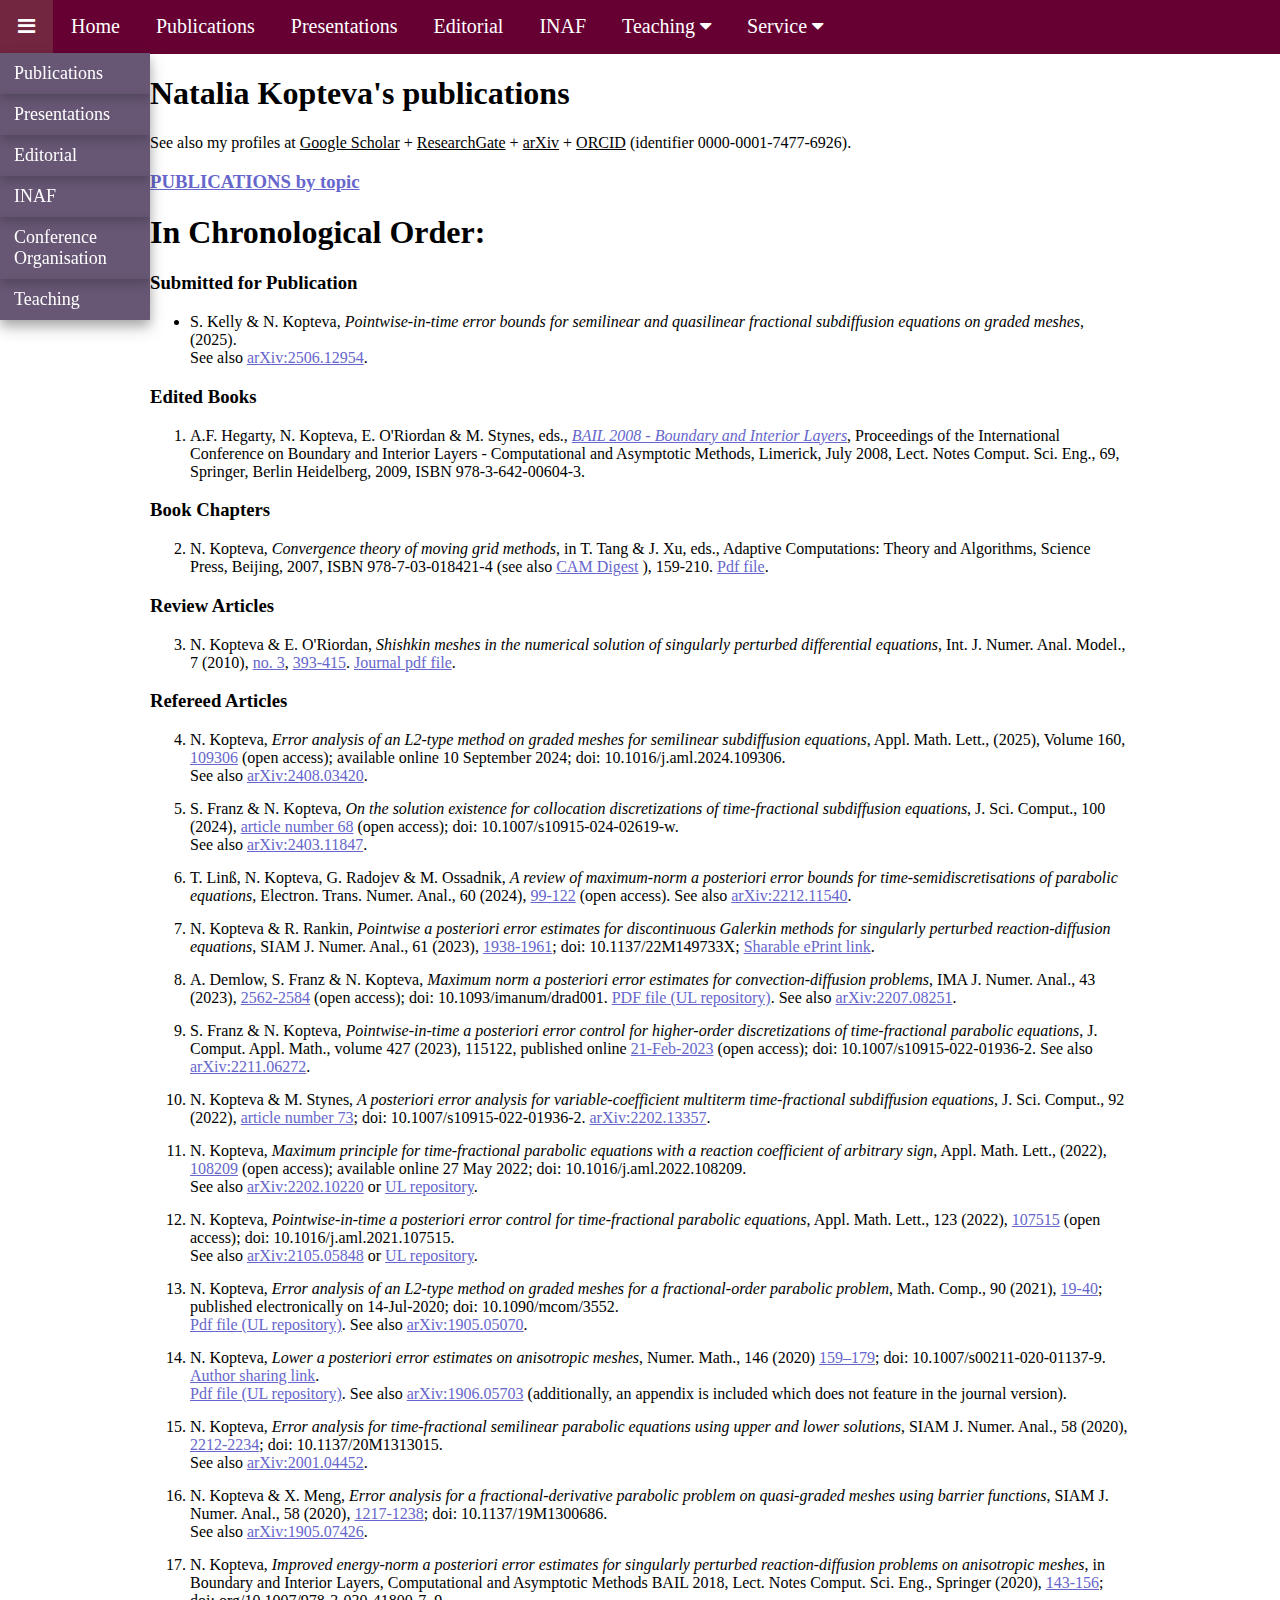
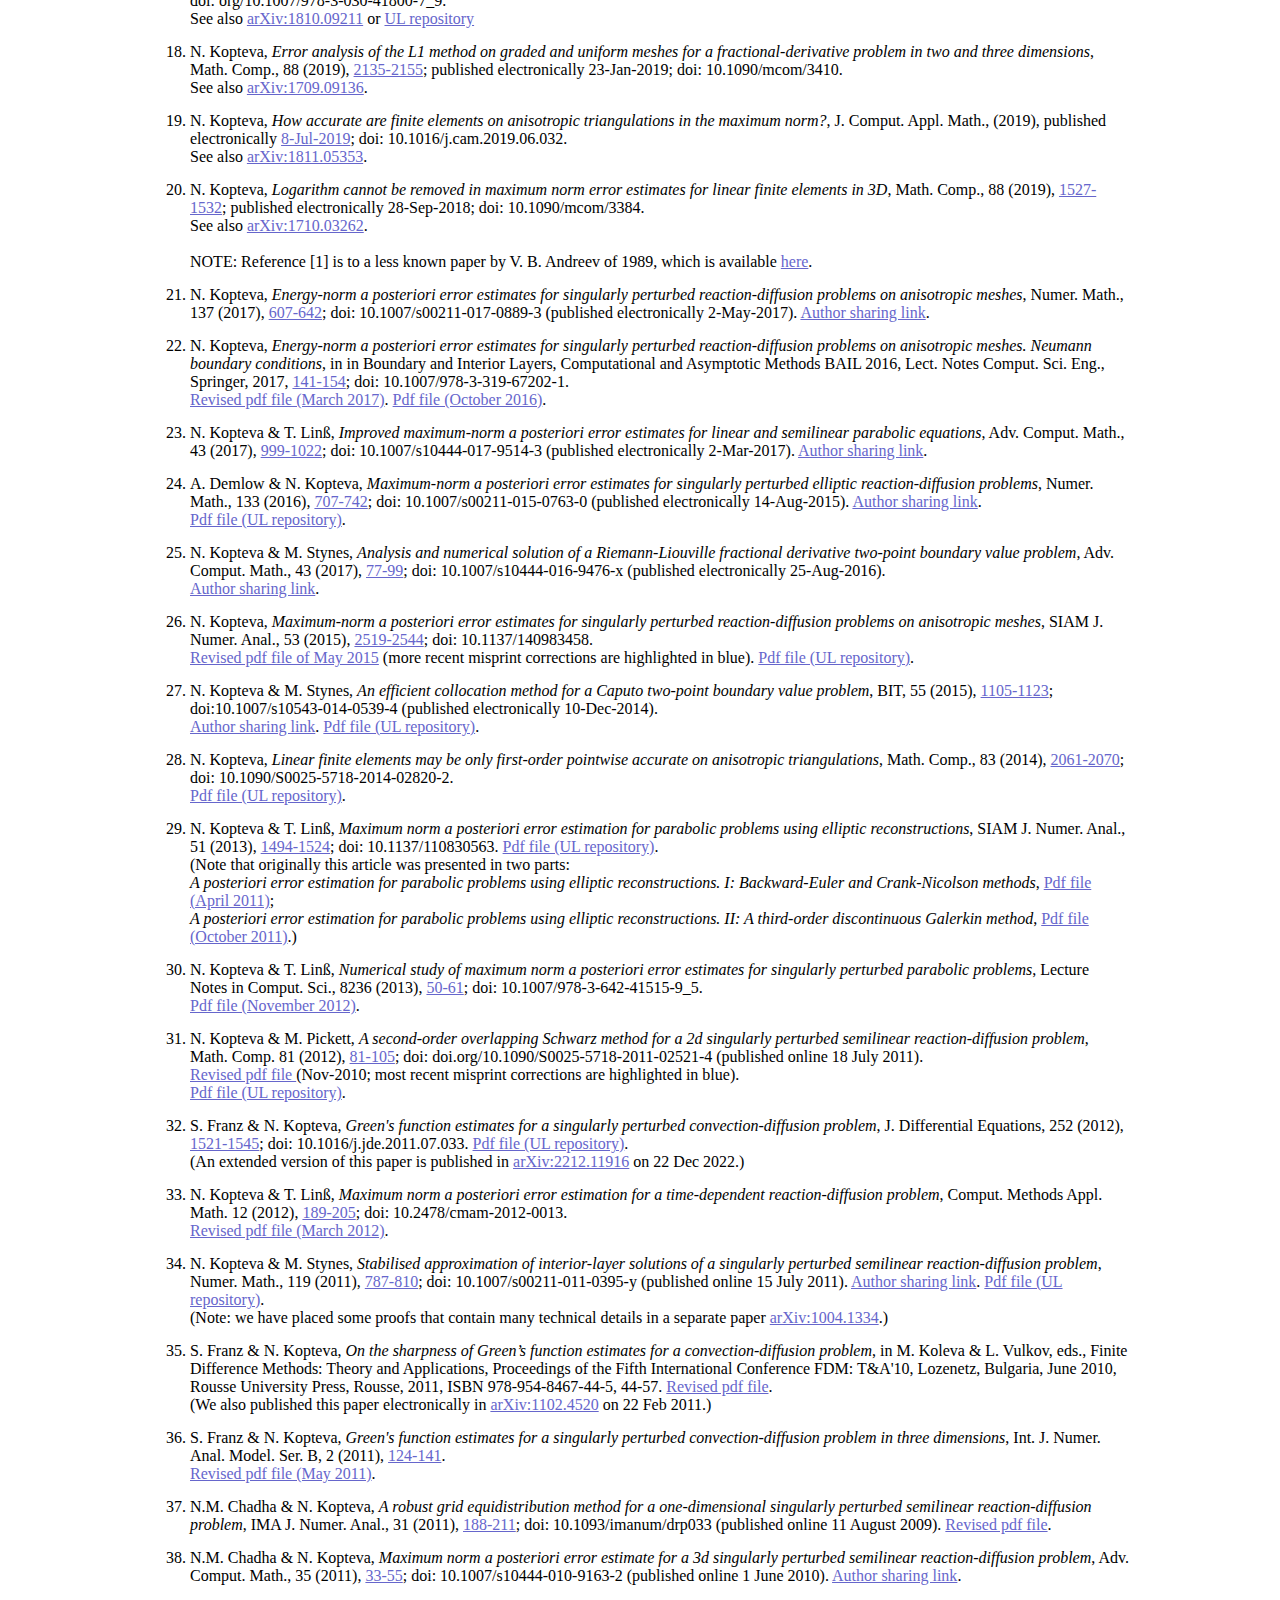
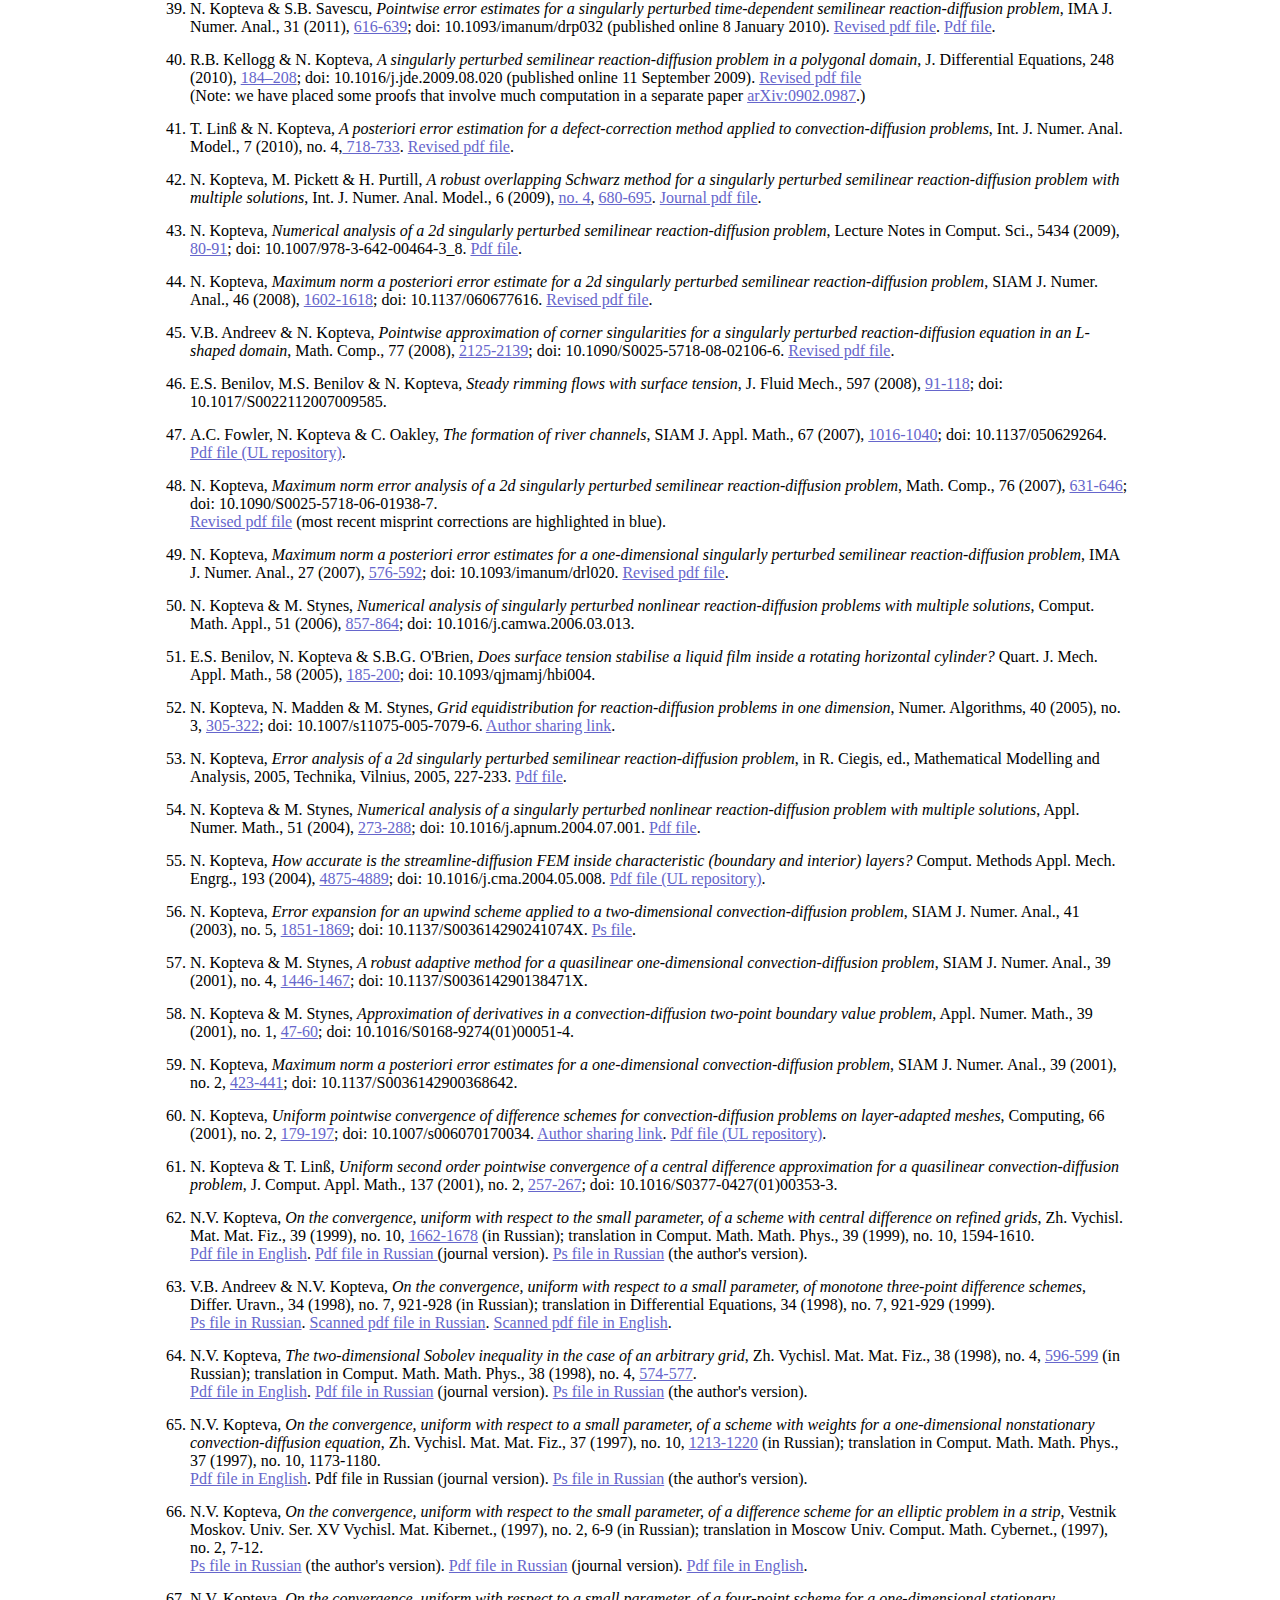
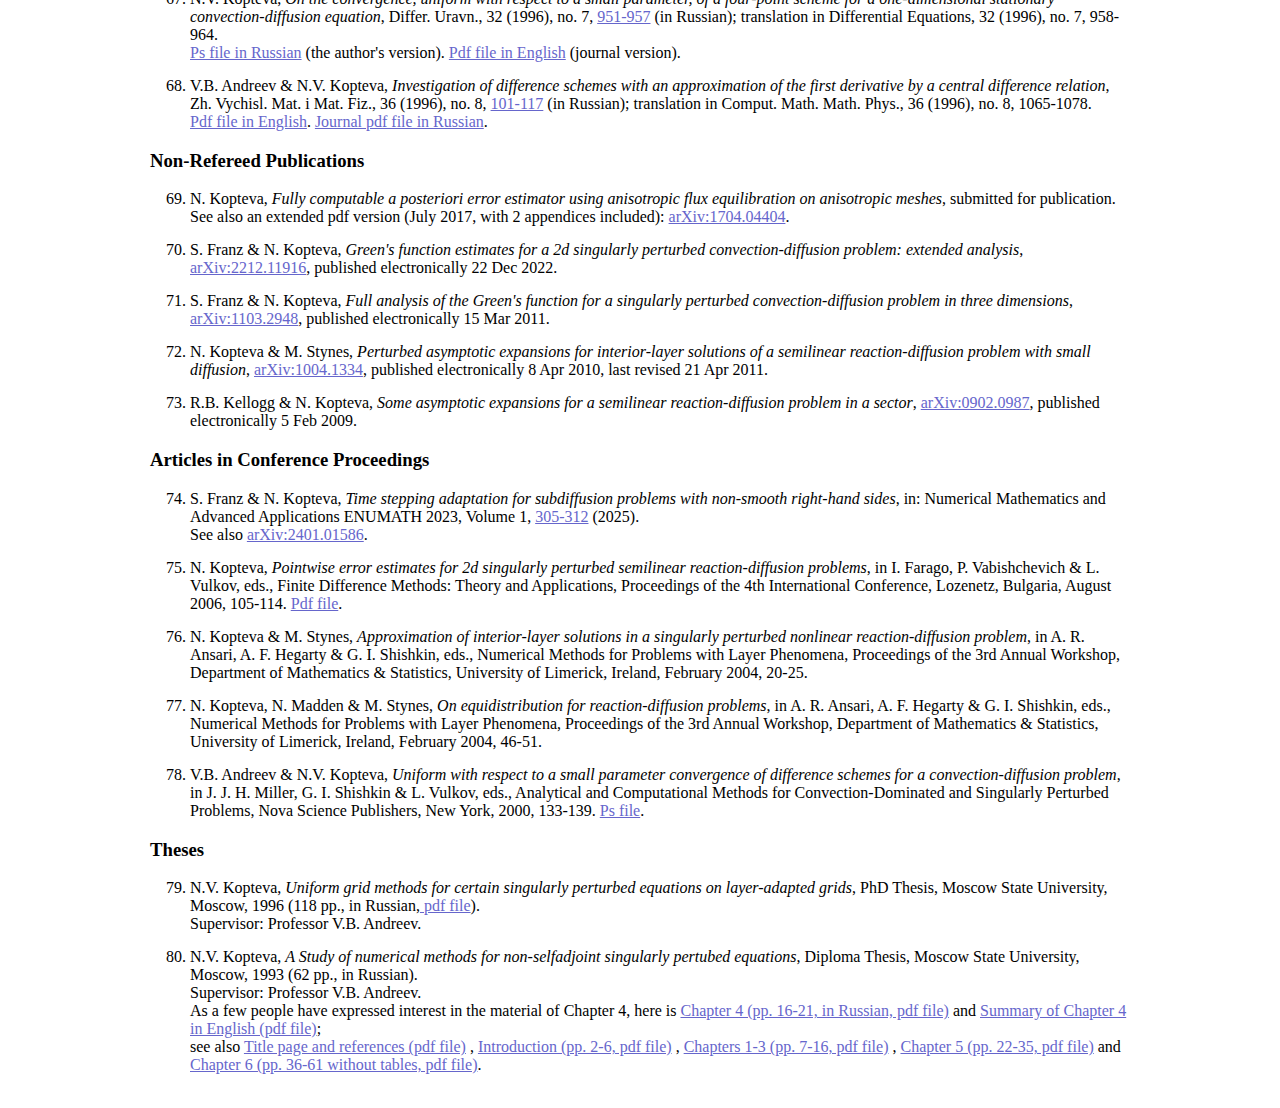
<file: pubs_order.html>
<!DOCTYPE html>
<html lang="en">
<head>
<meta name="viewport" content="width=device-width, initial-scale=1.0">
<title>Natalia Kopteva - Publications - Mathematics - University of Limerick</title>

<link rel="stylesheet" href="https://cdnjs.cloudflare.com/ajax/libs/font-awesome/4.7.0/css/font-awesome.min.css">

<link rel="apple-touch-icon" sizes="180x180" href="fav/apple-touch-icon.png">
<link rel="icon" type="image/png" sizes="32x32" href="fav/favicon-32x32.png">
<link rel="icon" type="image/png" sizes="16x16" href="fav/favicon-16x16.png">
<link rel="manifest" href="fav/site.webmanifest">
<!--link rel="icon" href="favicon.ico"-->

<link rel="stylesheet" href="NKstyle.css">


    <style>	 	 
  	  a {
		color: #6666CC;  /* #0066FF;  1111CC */
		/* font-weight: bold; */
	  }	  
    </style>

</head>
<body>  <!-- link="6666CC" alink="6666CC" vlink="6666CC" -->

	<div style="top: 0; position: -webkit-sticky; position: sticky"> <!--to enable dropdown to show from fixed navbar-->
    <nav class="navbar">		
		<div class="dropdownN">
			<button class="dropbtn">
			  <i class="fa fa-bars"></i>
			</button>	
			<div class="dropdownN-content">
				<a href="pubs.html">Publications</a>
				<a href="presnts.html">Presentations</a>
				<a href="editorial.html">Editorial</a>				
				<a href="https://www.ul.ie/scieng/schools-and-departments/department-mathematics-and-statistics/inaf" target="_blank">INAF</a>				
				<a href="orgn.html">Conference Organisation</a>
				<a href="teach.html">Teaching</a>
			</div>	
		</div> 
		<a href="index.html">Home</a>
		<a href="pubs.html">Publications</a>
		<a href="presnts.html" class="hidden">Presentations</a>	
		<a href="editorial.html" class="hidden">Editorial</a>		
		<a href="https://www.ul.ie/scieng/schools-and-departments/department-mathematics-and-statistics/inaf" target="_blank" class="hidden">INAF</a>     
		<div class="dropdown">
			<button class="dropbtn">Teaching 
			  <i class="fa fa-caret-down"></i>
			</button>	
			<div class="dropdown-content">
				<a href="teach.html">About</a>
				<a href="MA4002.html">MA4002</a>
				<a href="MS4008.html">MS4008</a>
				<a href="MS6021.html">MS6021</a>
			</div>	
		</div>			
		<div class="dropdown hidden">
			<button class="dropbtn">Service 
			  <i class="fa fa-caret-down"></i>
			</button>	
			<div class="dropdown-content">
				<a href="orgn.html">Conference Organisation</a> 
				<a href="https://www.ul.ie/research/content/researchintegrity" target="_blank">RI Officer</a>				
				<a href="https://euromathsoc.org/committee-ethics" target="_blank">EMS EthComm</a>
			</div>	
		</div>								 	  	  
    </nav>
	</div>
	
<div class="container"><!--controls max width + padding--> 

<!-- - - - - - - - - - - -->

<h1>Natalia Kopteva's publications</h1>

<p>
See also 
my profiles at 
<a href="http://scholar.google.com/citations?user=aT5v8acAAAAJ&amp;hl=en" style="color: black;" target="_blank">Google Scholar</a> 
+ <a href="https://www.researchgate.net/profile/Natalia_Kopteva/contributions" style="color: black;" target="_blank">ResearchGate</a> 
+ <a href="https://arxiv.org/a/kopteva_n_1.html" style="color: black;" target="_blank">arXiv</a>
+ <a href="https://orcid.org/0000-0001-7477-6926" style="color: black;" target="_blank">ORCID</a> (identifier 0000-0001-7477-6926).
</p>

<h3><a href="pubs.html" style="color: rgb(102, 102, 204);">PUBLICATIONS by topic</a></h3>

<h1>In Chronological Order:</h1>

<h3>Submitted for Publication</h3>

<ul>



<li>
S. Kelly &amp;  N. Kopteva,
<em>Pointwise-in-time error bounds for semilinear and quasilinear fractional subdiffusion equations on graded meshes</em>,   
(2025).<br>
See also
 <a href="https://arxiv.org/abs/2506.12954" style="color: rgb(102, 102, 204);" target="_blank">arXiv:2506.12954</a>.
</li>



</ul>

<h3>Edited Books</h3>

<ol>
	<li>A.F. Hegarty, N. Kopteva, E. O'Riordan &amp; M. Stynes, eds., <a href="http://www.springer.com/978-3-642-00604-3" style="color: rgb(102, 102, 204);" target="_blank"><em>BAIL 2008 - Boundary and Interior Layers</em></a>, Proceedings of the International Conference on Boundary and Interior Layers - Computational and Asymptotic Methods, Limerick, July 2008, Lect. Notes Comput. Sci. Eng., 69, Springer, Berlin Heidelberg, 2009, ISBN 978-3-642-00604-3.</li>
</ol>

<h3>Book Chapters</h3>

<ol start="2">
	<li>N. Kopteva, <em>Convergence theory of moving grid methods</em>, in T. Tang &amp; J. Xu, eds., Adaptive Computations: Theory and Algorithms, Science Press, Beijing, 2007, ISBN 978-7-03-018421-4 (see also <a href="http://www.math.hkbu.edu.hk/cam-digest-html/07/v07n08.html" style="color: rgb(102, 102, 204);" target="_blank">CAM Digest</a> ), 159-210. <a href="/natalia/sites/default/files//kopteva_pku_r0506.pdf" style="color: rgb(102, 102, 204);" target="_blank">Pdf file</a>.</li>
</ol>

<h3>Review Articles</h3>

<ol start="3">
	<li>N. Kopteva &amp; E. O'Riordan, <em>Shishkin meshes in the numerical solution of singularly perturbed differential equations</em>, 
	Int. J. Numer. Anal. Model., 7 (2010), 
	<a href="http://www.global-sci.org/intro/articles_list/ijnam/693.html" target="_blank">no. 3</a>, 
	<a href="http://www.math.ualberta.ca/ijnam/Volume7.htm" style="color: rgb(102, 102, 204);" target="_blank">393-415</a>. 
	<a href="http://www.math.ualberta.ca/ijnam/Volume-7-2010/No-3-10/2010-03-01.pdf" style="color: rgb(102, 102, 204);" target="_blank">Journal pdf file</a>.</li>
</ol>

<h3>Refereed Articles</h3>

<ol start="4">

<li>
N. Kopteva,
<em>Error analysis of an L2-type method on graded meshes for semilinear subdiffusion equations</em>,  
Appl. Math. Lett., (2025), Volume 160, <a href="https://doi.org/10.1016/j.aml.2024.109306" style="color: rgb(102, 102, 204);" target="_blank">109306</a> (open access); available online  10 September 2024; doi: 10.1016/j.aml.2024.109306.<br>
See also 
 <a href="https://arxiv.org/abs/2408.03420" style="color: rgb(102, 102, 204);" target="_blank">arXiv:2408.03420</a>.
</li>

<li>
S. Franz &amp;  N. Kopteva,
<em>On the solution existence for collocation discretizations of time-fractional subdiffusion equations</em>,   
J. Sci. Comput., 100 (2024), 
<a href="https://link.springer.com/article/10.1007/s10915-024-02619-w" style="color: rgb(102, 102, 204);" target="_blank">article number 68</a>
(open access); 
doi: 10.1007/s10915-024-02619-w.<br>
See also
 <a href="https://arxiv.org/abs/2403.11847" style="color: rgb(102, 102, 204);" target="_blank">arXiv:2403.11847</a>.
</li>

<li>	
T. Linß, N. Kopteva, G. Radojev &amp; M. Ossadnik,
<em>A review of maximum-norm a posteriori error bounds for time-semidiscretisations of parabolic equations</em>, Electron. Trans. Numer. Anal., 
60 (2024), 
<a href="https://epub.oeaw.ac.at/?arp=0x003eda24" style="color: rgb(102, 102, 204);" target="_blank">99-122</a> (open access).
See also
 <a href="https://arxiv.org/abs/2212.11540" style="color: rgb(102, 102, 204);" target="_blank">arXiv:2212.11540</a>.
</li>

	<li>
N. Kopteva &amp; R. Rankin, <em>Pointwise a posteriori error estimates for discontinuous Galerkin methods for singularly perturbed reaction-diffusion equations</em>, SIAM J. Numer. Anal., 61 (2023),
<a href="https://epubs.siam.org/doi/full/10.1137/22M149733X" style="color: rgb(102, 102, 204);" target="_blank">1938-1961</a>; doi: 10.1137/22M149733X;
<a href="https://epubs.siam.org/eprint/EMJ9FNW288RHZMFSTHYA/full" style="color: rgb(102, 102, 204);" target="_blank">Sharable ePrint link</a>.

</li>

<li>	
A. Demlow, S. Franz &amp;  N. Kopteva,
<em>Maximum norm a posteriori error estimates for convection-diffusion problems</em>, IMA J. Numer. Anal., 43 (2023), 
 <a href="https://academic.oup.com/imajna/article/43/5/2562/7046306" style="color: rgb(102, 102, 204);" target="_blank">2562-2584</a> (open access);
doi: 10.1093/imanum/drad001. 
<a href="https://researchrepository.ul.ie/articles/journal_contribution/Maximum_norm_a_posteriori_error_estimates_for_convection_diffusion_problems/24541723">PDF file (UL repository)</a>.
See also
 <a href="https://arxiv.org/abs/2207.08251" style="color: rgb(102, 102, 204);" target="_blank">arXiv:2207.08251</a>.
</li>

<li>	
S. Franz &amp;  N. Kopteva,
<em>Pointwise-in-time a posteriori error control for higher-order discretizations of time-fractional parabolic equations</em>, J. Comput. Appl. Math., 
volume 427 (2023), 115122, 
published online 
 <a href="https://authors.elsevier.com/sd/article/S0377-0427(23)00066-3" style="color: rgb(102, 102, 204);" target="_blank">21-Feb-2023</a>
 (open access);
doi: 10.1007/s10915-022-01936-2. 
See also
 <a href="https://arxiv.org/abs/2211.06272" style="color: rgb(102, 102, 204);" target="_blank">arXiv:2211.06272</a>.
</li>

	<li>N. Kopteva &amp; M. Stynes, <em>A posteriori error analysis for variable-coefficient multiterm time-fractional subdiffusion equations</em>, 
  J. Sci. Comput., 92 (2022),
<a href="https://link.springer.com/article/10.1007/s10915-022-01936-2" style="color: rgb(102, 102, 204);" target="_blank">article number 73</a>; 
doi: 10.1007/s10915-022-01936-2. 
 <a href="https://arxiv.org/abs/2202.13357" style="color: rgb(102, 102, 204);" target="_blank"> arXiv:2202.13357</a>.</li>

	<li>N. Kopteva, <em>Maximum principle for time-fractional parabolic equations with a reaction coefficient of arbitrary sign</em>, Appl. Math. Lett., (2022), 
	<a href="https://www.sciencedirect.com/science/article/pii/S0893965922001720?utm_campaign=STMJ_AUTH_SERV_PUBLISHED&amp;utm_medium=email&amp;utm_acid=84134025&amp;SIS_ID=&amp;dgcid=STMJ_AUTH_SERV_PUBLISHED&amp;CMX_ID=&amp;utm_in=DM262997&amp;utm_source=AC_
" style="color: rgb(102, 102, 204);" target="_blank">108209</a> (open access); available online 27 May 2022; doi: 10.1016/j.aml.2022.108209.<br>
	See also <a href="https://arxiv.org/abs/2202.10220" style="color: rgb(102, 102, 204);" target="_blank"> arXiv:2202.10220</a>
		or <a href="https://researchrepository.ul.ie/server/api/core/bitstreams/5371c046-0a74-47b4-b8ee-7baf7eccae04/content" style="color: rgb(102, 102, 204);" target="_blank">UL repository</a>.</li>

	<li>N. Kopteva, <em>Pointwise-in-time a posteriori error control for time-fractional parabolic equations</em>, Appl. Math. Lett., 123 (2022), 
	<a href="https://www.sciencedirect.com/science/article/pii/S0893965921002731" style="color: rgb(102, 102, 204);" target="_blank">107515</a> (open access); 
	doi: 10.1016/j.aml.2021.107515.<br>
	See also <a href="https://arxiv.org/abs/2105.05848" style="color: rgb(102, 102, 204);" target="_blank">arXiv:2105.05848</a>
	or <a href="https://researchrepository.ul.ie/server/api/core/bitstreams/da11aa26-13d5-47e9-b370-78aa7916db7c/content" style="color: rgb(102, 102, 204);" target="_blank">UL repository</a>.
	</li>
	
	
	<li>N. Kopteva, <em>Error analysis of an L2-type method on graded meshes for a fractional-order parabolic problem</em>, Math. Comp., 90 (2021), <a href="https://doi.org/10.1090/mcom/3552 " style="color: rgb(102, 102, 204);" target="_blank">19-40</a>; published electronically on 14-Jul-2020; doi: 10.1090/mcom/3552.<br>
		<a href="https://researchrepository.ul.ie/articles/journal_contribution/Error_analysis_of_an_L2-type_method_on_graded_meshes_for_a_fractional-order_parabolic_problem/19814302" style="color: rgb(102, 102, 204);" target="_blank">Pdf file (UL repository)</a>. 
	See also <a href="https://arxiv.org/abs/1905.05070" style="color: rgb(102, 102, 204);" target="_blank"> arXiv:1905.05070</a>.</li>
	
	<li>N. Kopteva, <em>Lower a posteriori error estimates on anisotropic meshes</em>, Numer. Math., 146 (2020) <a href="http://link.springer.com/article/10.1007/s00211-020-01137-9" style="color: rgb(102, 102, 204);" target="_blank">159–179</a>; doi: 10.1007/s00211-020-01137-9. <!--a href="/natalia/sites/default/files//kopteva_lower_NM_journal_file.pdf" style="color: rgb(102, 102, 204);" target="_blank"--><!--OFFICIAL--><!--/a--> <a href="https://rdcu.be/b5ZVU" style="color: rgb(102, 102, 204);" target="_blank">Author sharing link</a>.<br>
	<a href="https://researchrepository.ul.ie/articles/journal_contribution/Lower_a_posteriori_error_estimates_on_anisotropic_meshes/19814305" style="color: rgb(102, 102, 204);" target="_blank">Pdf file (UL repository)</a>. 
	See also <a href="https://arxiv.org/abs/1906.05703" style="color: rgb(102, 102, 204);" target="_blank"> arXiv:1906.05703</a> (additionally, an appendix is included which does not feature in the journal version).</li>
	
	<li>N. Kopteva, <em>Error analysis for time-fractional semilinear parabolic equations using upper and lower solutions</em>, SIAM J. Numer. Anal., 58 (2020), <a href="https://epubs.siam.org/doi/10.1137/20M1313015" style="color: rgb(102, 102, 204);" target="_blank"> 2212-2234</a>; doi: 10.1137/20M1313015.<br>
	See also <a href="https://arxiv.org/abs/2001.04452" style="color: rgb(102, 102, 204);" target="_blank"> arXiv:2001.04452</a>.</li>
	
	<li>N. Kopteva &amp; X. Meng, <em>Error analysis for a fractional-derivative parabolic problem on quasi-graded meshes using barrier functions</em>, SIAM J. Numer. Anal., 58 (2020), <a href="https://epubs.siam.org/doi/10.1137/19M1300686" style="color: rgb(102, 102, 204);" target="_blank">1217-1238</a>; doi: 10.1137/19M1300686.<br>
	See also <a href="https://arxiv.org/abs/1905.07426" style="color: rgb(102, 102, 204);" target="_blank"> arXiv:1905.07426</a>.</li>
	
	<li>N. Kopteva, <em>Improved energy-norm a posteriori error estimates for singularly perturbed reaction-diffusion problems on anisotropic meshes</em>, in Boundary and Interior Layers, Computational and Asymptotic Methods BAIL 2018, Lect. Notes Comput. Sci. Eng., Springer (2020), 
	<a href="https://link.springer.com/chapter/10.1007/978-3-030-41800-7_9" style="color: rgb(102, 102, 204);" target="_blank">143-156</a>; doi: org/10.1007/978-3-030-41800-7_9.<br>
	See also <a href="http://arxiv.org/abs/1810.09211" style="color: rgb(102, 102, 204);" target="_blank"> arXiv:1810.09211</a>
		or <a href="https://researchrepository.ul.ie/server/api/core/bitstreams/f3deb520-95a1-4bde-a7a4-f16a494f23a3/content" style="color: rgb(102, 102, 204);" target="_blank">UL repository</a></li>
		
	<li>N. Kopteva, <em>Error analysis of the L1 method on graded and uniform meshes for a fractional-derivative problem in two and three dimensions</em>, Math. Comp., 88 (2019), <a href="https://www.ams.org/journals/mcom/2019-88-319/S0025-5718-2019-03410-5/" style="color: rgb(102, 102, 204);" target="_blank">2135-2155</a>; 
	published electronically 23-Jan-2019; doi: 10.1090/mcom/3410.<br>
	 See also <a href="http://arxiv.org/abs/1709.09136" style="color: rgb(102, 102, 204);" target="_blank"> arXiv:1709.09136</a>.
	 </li>
	
	<li>N. Kopteva, <em>How accurate are finite elements on anisotropic triangulations in the maximum norm?</em>, J. Comput. Appl. Math., (2019), 
	published electronically <a href="https://doi.org/10.1016/j.cam.2019.06.032" style="color: rgb(102, 102, 204);" target="_blank">8-Jul-2019</a>; 
	doi: 10.1016/j.cam.2019.06.032.<br> 
	See also <a href="https://arxiv.org/abs/1811.05353" style="color: rgb(102, 102, 204);" target="_blank">arXiv:1811.05353</a>.
	</li>

	<li>N. Kopteva, <em>Logarithm cannot be removed in maximum norm error estimates for linear finite elements in 3D</em>, Math. Comp., 88 (2019), <a href="https://doi.org/10.1090/mcom/3384" style="color: rgb(102, 102, 204);" target="_blank">1527-1532</a>; published electronically 28-Sep-2018; doi: 10.1090/mcom/3384.<br>
	See also <a href="https://arxiv.org/abs/1710.03262" style="color: rgb(102, 102, 204);" target="_blank"> arXiv:1710.03262</a>.<br>
	<br>
	NOTE: Reference [1] is to a less known paper by V. B. Andreev of 1989, which is available <a href="https://staff.ul.ie/natalia/sites/default/files//andreev_log_89_color.pdf" style="color: rgb(102, 102, 204);" target="_blank">here</a>.
	</li>
	
	<li>N. Kopteva, <em>Energy-norm a posteriori error estimates for singularly perturbed reaction-diffusion problems on anisotropic meshes</em>, Numer. Math., 137 (2017), <a href="http://link.springer.com/article/10.1007/s00211-017-0889-3" style="color: rgb(102, 102, 204);" target="_blank">607-642</a>; doi: 10.1007/s00211-017-0889-3 (published electronically 2-May-2017). 
	<a href="https://rdcu.be/b50Qn" style="color: rgb(102, 102, 204);" target="_blank">Author sharing link</a>.<br>
	</li>
	
	<li>N. Kopteva, <em>Energy-norm a posteriori error estimates for singularly perturbed reaction-diffusion problems on anisotropic meshes. Neumann boundary conditions</em>, in in Boundary and Interior Layers, Computational and Asymptotic Methods BAIL 2016, Lect. Notes Comput. Sci. Eng., Springer, 2017, <a href="http://www.springer.com/gp/book/9783319672014" style="color: rgb(102, 102, 204);" target="_blank">141-154</a>; doi: 10.1007/978-3-319-67202-1.<br>
	<a href="/natalia/sites/default/files//rd_energy_2d_N_revised_Mar17.pdf" style="color: rgb(102, 102, 204);" target="_blank">Revised pdf file (March 2017)</a>. <a href="/natalia/sites/default/files//rd_energy_2d_N_oct16.pdf" style="color: rgb(102, 102, 204);" target="_blank">Pdf file (October 2016)</a>.
	</li>
	
	<li>N. Kopteva &amp; T. Linß, <em>Improved maximum-norm a posteriori error estimates for linear and semilinear parabolic equations</em>, 
	Adv. Comput. Math., 43 (2017), <a href="http://link.springer.com/article/10.1007/s10444-017-9514-3?wt_mc=Internal.Event.1.SEM.ArticleAuthorOnlineFirst" style="color: rgb(102, 102, 204);" target="_blank">999-1022</a>; doi: 10.1007/s10444-017-9514-3 (published electronically 2-Mar-2017). <a href="https://rdcu.be/b53oB" style="color: rgb(102, 102, 204);" target="_blank">Author sharing link</a>. 
	</li>
	
	<li>A. Demlow &amp; N. Kopteva, <em>Maximum-norm a posteriori error estimates for singularly perturbed elliptic reaction-diffusion problems</em>, 
	Numer. Math., 133 (2016), <a href="https://doi.org/10.1007/s00211-015-0763-0" style="color: rgb(102, 102, 204);" target="_blank">707-742</a>; doi: 10.1007/s00211-015-0763-0 (published electronically 14-Aug-2015). <a href="https://rdcu.be/b50Qp" style="color: rgb(102, 102, 204);" target="_blank">Author sharing link</a>.<br>
	<a href="https://researchrepository.ul.ie/articles/journal_contribution/Maximum-norm_a_posteriori_error_estimates_for_singularly_perturbed_elliptic_reaction-diffusion_problems/19813735" style="color: rgb(102, 102, 204);" target="_blank">Pdf file (UL repository)</a>.</li>
	
	<li>N. Kopteva &amp; M. Stynes, <em>Analysis and numerical solution of a Riemann-Liouville fractional derivative two-point boundary value problem</em>, Adv. Comput. Math., 43 (2017), <a href="http://link.springer.com/article/10.1007/s10444-016-9476-x" style="color: rgb(102, 102, 204);" target="_blank">77-99</a>; doi: 10.1007/s10444-016-9476-x (published electronically 25-Aug-2016).<br>
	<a href="https://rdcu.be/b53oz" style="color: rgb(102, 102, 204);" target="_blank">Author sharing link</a>. 
	
	<li>N. Kopteva, <em>Maximum-norm a posteriori error estimates for singularly perturbed reaction-diffusion problems on anisotropic meshes</em>, SIAM J. Numer. Anal., 53 (2015), <a href="http://epubs.siam.org/doi/abs/10.1137/140983458" style="color: rgb(102, 102, 204);" target="_blank">2519-2544</a>; doi: 10.1137/140983458.<br>
	<a href="/natalia/pdf/rd_ani_R1_mar15__.pdf" style="color: rgb(102, 102, 204);" target="_blank">Revised pdf file of May 2015</a> 
	(more recent misprint corrections are highlighted in blue). 
	<a href="https://researchrepository.ul.ie/articles/journal_contribution/Maximum-norm_a_posteriori_error_estimates_for_singularly_perturbed_reaction-diffusuion_problems_on_anisotropic_meshes/19813792" style="color: rgb(102, 102, 204);" target="_blank"> Pdf file (UL repository)</a>.</li>
	
	<li>N. Kopteva &amp; M. Stynes, <em>An efficient collocation method for a Caputo two-point boundary value problem</em>, BIT, 55 (2015), <a href="http://link.springer.com/article/10.1007/s10543-014-0539-4" style="color: rgb(102, 102, 204);" target="_blank">1105-1123</a>; doi:10.1007/s10543-014-0539-4 (published electronically 10-Dec-2014).<br>
	<a href="https://rdcu.be/b53oy" style="color: rgb(102, 102, 204);" target="_blank">Author sharing link</a>. 
	<a href="https://researchrepository.ul.ie/articles/journal_contribution/An_efficient_collocation_method_for_a_Caputo_two-point_boundary_value_problem/19813795" style="color: rgb(102, 102, 204);" target="_blank">Pdf file (UL repository)</a>.</li>
	
	<li>N. Kopteva, <em>Linear finite elements may be only first-order pointwise accurate on anisotropic triangulations</em>, Math. Comp., 83 (2014), <a href="http://www.ams.org/journals/mcom/2014-83-289/S0025-5718-2014-02820-2/home.html" style="color: rgb(102, 102, 204);" target="_blank">2061-2070</a>; doi: 10.1090/S0025-5718-2014-02820-2.<br>
	<a href="https://researchrepository.ul.ie/articles/journal_contribution/Linear_finite_elements_may_be_only_first-order_pointwise_accurate_on_antisotropic_triangulations/19813798" style="color: rgb(102, 102, 204);" target="_blank">Pdf file (UL repository)</a>.</li>
	
	
	<li>N. Kopteva &amp; T. Linß, <em>Maximum norm a posteriori error estimation for parabolic problems using elliptic reconstructions</em>, SIAM J. Numer. Anal., 51 (2013), <a href="http://epubs.siam.org/doi/abs/10.1137/110830563" style="color: rgb(102, 102, 204);" target="_blank">1494-1524</a>; doi: 10.1137/110830563.
	<a href="https://researchrepository.ul.ie/articles/journal_contribution/Maximum_norm_a_posteriori_error_estimation_for_parabolic_problems_using_elliptic_reconstructions/19813789" style="color: rgb(102, 102, 204);" target="_blank">Pdf file (UL repository)</a>. <br>
	(Note that originally this article was presented in two parts:<br>
	<em>A posteriori error estimation for parabolic problems using elliptic reconstructions. I: Backward-Euler and Crank-Nicolson methods</em>, <a href="PDF/Kopt_Linss2011_1.pdf" style="color: rgb(102, 102, 204);" target="_blank">Pdf file (April 2011)</a>;<br>
	<em>A posteriori error estimation for parabolic problems using elliptic reconstructions. II: A third-order discontinuous Galerkin method</em>, <a href="PDF/KoptLinssII_10oct11.pdf" style="color: rgb(102, 102, 204);" target="_blank">Pdf file (October 2011)</a>.)</li>
	
	<li>N. Kopteva &amp; T. Linß, <em>Numerical study of maximum norm a posteriori error estimates for singularly perturbed parabolic problems</em>, 
	Lecture Notes in Comput. Sci., 8236 (2013), <a href="http://link.springer.com/chapter/10.1007%2F978-3-642-41515-9_5" style="color: rgb(102, 102, 204);" target="_blank">50-61</a>; doi: 10.1007/978-3-642-41515-9_5.<br>
	<a href="PDF/kopteva_linss_lozenetz12.pdf" style="color: rgb(102, 102, 204);" target="_blank">Pdf file (November 2012)</a>.</li>
	
	<li>N. Kopteva &amp; M. Pickett, <em>A second-order overlapping Schwarz method for a 2d singularly perturbed semilinear reaction-diffusion problem</em>, Math. Comp. 81 (2012), <a href="https://www.ams.org/journals/mcom/2012-81-277/S0025-5718-2011-02521-4/" style="color: rgb(102, 102, 204);" target="_blank">81-105</a>; doi:&nbsp;doi.org/10.1090/S0025-5718-2011-02521-4 (published online 18 July 2011).<br>
	<a href="PDF/KoptPick_Sw2d_09_rev_nov10_.pdf" style="color: rgb(102, 102, 204);" target="_blank">Revised pdf file </a>(Nov-2010; most recent misprint corrections are highlighted in blue). <br>
	<a href="https://researchrepository.ul.ie/articles/journal_contribution/A_second-order_overlapping_Schwarz_method_for_a_2d_singularly_perturbed_semilinear_reaction-diffusion_problem/19813738" style="color: rgb(102, 102, 204);" target="_blank"> Pdf file (UL repository)</a>.</li>
	
	<li>S. Franz &amp; N. Kopteva, <em>Green's function estimates for a singularly perturbed convection-diffusion problem</em>, 
	J. Differential Equations, 252 (2012), <a href="http://www.sciencedirect.com/science/article/pii/S0022039611002907" style="color: rgb(102, 102, 204);" target="_blank">1521-1545</a>; doi: 10.1016/j.jde.2011.07.033. 
	<a href="https://researchrepository.ul.ie/articles/journal_contribution/Green_s_function_estimates_for_a_singularly_perturbed_convection-diffusion_problem/19813729" style="color: rgb(102, 102, 204);" target="_blank">Pdf file (UL repository)</a>.
<br>
(An extended version of this paper is published in <a href="http://arxiv.org/abs/2212.11916" style="color: rgb(102, 102, 204);" target="_blank">arXiv:2212.11916</a> on 22 Dec 2022.)
</li>
	
	<li>N. Kopteva &amp; T. Linß, <em>Maximum norm a posteriori error estimation for a time-dependent reaction-diffusion problem</em>, Comput. Methods Appl. Math. 12 (2012), <a href="https://doi.org/10.2478/cmam-2012-0013" style="color: rgb(102, 102, 204);" target="_blank">189-205</a>; doi: 10.2478/cmam-2012-0013.<br>
	<a href="PDF/KoptLinss_revision2.pdf" style="color: rgb(102, 102, 204);" target="_blank">Revised pdf file (March 2012)</a>. 
	</li>
	
	<li>N. Kopteva &amp; M. Stynes, <em>Stabilised approximation of interior-layer solutions of a singularly perturbed semilinear reaction-diffusion problem</em>, Numer. Math., 119 (2011), <a href="https://doi.org/10.1007/s00211-011-0395-y" style="color: rgb(102, 102, 204);" target="_blank">787-810</a>; doi: 10.1007/s00211-011-0395-y (published online 15 July 2011). <a href="https://rdcu.be/b50Qs " style="color: rgb(102, 102, 204);" target="_blank">Author sharing link</a>. 
	<a href="https://researchrepository.ul.ie/articles/journal_contribution/Stabilised_approximation_of_interior-layer_solutions_of_a_singularly_perturbed_semilinear_reaction-diffusion_problem/19813726" style="color: rgb(102, 102, 204);" target="_blank">Pdf file (UL repository)</a>.<br>
	(Note: we have placed some proofs that contain many technical details in a separate paper <a href="http://arxiv.org/abs/1004.1334" style="color: rgb(102, 102, 204);" target="_blank">arXiv:1004.1334</a>.)</li>
	
	<li>S. Franz &amp; N. Kopteva, <em>On the sharpness of Green’s function estimates for a convection-diffusion problem</em>, in M. Koleva &amp; L. Vulkov, eds., Finite Difference Methods: Theory and Applications, Proceedings of the Fifth International Conference FDM: T&amp;A'10, Lozenetz, Bulgaria, June 2010, Rousse University Press, Rousse, 2011, ISBN 978-954-8467-44-5, 44-57. <a href="PDF/FranzKopt_lower_bounds.pdf" style="color: rgb(102, 102, 204);" target="_blank">Revised pdf file</a>.<br>
	(We also published this paper electronically in <a href="http://arxiv.org/abs/1102.4520" style="color: rgb(102, 102, 204);" target="_blank">arXiv:1102.4520</a> on 22 Feb 2011.)</li>
	
	<li>S. Franz &amp; N. Kopteva, <em>Green's function estimates for a singularly perturbed convection-diffusion problem in three dimensions</em>, Int. J. Numer. Anal. Model. Ser. B, 2 (2011), 
	<a href="https://global-sci.org/intro/article_detail/ijnamb/303.html" style="color: rgb(102, 102, 204);" target="_blank">124-141</a>.<br>
	<a href="PDF/FrKopt_ijnam_cd3d_R2.pdf" style="color: rgb(102, 102, 204);" target="_blank">Revised pdf file (May 2011)</a>. 
    </li>
	
	<li>N.M. Chadha &amp; N. Kopteva, <em>A robust grid equidistribution method for a one-dimensional singularly perturbed semilinear reaction-diffusion problem</em>, IMA J. Numer. Anal., 31 (2011), <a href="http://imajna.oxfordjournals.org/content/31/1/188" style="color: rgb(102, 102, 204);" target="_blank">188-211</a>; doi: 10.1093/imanum/drp033 (published online 11 August 2009). <a href="PDF/rd_adaptive_1.pdf" style="color: rgb(102, 102, 204);" target="_blank">Revised pdf file</a>.</li>
	
	<li>N.M. Chadha &amp; N. Kopteva, <em>Maximum norm a posteriori error estimate for a 3d singularly perturbed semilinear reaction-diffusion problem</em>, Adv. Comput. Math., 35 (2011), <a href="http://www.springerlink.com/content/97246q2rx4126232/" style="color: rgb(102, 102, 204);" target="_blank">33-55</a>; doi: 10.1007/s10444-010-9163-2 (published online 1 June 2010). <a href="https://rdcu.be/b53ow" style="color: rgb(102, 102, 204);" target="_blank">Author sharing link</a>. 
	</li>
	<li>N. Kopteva &amp; S.B. Savescu, <em>Pointwise error estimates for a singularly perturbed time-dependent semilinear reaction-diffusion problem</em>, IMA J. Numer. Anal., 31 (2011), <a href="http://imajna.oxfordjournals.org/content/31/2/616" style="color: rgb(102, 102, 204);" target="_blank">616-639</a>; doi: 10.1093/imanum/drp032 (published online 8 January 2010). <a href="PDF/Kopteva_Sav_R1.pdf" style="color: rgb(102, 102, 204);" target="_blank"> Revised pdf file</a>. <a href="PDF/Kopteva_Sav08.pdf " style="color: rgb(102, 102, 204);" target="_blank"> Pdf file</a>.</li>
	<li>R.B. Kellogg &amp; N. Kopteva, <em>A singularly perturbed semilinear reaction-diffusion problem in a polygonal domain</em>, J. Differential Equations, 248 (2010), <a href="http://dx.doi.org/10.1016/j.jde.2009.08.020" style="color: rgb(102, 102, 204);" target="_blank">184–208</a>; doi: 10.1016/j.jde.2009.08.020 (published online 11 September 2009). <a href="PDF/kellogg_kopt_poly.pdf" style="color: rgb(102, 102, 204);" target="_blank"> Revised pdf file</a><br>
	(Note: we have placed some proofs that involve much computation in a separate paper <a href="http://arxiv.org/abs/0902.0987" style="color: rgb(102, 102, 204);" target="_blank">arXiv:0902.0987</a>.)</li>
	<li>T. Linß &amp; N. Kopteva, <em>A posteriori error estimation for a defect-correction method applied to convection-diffusion problems</em>, Int. J. Numer. Anal. Model., 7 (2010), no. 4,<a href="http://www.math.ualberta.ca/ijnam/Volume7.htm" style="color: rgb(102, 102, 204);" target="_blank"> 718-733</a>. <a href="PDF/Linss_Kopteva08_r.pdf" style="color: rgb(102, 102, 204);" target="_blank"> Revised pdf file</a>.</li>
	
	<li>N. Kopteva, M. Pickett &amp; H. Purtill, <em>A robust overlapping Schwarz method for a singularly perturbed semilinear reaction-diffusion problem with multiple solutions</em>, Int. J. Numer. Anal. Model., 6 (2009), 
	<a href="http://www.global-sci.org/intro/articles_list/ijnam/698.html" target="_blank">no. 4</a>,
	<a href="http://www.math.ualberta.ca/ijnam/Volume6.htm" style="color: rgb(102, 102, 204);" target="_blank">680-695</a>. 
	<a href="http://www.math.ualberta.ca/ijnam/Volume-6-2009/No-4-09/2009-04-09.pdf" style="color: rgb(102, 102, 204);" target="_blank">Journal pdf file</a>.
	</li>
	
	<li>N. Kopteva, <em>Numerical analysis of a 2d singularly perturbed semilinear reaction-diffusion problem</em>, Lecture Notes in Comput. Sci., 5434 (2009), <a href="http://www.springerlink.com/content/w31376u2838p3774/" style="color: rgb(102, 102, 204);" target="_blank">80-91</a>; doi: 10.1007/978-3-642-00464-3_8. <a href="PDF/Kopt_lozenetz08_paper_rvs.pdf" style="color: rgb(102, 102, 204);" target="_blank">Pdf file</a>.</li>
	<li>N. Kopteva, <em>Maximum norm a posteriori error estimate for a 2d singularly perturbed semilinear reaction-diffusion problem</em>, SIAM J. Numer. Anal., 46 (2008), <a href="http://epubs.siam.org/sinum/resource/1/sjnaam/v46/i3/p1602_s1" style="color: rgb(102, 102, 204);" target="_blank">1602-1618</a>; doi: 10.1137/060677616. <a href="PDF/sinum_rd2d_apst_rev2.pdf" style="color: rgb(102, 102, 204);" target="_blank">Revised pdf file</a>.</li>
	<li>V.B. Andreev &amp; N. Kopteva, <em>Pointwise approximation of corner singularities for a singularly perturbed reaction-diffusion equation in an L-shaped domain</em>, Math. Comp., 77 (2008), <a href="http://www.ams.org/journals/mcom/2008-77-264/S0025-5718-08-02106-6/home.html" style="color: rgb(102, 102, 204);" target="_blank">2125-2139</a>; doi: 10.1090/S0025-5718-08-02106-6. <a href="PDF/andreev_kopteva_1.pdf" style="color: rgb(102, 102, 204);" target="_blank">Revised pdf file</a>.</li>
	<li>E.S. Benilov, M.S. Benilov &amp; N. Kopteva, <em>Steady rimming flows with surface tension</em>, J. Fluid Mech., 597 (2008), <a href="http://journals.cambridge.org/action/displayAbstract?fromPage=online&amp;aid=1691940" style="color: rgb(102, 102, 204);" target="_blank">91-118</a>; doi: 10.1017/S0022112007009585.</li>
	
	<li>A.C. Fowler, N. Kopteva &amp; C. Oakley, <em>The formation of river channels</em>, SIAM J. Appl. Math., 67 (2007), 
	<a href="http://epubs.siam.org/siap/resource/1/smjmap/v67/i4/p1016_s1" style="color: rgb(102, 102, 204);" target="_blank">1016-1040</a>; 
	doi: 10.1137/050629264. <a href="https://researchrepository.ul.ie/articles/journal_contribution/The_formation_of_river_channels/19813753" style="color: rgb(102, 102, 204);" target="_blank">Pdf file (UL repository)</a>.</li>
	
	<li>N. Kopteva, <em>Maximum norm error analysis of a 2d singularly perturbed semilinear reaction-diffusion problem</em>, Math. Comp., 76 (2007), <a href="https://www.ams.org/journals/mcom/2007-76-258/S0025-5718-06-01938-7/" style="color: rgb(102, 102, 204);" target="_blank">631-646</a>; doi: 10.1090/S0025-5718-06-01938-7.<br>
	<a href="PDF/kopteva_mc_r__.pdf" style="color: rgb(102, 102, 204);" target="_blank">Revised pdf file</a> (most recent misprint corrections are highlighted in blue).</li>
	<li>N. Kopteva, <em>Maximum norm a posteriori error estimates for a one-dimensional singularly perturbed semilinear reaction-diffusion problem</em>, IMA J. Numer. Anal., 27 (2007), <a href="http://imajna.oxfordjournals.org/content/27/3/576" style="color: rgb(102, 102, 204);" target="_blank">576-592</a>; doi: 10.1093/imanum/drl020. <a href="PDF/Kopteva_ima_r1.pdf" style="color: rgb(102, 102, 204);" target="_blank">Revised pdf file</a>.</li>
	<li>N. Kopteva &amp; M. Stynes, <em>Numerical analysis of singularly perturbed nonlinear reaction-diffusion problems with multiple solutions</em>, Comput. Math. Appl., 51 (2006), <a href="http://www.sciencedirect.com/science/article/pii/S089812210600023X" style="color: rgb(102, 102, 204);" target="_blank">857-864</a>; doi: 10.1016/j.camwa.2006.03.013.</li>
	<li>E.S. Benilov, N. Kopteva &amp; S.B.G. O'Brien, <em>Does surface tension stabilise a liquid film inside a rotating horizontal cylinder?</em> Quart. J. Mech. Appl. Math., 58 (2005), <a href="http://qjmam.oxfordjournals.org/content/58/2/185.short" style="color: rgb(102, 102, 204);" target="_blank">185-200</a>; doi: 10.1093/qjmamj/hbi004.</li>
	
	<li>N. Kopteva, N. Madden &amp; M. Stynes, <em>Grid equidistribution for reaction-diffusion problems in one dimension</em>, Numer. Algorithms, 40 (2005), no. 3, <a href="https://link.springer.com/article/10.1007/s11075-005-7079-6" style="color: rgb(102, 102, 204);" target="_blank">305-322</a>; doi: 10.1007/s11075-005-7079-6. 
	<a href="https://rdcu.be/b53ou" style="color: rgb(102, 102, 204);" target="_blank">Author sharing link</a>. 
	</li>
	
	<li>N. Kopteva, <em>Error analysis of a 2d singularly perturbed semilinear reaction-diffusion problem</em>, in R. Ciegis, ed., Mathematical Modelling and Analysis, 2005, Technika, Vilnius, 2005, 227-233. <a href="PDF/Kopteva_trakai.pdf" style="color: rgb(102, 102, 204);" target="_blank">Pdf file</a>.</li>
	<li>N. Kopteva &amp; M. Stynes, <em>Numerical analysis of a singularly perturbed nonlinear reaction-diffusion problem with multiple solutions</em>, Appl. Numer. Math., 51 (2004), <a href="http://www.sciencedirect.com/science/article/pii/S016892740400114X" style="color: rgb(102, 102, 204);" target="_blank">273-288</a>; doi: 10.1016/j.apnum.2004.07.001. <a href="PDF/reac_diff2.pdf" style="color: rgb(102, 102, 204);" target="_blank">Pdf file</a>.</li>
	
	<li>N. Kopteva, <em>How accurate is the streamline-diffusion FEM inside characteristic (boundary and interior) layers?</em> Comput. Methods Appl. Mech. Engrg., 193 (2004), <a href="http://www.sciencedirect.com/science/article/pii/S0045782504002506" style="color: rgb(102, 102, 204);" target="_blank">4875-4889</a>; doi: 10.1016/j.cma.2004.05.008. 
	<a href="https://researchrepository.ul.ie/articles/journal_contribution/How_accurate_is_the_streamline-diffusion_FEM_inside_characteristic_boundary_and_interior_layers_/19813732" style="color: rgb(102, 102, 204);" target="_blank">Pdf file (UL repository)</a>.</li>
	
	<li>N. Kopteva, <em>Error expansion for an upwind scheme applied to a two-dimensional convection-diffusion problem</em>, SIAM J. Numer. Anal., 41 (2003), no. 5, <a href="http://epubs.siam.org/sinum/resource/1/sjnaam/v41/i5/p1851_s1" style="color: rgb(102, 102, 204);" target="_blank">1851-1869</a>; doi: 10.1137/S003614290241074X. <a href="/natalia/ps/sinum_2003.ps" style="color: rgb(102, 102, 204);" target="_blank">Ps file</a>.</li>
	<li>N. Kopteva &amp; M. Stynes, <em>A robust adaptive method for a quasilinear one-dimensional convection-diffusion problem</em>, SIAM J. Numer. Anal., 39 (2001), no. 4, <a href="http://epubs.siam.org/sinum/resource/1/sjnaam/v39/i4/p1446_s1" style="color: rgb(102, 102, 204);" target="_blank">1446-1467</a>; doi: 10.1137/S003614290138471X.</li>
	<li>N. Kopteva &amp; M. Stynes, <em>Approximation of derivatives in a convection-diffusion two-point boundary value problem</em>, Appl. Numer. Math., 39 (2001), no. 1, <a href="http://www.sciencedirect.com/science/article/pii/S0168927401000514" style="color: rgb(102, 102, 204);" target="_blank">47-60</a>; doi: 10.1016/S0168-9274(01)00051-4.</li>
	<li>N. Kopteva, <em>Maximum norm a posteriori error estimates for a one-dimensional convection-diffusion problem</em>, SIAM J. Numer. Anal., 39 (2001), no. 2, <a href="http://epubs.siam.org/sinum/resource/1/sjnaam/v39/i2/p423_s1" style="color: rgb(102, 102, 204);" target="_blank">423-441</a>; doi: 10.1137/S0036142900368642.</li>
	
	<li>N. Kopteva, <em>Uniform pointwise convergence of difference schemes for convection-diffusion problems on layer-adapted meshes</em>, Computing, 66 (2001), no. 2, <a href="http://www.springerlink.com/content/yj3l3902ldrp5meg/" style="color: rgb(102, 102, 204);" target="_blank">179-197</a>; doi: 10.1007/s006070170034. <a href="https://rdcu.be/b53ot" style="color: rgb(102, 102, 204);" target="_blank">Author sharing link</a>. 
	<a href="https://researchrepository.ul.ie/articles/journal_contribution/Uniform_pointwise_convergence_of_difference_schemes_for_convection-diffusion_problems_on_layer-adapted_meshes/19813723" style="color: rgb(102, 102, 204);" target="_blank">Pdf file (UL repository)</a>.</li>
	
	<li>N. Kopteva &amp; T. Linß, <em>Uniform second order pointwise convergence of a central difference approximation for a quasilinear convection-diffusion problem</em>, J. Comput. Appl. Math., 137 (2001), no. 2, <a href="http://www.sciencedirect.com/science/article/pii/S0377042701003533" style="color: rgb(102, 102, 204);" target="_blank">257-267</a>; doi: 10.1016/S0377-0427(01)00353-3.</li>
	<li>N.V. Kopteva, <em>On the convergence, uniform with respect to the small parameter, of a scheme with central difference on refined grids</em>, Zh. Vychisl. Mat. Mat. Fiz., 39 (1999), no. 10, <a href="http://www.mathnet.ru/php/archive.phtml?wshow=paper&amp;jrnid=zvmmf&amp;paperid=1598&amp;option_lang=eng" style="color: rgb(102, 102, 204);" target="_blank">1662-1678</a> (in Russian); translation in Comput. Math. Math. Phys., 39 (1999), no. 10, 1594-1610.<br>
	<a href="PDF/centr_diff_99_eng_.pdf" style="color: rgb(102, 102, 204);" target="_blank">Pdf file in English</a>. <a href="PDF/zvmmf1598.pdf" style="color: rgb(102, 102, 204);" target="_blank">Pdf file in Russian </a>(journal version). <a href="/natalia/ps/centr_diff_99_rus.ps" style="color: rgb(102, 102, 204);" target="_blank">Ps file in Russian</a> (the author's version).</li>
	<li>V.B. Andreev &amp; N.V. Kopteva, <em>On the convergence, uniform with respect to a small parameter, of monotone three-point difference schemes</em>, Differ. Uravn., 34 (1998), no. 7, 921-928 (in Russian); translation in Differential Equations, 34 (1998), no. 7, 921-929 (1999).<br>
	<a href="/natalia/ps/3point_KoptAndr98.ps" style="color: rgb(102, 102, 204);" target="_blank">Ps file in Russian</a>. <a href="PDF/3point_KoptAndr98.pdf" style="color: rgb(102, 102, 204);" target="_blank">Scanned pdf file in Russian</a>. <a href="PDF/AndreevKopteva_1998.pdf" style="color: rgb(102, 102, 204);" target="_blank">Scanned pdf file in English</a>.</li>
	<li>N.V. Kopteva, <em>The two-dimensional Sobolev inequality in the case of an arbitrary grid</em>, Zh. Vychisl. Mat. Mat. Fiz., 38 (1998), no. 4, <a href="http://www.mathnet.ru/php/archive.phtml?wshow=paper&amp;jrnid=zvmmf&amp;paperid=1909&amp;option_lang=eng" style="color: rgb(102, 102, 204);" target="_blank">596-599</a> (in Russian); translation in Comput. Math. Math. Phys., 38 (1998), no. 4, <a href="http://www.mathnet.ru/php/archive.phtml?wshow=paper&amp;jrnid=zvmmf&amp;paperid=1909&amp;option_lang=eng" style="color: rgb(102, 102, 204);" target="_blank">574-577</a>.<br>
	<a href="PDF/sobolev2d.pdf" style="color: rgb(102, 102, 204);" target="_blank">Pdf file in English</a>. <a href="PDF/zvmmf1909.pdf" style="color: rgb(102, 102, 204);" target="_blank">Pdf file in Russian</a> (journal version). <a href="/natalia/ps/sobolev2d.ps" style="color: rgb(102, 102, 204);" target="_blank">Ps file in Russian</a> (the author's version).</li>
	<li>N.V. Kopteva, <em>On the convergence, uniform with respect to a small parameter, of a scheme with weights for a one-dimensional nonstationary convection-diffusion equation</em>, Zh. Vychisl. Mat. Mat. Fiz., 37 (1997), no. 10, <a href="http://www.mathnet.ru/php/archive.phtml?wshow=paper&amp;jrnid=zvmmf&amp;paperid=2007&amp;option_lang=eng" style="color: rgb(102, 102, 204);" target="_blank">1213-1220</a> (in Russian); translation in Comput. Math. Math. Phys., 37 (1997), no. 10, 1173-1180.<br>
	<a href="PDF/time_conv_diff97_sc.pdf" style="color: rgb(102, 102, 204);" target="_blank">Pdf file in English</a>. Pdf file in Russian (journal version). <a href="/natalia/ps/time_conv_diff97_rus.ps" style="color: rgb(102, 102, 204);" target="_blank">Ps file in Russian</a> (the author's version).</li>
	<li>N.V. Kopteva, <em>On the convergence, uniform with respect to the small parameter, of a difference scheme for an elliptic problem in a strip</em>, Vestnik Moskov. Univ. Ser. XV Vychisl. Mat. Kibernet., (1997), no. 2, 6-9 (in Russian); translation in Moscow Univ. Comput. Math. Cybernet., (1997), no. 2, 7-12.<br>
	<a href="/natalia/ps/kopteva_MSU_97.ps" style="color: rgb(102, 102, 204);" target="_blank">Ps file in Russian</a> (the author's version). <a href="PDF/zvmmf2007.pdf" style="color: rgb(102, 102, 204);" target="_blank">Pdf file in Russian</a> (journal version). <a href="PDF/kopteva_MSU_97_en.pdf" style="color: rgb(102, 102, 204);" target="_blank">Pdf file in English</a>.</li>
	<li>N.V. Kopteva, <em>On the convergence, uniform with respect to a small parameter, of a four-point scheme for a one-dimensional stationary convection-diffusion equation</em>, Differ. Uravn., 32 (1996), no. 7, <a href="http://www.mathnet.ru/php/archive.phtml?wshow=paper&amp;jrnid=de&amp;paperid=9045&amp;option_lang=eng" style="color: rgb(102, 102, 204);" target="_blank">951-957</a> (in Russian); translation in Differential Equations, 32 (1996), no. 7, 958-964.<br>
	<a href="/natalia/ps/4point_rus.ps" style="color: rgb(102, 102, 204);" target="_blank">Ps file in Russian</a> (the author's version). <a href="PDF/Kopteva_1996_DU_English.pdf" style="color: rgb(102, 102, 204);" target="_blank">Pdf file in English</a> (journal version).</li>
	
	<li>V.B. Andreev &amp; N.V. Kopteva, <em>Investigation of difference schemes with an approximation of the first derivative by a central difference relation</em>, 
	Zh. Vychisl. Mat. i Mat. Fiz., 36 (1996), no. 8, <a href="http://www.mathnet.ru/php/archive.phtml?wshow=paper&amp;jrnid=zvmmf&amp;paperid=2202&amp;option_lang=eng" style="color: rgb(102, 102, 204);" target="_blank">101-117</a> (in Russian); translation in Comput. Math. Math. Phys., 36 (1996), no. 8, 1065-1078.<br>
	<a href="PDF/centr_diff_96_eng.pdf" style="color: rgb(102, 102, 204);" target="_blank">Pdf file in English</a>. 
	<a href="https://www.mathnet.ru/links/f9f14b049c1bb468aa52cf55e9e50a02/zvmmf2202.pdf" style="color: rgb(102, 102, 204);" target="_blank">Journal pdf file in Russian</a>. 
	
	<!--(This article is among the-->
 <!--a href="http://www.mathnet.ru/php/journal.phtml?jrnid=zvmmf&amp;wshow=statlist&amp;option_lang=eng&amp;stopatmax=40#r7" style="color: rgb(102, 102, 204);" target="_blank"-->
<!--most cited articles-->
<!--/a--> 
<!--of the journal.)-->
</li>
</ol>

<h3>Non-Refereed Publications</h3>

<ol start="69">

	<li>N. Kopteva, <em>Fully computable a posteriori error estimator using anisotropic flux equilibration on anisotropic meshes</em>, submitted for publication.<br>
	See also an extended pdf version (July 2017, with 2 appendices included): 
	<a href="https://arxiv.org/abs/1704.04404" style="color: rgb(102, 102, 204);" target="_blank">arXiv:1704.04404</a>.</li>
	
	<li>S. Franz &amp; N. Kopteva, <em>Green's function estimates for a 2d singularly perturbed convection-diffusion problem: extended analysis</em>, <a href="http://arxiv.org/abs/2212.11916" style="color: rgb(102, 102, 204);" target="_blank">arXiv:2212.11916</a>, published electronically 22 Dec 2022.</li>

	<li>S. Franz &amp; N. Kopteva, <em>Full analysis of the Green's function for a singularly perturbed convection-diffusion problem in three dimensions</em>, <a href="http://arxiv.org/abs/1103.2948" style="color: rgb(102, 102, 204);" target="_blank">arXiv:1103.2948</a>, published electronically 15 Mar 2011.</li>
	<li>N. Kopteva &amp; M. Stynes, <em>Perturbed asymptotic expansions for interior-layer solutions of a semilinear reaction-diffusion problem with small diffusion</em>, <a href="http://arxiv.org/abs/1004.1334" style="color: rgb(102, 102, 204);" target="_blank">arXiv:1004.1334</a>, published electronically 8 Apr 2010, last revised 21 Apr 2011.</li>
	<li>R.B. Kellogg &amp; N. Kopteva, <em>Some asymptotic expansions for a semilinear reaction-diffusion problem in a sector</em>, <a href="http://arxiv.org/abs/0902.0987" style="color: rgb(102, 102, 204);" target="_blank">arXiv:0902.0987</a>, published electronically 5 Feb 2009.</li>
</ol>

<h3>Articles in Conference Proceedings</h3>

<ol start="74">
<li>
S. Franz &amp;  N. Kopteva,
<em>Time stepping adaptation for subdiffusion problems with non-smooth right-hand sides</em>,   
in: Numerical Mathematics and Advanced Applications ENUMATH 2023, Volume 1,
<a  href="https://link.springer.com/chapter/10.1007/978-3-031-86173-4_31" style="color: rgb(102, 102, 204);" target="_blank">305-312</a>
(2025).<br>
See also
 <a href="https://arxiv.org/abs/2401.01586" style="color: rgb(102, 102, 204);" target="_blank">arXiv:2401.01586</a>.
</li>
	<li>N. Kopteva, <em>Pointwise error estimates for 2d singularly perturbed semilinear reaction-diffusion problems</em>, in I. Farago, P. Vabishchevich &amp; L. Vulkov, eds., Finite Difference Methods: Theory and Applications, Proceedings of the 4th International Conference, Lozenetz, Bulgaria, August 2006, 105-114. <a href="PDF/FDM_blg_06.pdf" style="color: rgb(102, 102, 204);" target="_blank">Pdf file</a>.</li>
	<li>N. Kopteva &amp; M. Stynes, <em>Approximation of interior-layer solutions in a singularly perturbed nonlinear reaction-diffusion problem</em>, in A. R. Ansari, A. F. Hegarty &amp; G. I. Shishkin, eds., Numerical Methods for Problems with Layer Phenomena, Proceedings of the 3rd Annual Workshop, Department of Mathematics &amp; Statistics, University of Limerick, Ireland, February 2004, 20-25.</li>
	<li>N. Kopteva, N. Madden &amp; M. Stynes, <em>On equidistribution for reaction-diffusion problems</em>, in A. R. Ansari, A. F. Hegarty &amp; G. I. Shishkin, eds., Numerical Methods for Problems with Layer Phenomena, Proceedings of the 3rd Annual Workshop, Department of Mathematics &amp; Statistics, University of Limerick, Ireland, February 2004, 46-51.</li>
	<li>V.B. Andreev &amp; N.V. Kopteva, <em>Uniform with respect to a small parameter convergence of difference schemes for a convection-diffusion problem</em>, in J. J. H. Miller, G. I. Shishkin &amp; L. Vulkov, eds., Analytical and Computational Methods for Convection-Dominated and Singularly Perturbed Problems, Nova Science Publishers, New York, 2000, 133-139. <a href="PDF/lozenetz_98.ps" style="color: rgb(102, 102, 204);" target="_blank">Ps file</a>.</li>
</ol>

<h3>Theses</h3>

<ol start="79">
	<li>N.V. Kopteva, <em>Uniform grid methods for certain singularly perturbed equations on layer-adapted grids</em>, PhD Thesis, Moscow State University, Moscow, 1996 (118 pp., 
	in Russian,<a href="PDF/PhD_kopteva96.pdf" style="color: rgb(102, 102, 204);" target="_blank"> pdf file</a>).&nbsp;<br>
	Supervisor: Professor V.B. Andreev.</li>
	<li>N.V. Kopteva, <em>A Study of numerical methods for non-selfadjoint singularly pertubed equations</em>, Diploma Thesis, Moscow State University, Moscow, 1993 (62 pp., in Russian).&nbsp;<br>
	Supervisor: Professor V.B. Andreev.&nbsp;<br>
	As a few people have expressed interest in the material of Chapter 4, here is 
	<a href="PDF/Kopteva_diplom_Ch4_.pdf" style="color: rgb(102, 102, 204);" target="_blank">Chapter 4 (pp. 16-21, in Russian, pdf file)</a> 
	and <a href="PDF/Kopteva93_Ch4_en.pdf" style="color: rgb(102, 102, 204);" target="_blank">Summary of Chapter 4 in English (pdf file)</a>;<br>
	see also <a href="PDF/Kopteva_diplom_title_ref_.pdf" style="color: rgb(102, 102, 204);" target="_blank">Title page and references (pdf file)</a> , 
	<a href="PDF/Kopteva_diplom_intro_pp2_6.pdf" style="color: rgb(102, 102, 204);" target="_blank">Introduction (pp. 2-6, pdf file)</a> , 
	<a href="PDF/Kopteva_diplom_pp7_16.pdf" style="color: rgb(102, 102, 204);" target="_blank">Chapters 1-3 (pp. 7-16, pdf file)</a> , 
	<a href="PDF/Kopteva_diplom_pp22_35.pdf" style="color: rgb(102, 102, 204);" target="_blank">Chapter 5 (pp. 22-35, pdf file)</a> 
	and <a href="PDF/Kopteva_diplom_pp36_61.pdf" style="color: rgb(102, 102, 204);" target="_blank">Chapter 6 (pp. 36-61 without tables, pdf file)</a>.</li>
</ol>

<!-- - - - - - - - - - - -->
</div><!--end of container-->


</body>
</html>
<!-- - - - - - - - - - - -->
</file>
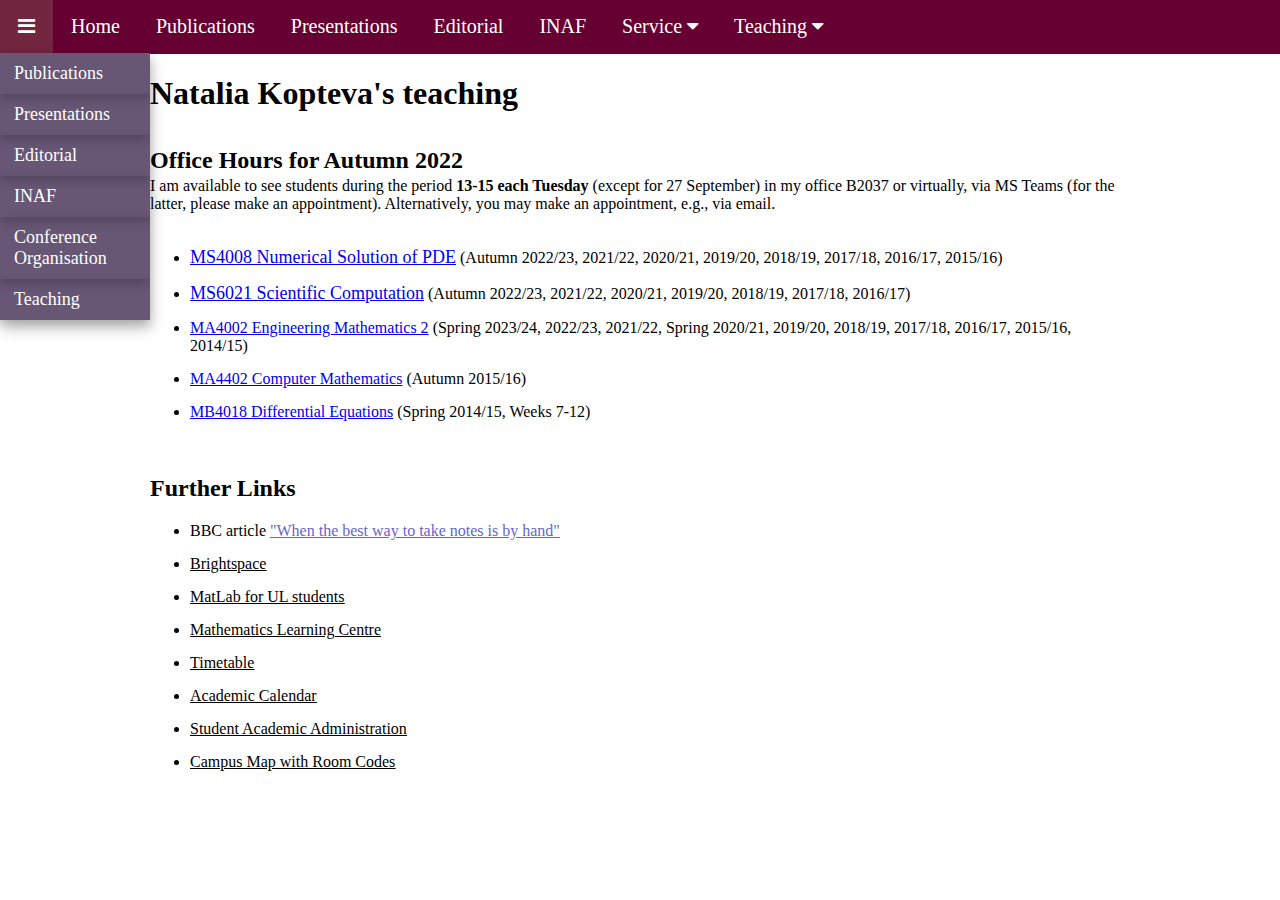
<file: teach.html>
<!DOCTYPE html>
<html lang="en">
<head><title>Natalia Kopteva - Teaching - Mathematics - University of Limerick</title>

<link rel="stylesheet" href="https://cdnjs.cloudflare.com/ajax/libs/font-awesome/4.7.0/css/font-awesome.min.css">

<link rel="apple-touch-icon" sizes="180x180" href="fav/apple-touch-icon.png">
<link rel="icon" type="image/png" sizes="32x32" href="fav/favicon-32x32.png">
<link rel="icon" type="image/png" sizes="16x16" href="fav/favicon-16x16.png">
<link rel="manifest" href="fav/site.webmanifest">
<!--link rel="icon" href="favicon.ico"-->

<link rel="stylesheet" href="NKstyle.css">


</head>
<body>  <!-- link="6666CC" alink="6666CC" vlink="6666CC" -->

	<div style="top: 0; position: -webkit-sticky; position: sticky"> <!--to enable dropdown to show from fixed navbar-->
    <nav class="navbar">		
		<div class="dropdownN">
			<button class="dropbtn">
			  <i class="fa fa-bars"></i>
			</button>	
			<div class="dropdownN-content">
				<a href="pubs.html">Publications</a>
				<a href="presnts.html">Presentations</a>
				<a href="editorial.html">Editorial</a>				
				<a href="https://www.ul.ie/scieng/schools-and-departments/department-mathematics-and-statistics/inaf" target="_blank">INAF</a>				
				<a href="orgn.html">Conference Organisation</a>
				<a href="teach.html">Teaching</a>
			</div>	
		</div> 
		<a href="index.html">Home</a>
		<a href="pubs.html">Publications</a>
		<a href="presnts.html">Presentations</a>	
		<a href="editorial.html">Editorial</a>		
		<a href="https://www.ul.ie/scieng/schools-and-departments/department-mathematics-and-statistics/inaf" target="_blank">INAF</a>     
		<div class="dropdown">
			<button class="dropbtn">Service 
			  <i class="fa fa-caret-down"></i>
			</button>	
			<div class="dropdown-content">
				<a href="orgn.html">Conference Organisation</a> 
				<a href="https://www.ul.ie/research/content/researchintegrity" target="_blank">RI Officer</a>				
				<a href="https://euromathsoc.org/committee-ethics" target="_blank">EMS EthComm</a>
			</div>	
		</div>							
		<div class="dropdown">
			<button class="dropbtn">Teaching 
			  <i class="fa fa-caret-down"></i>
			</button>	
			<div class="dropdown-content">
				<a href="teach.html">About</a>
				<a href="MA4002.html">MA4002</a>
				<a href="MS4008.html">MS4008</a>
				<a href="MS6021.html">MS6021</a>
			</div>	
		</div>		 	  	  
    </nav>
	</div>
	
<div class="container"><!--controls max width + padding--> 

<!-- - - - - - - - - - - -->

<h1>Natalia Kopteva's teaching</h1>

<h2 style="margin-bottom: 3px; margin-top: 35px;">Office Hours for Autumn 2022</h2>
I am available to see students during the period 
<b>13-15 each Tuesday</b>
(except for 27 September) in my office B2037 or virtually, via MS Teams (for the latter, please make an appointment).
Alternatively, you may make an appointment, e.g., via email. 
<br><br>

<ul>

<li><font size="+1"><a href="MS4008.html">MS4008 Numerical Solution of PDE</a></font> (Autumn 2022/23,  2021/22,  2020/21,  2019/20,  2018/19, 2017/18, 2016/17, 2015/16)</li>

<li><font size="+1"><a href="https://staff.ul.ie/natalia/node/1202" target="_blank">MS6021 Scientific Computation</a></font> (Autumn 2022/23,  2021/22,  2020/21,  2019/20,  2018/19, 2017/18, 2016/17)</li>


<li>
<!b><a href="MA4002.html">MA4002 Engineering Mathematics 2</a><!/b>
(Spring 2023/24, 2022/23, 2021/22, Spring 2020/21, 2019/20, 2018/19, 2017/18, 2016/17, 2015/16, 2014/15)<br>
</li>

<li><a href="/natalia/sites/default/files//MA4402.html" target="_blank">MA4402 Computer Mathematics</a> (Autumn 2015/16)</li>
<li><a href="/natalia/sites/default/files//MB4018.html" target="_blank">MB4018 Differential Equations</a> (Spring 2014/15, Weeks 7-12)</li>

</ul>
<br> 

<h2>Further Links</h2>
<ul>
	<li>BBC article <a href="https://www.bbc.com/future/article/20191122-when-the-best-way-to-take-notes-is-by-hand"  style="color: rgb(102, 102, 204);" target="_blank"><u> "When the best way to take notes is by hand"</u></a></li>

	<li><a href="https://learn.ul.ie/d2l/login" style="color: black;" target="_blank"><u>Brightspace</u></a></li>
        <li><a href="http://ulsites.ul.ie/itd/matlab-free-download-copy-ul-students" style="color: black;" target="_blank"><u>MatLab for UL students</u></a></li>
	<li><a href="http://www.mlc.ul.ie" style="color: black;" target="_blank"><u>Mathematics Learning Centre</u></a></li>
	<li><a href="https://www.timetable.ul.ie/" style="color: black;" target="_blank"><u>Timetable</u></a></li>
	<li><a href="http://ulsites.ul.ie/academiccalendar/" style="color: black;" target="_blank"><u>Academic Calendar</u></a></li>
	<li><a href="http://ulsites.ul.ie/saa" style="color: black;" target="_blank"><u>Student Academic Administration</u></a></li>
       <li><a href="https://www.ul.ie/buildings/sites/default/files/UL%20First%20Seven%20Weeks%20Map_Sept%202015.pdf" style="color: black;" target="_blank"><u>Campus Map with Room Codes</u></a></li>
</ul>

<!-- - - - - - - - - - - -->
</div><!--end of container-->


</body>
</html>
<!-- - - - - - - - - - - -->
</file>
<file: NKstyle.css>
body {
        margin: 0;
        background-color: white;
		/* margin: auto;  gives central alignment */
		/* max-width: 980px; */
      }
	  li {
		margin-bottom: 15px;
	  }	
	  
     .container {
	   margin: auto; /* gives central alignment */
       padding: 18px;
	   padding-top: 0px;
	   max-width: 980px; /* 1280px; 1920px */
      /* margin-top: 35px; */
      /* height: 2000px; */ /* commented by NK */
     }		  
	  
	.navbar {
		overflow: hidden;
		background-color: #660033;
        /* fixed nav starts here */
		/* position: fixed; */
        /* top: 0; */
        width: 100%;
		height: 54px;  /* NK included to preent overlap - effectively limit to one line */		
	}
	.navbar a {
		float: left;
		font-size: 20px;
		color: white;
		text-align: center;
		padding: 15px 18px;
		text-decoration: none;
		/* font-weight: bold; */ /* number X00 */
	}
	
	.dropdown {
	  float: left;
	  overflow: hidden;
	}
	.dropdown .dropbtn {
	  font-size: 20px;  
	  border: none;
	  outline: none;
	  color: white;
	  padding: 15px 18px;
	  background-color: inherit;
	  font-family: inherit;
	  margin: 0;
	}

	.navbar a:hover, .dropdown:hover .dropbtn {
	  background-color: #732640; /* NK color of clicked navbar button */
	}

	.dropdown-content {
	  display: none;
	  position: absolute;
	  background-color: #f3f3f3; /* NK color of dropdown menu unclicked */
	  max-width: 140px;
	  box-shadow: 0px 8px 16px 0px rgba(0,0,0,0.2);
	  z-index: 1;
	}
	.dropdown-content a {
	  float: none;
	  color: #7070c2; /* #6666cc; #3939ac; */ 
	  padding: 10px 14px;
	  text-decoration: none;
      box-shadow: 0px 4px 8px 0px rgba(0,0,0,0.2);
	  display: block;
	  text-align: left;
	  font-size: 18px;
	  max-width: inherit;
	  font-weight: 500;
	  /* font-weight: medium; bold; */
	}
	.dropdown-content a:hover {
	  background-color: #e6e6e6;
	}

	.dropdown:hover .dropdown-content {
	  display: block;
	}	
/****/
			.dropdownN {
			  float: left;
			  overflow: hidden;
			}
			.dropdownN .dropbtn {
			  font-size: 20px;  
			  border: none;
			  outline: none;
			  color: white;
			  padding: 15px 18px;
			  background-color: inherit;
			  font-family: inherit;
			  margin: 0;
			}
			 .dropdownN:hover .dropbtn {
			  background-color: #732640; /* NK color of clicked navbar button */
			}

			.dropdownN-content {
			  display: none;
			  position: absolute;
			  background-color: #675775;  /* #675775; #67527a; #655c8a; NK color of dropdown menu unclicked */
			  max-width: 150px;
			  box-shadow: 0px 8px 16px 0px rgba(0,0,0,0.2);
			  z-index: 1;
			}
			.dropdownN-content a {
			  float: none;
			  color: white;  /* #7070c2; !#6666cc; #3939ac; */
			  padding: 10px 14px;
			  text-decoration: none;
			  box-shadow: 0px 5px 10px 0px rgba(0,0,0,0.2);
			  display: block;
			  text-align: left;
			  font-size: 18px;
			  max-width: inherit;
			  font-weight: medium;
			  <!font-weight: medium; <!bold;>
			}
			.dropdownN-content a:hover {
			  background-color: #766284; /* clicked dropdown menu bgr */
			  /*  more bluish tone #5c5c8a for both clicked and unclicked */
			}

			.dropdownN:hover .dropdownN-content {
			  display: block;
			}
/****/
</file>
